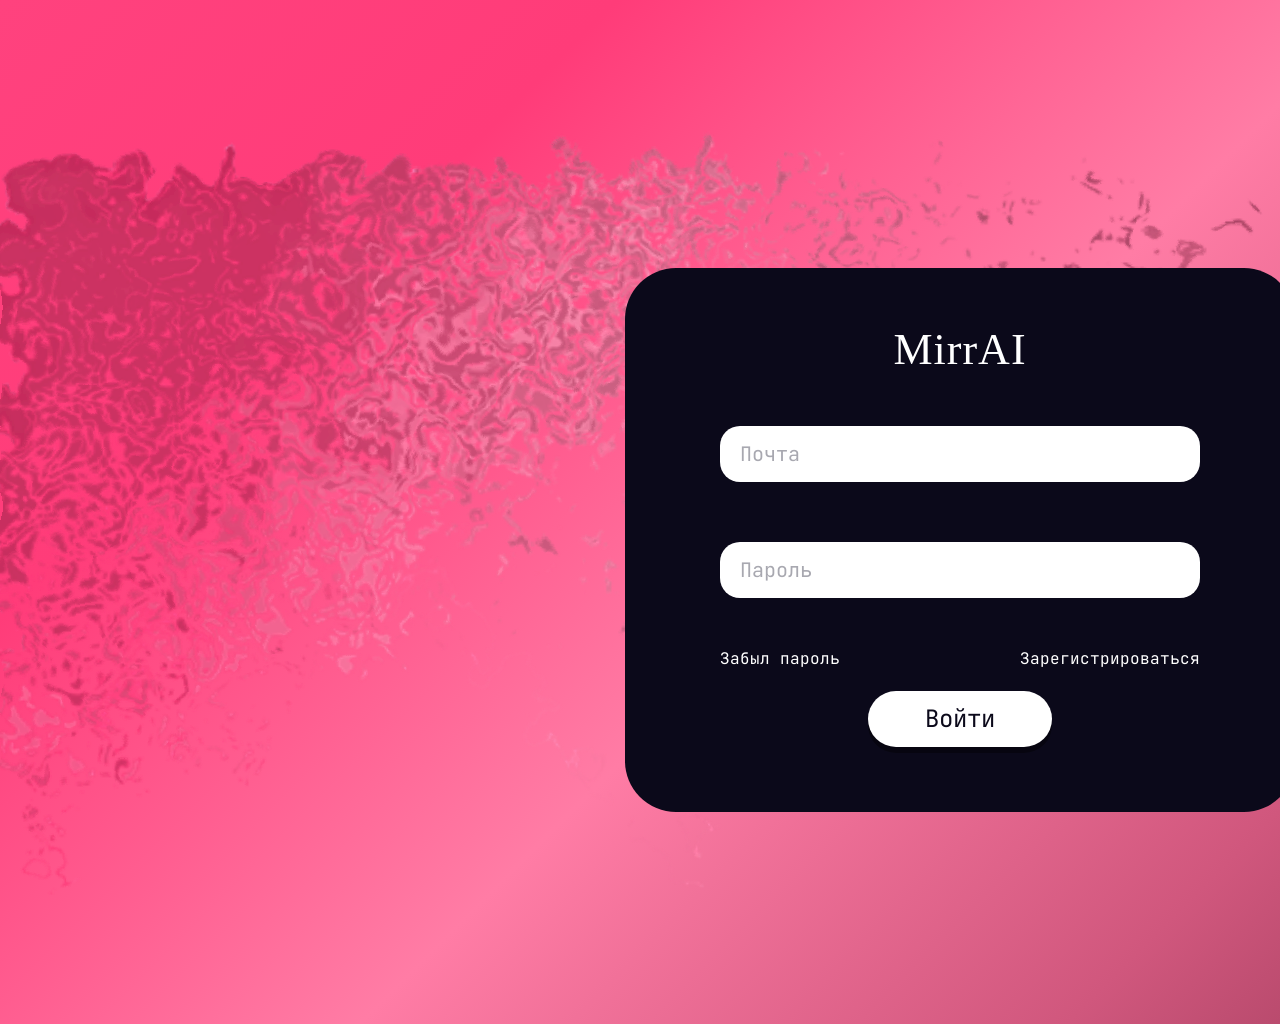
<file: MAI/admin/index.html>
<!DOCTYPE html>
<html lang="ru">
<head>
    <meta charset="UTF-8">
    <meta name="viewport" content="width=1920, initial-scale=1.0">
    <title>MAI — Админ панель</title>
    <link href="https://fonts.googleapis.com/css2?family=JetBrains+Mono:wght@300;400;500;700&display=swap" rel="stylesheet">
    <link rel="stylesheet" href="../Register/style.css">
    <style>
        /* ===== СТИЛИ ДЛЯ ФОРМЫ АДМИНКИ ===== */
        .admin-form {
            display: flex;
            flex-direction: column;
            gap: 20px; /* Отступ между всеми полями */
            width: 100%;
            max-width: 400px;
            margin: 0 auto;
        }

        .admin-field {
            display: flex;
            flex-direction: column;
            gap: 6px;
        }

        .admin-field input,
        .admin-field select {
            width: 100%;
            padding: 14px 16px;
            background: #0B091A;
            border: 1px solid #FF2A6D;
            border-radius: 6px;
            color: #fff;
            font-family: 'JetBrains Mono', monospace;
            font-size: 14px;
            outline: none;
            transition: border-color 0.2s;
        }

        .admin-field input:focus,
        .admin-field select:focus {
            border-color: #fff;
        }

        .admin-field input[type="file"] {
            padding: 10px;
            cursor: pointer;
        }

        .admin-field input::placeholder {
            color: rgba(255, 255, 255, 0.4);
        }

        .admin-field select option {
            background: #0B091A;
            color: #fff;
        }

        .admin-buttons {
            display: flex;
            flex-direction: column;
            gap: 12px;
            margin-top: 10px;
        }

        /* ===== СТИЛИ ДЛЯ СПИСКА ТОВАРОВ ===== */
        .admin-products-title {
            color: #fff;
            font-family: 'JetBrains Mono', monospace;
            font-size: 20px;
            font-weight: 500;
            text-align: center;
            margin: 30px 0 15px 0;
            letter-spacing: 1px;
        }

        .admin-products-list {
            width: 100%;
            max-width: 500px;
            max-height: 400px;
            overflow-y: auto;
            margin: 0 auto;
            padding: 15px;
            background: rgba(11, 9, 26, 0.6);
            border-radius: 15px;
            border: 1px solid rgba(255, 42, 109, 0.4);
            box-sizing: border-box;
        }

        .admin-products-list::-webkit-scrollbar {
            width: 6px;
        }
        .admin-products-list::-webkit-scrollbar-track {
            background: rgba(255, 255, 255, 0.05);
            border-radius: 3px;
        }
        .admin-products-list::-webkit-scrollbar-thumb {
            background: #FF2A6D;
            border-radius: 3px;
        }

        .admin-product-item {
            display: flex;
            align-items: center;
            gap: 15px;
            padding: 12px;
            margin-bottom: 10px;
            background: rgba(255, 255, 255, 0.05);
            border-radius: 10px;
            border: 1px solid rgba(255, 42, 109, 0.3);
            transition: all 0.2s;
        }

        .admin-product-item:last-child {
            margin-bottom: 0;
        }

        .admin-product-item:hover {
            background: rgba(255, 255, 255, 0.1);
            border-color: #FF2A6D;
        }

        .admin-product-item img {
            width: 60px;
            height: 60px;
            object-fit: cover;
            border-radius: 8px;
            flex-shrink: 0;
            background: #0B091A;
        }

        .admin-product-info {
            flex: 1;
            color: #fff;
            font-family: 'JetBrains Mono', monospace;
            font-size: 13px;
            min-width: 0;
        }

        .admin-product-info strong {
            color: #FF2A6D;
            display: block;
            margin-bottom: 4px;
            font-size: 14px;
            white-space: nowrap;
            overflow: hidden;
            text-overflow: ellipsis;
        }

        .admin-product-info span {
            opacity: 0.7;
            font-size: 12px;
        }

        .admin-delete-btn {
            padding: 8px 16px;
            background: #FF2A6D;
            color: #fff;
            border: none;
            border-radius: 8px;
            cursor: pointer;
            font-family: 'JetBrains Mono', monospace;
            font-size: 12px;
            font-weight: 500;
            transition: all 0.2s;
            flex-shrink: 0;
        }

        .admin-delete-btn:hover {
            background: #ff0040;
            transform: scale(1.05);
        }

        .admin-delete-btn:disabled {
            opacity: 0.5;
            cursor: not-allowed;
            transform: none;
        }

        .admin-empty {
            text-align: center;
            color: rgba(255, 255, 255, 0.5);
            padding: 20px;
            font-family: 'JetBrains Mono', monospace;
            font-size: 14px;
        }

        .image-preview-wrap {
            margin-top: 10px;
            text-align: center;
        }

        .image-preview-wrap img {
            max-width: 100%;
            max-height: 150px;
            border-radius: 10px;
            border: 2px solid #FF2A6D;
            display: none;
        }
    </style>
</head>
<body>
    <div class="page">
        <svg class="page__texture" xmlns="http://www.w3.org/2000/svg" width="1280" height="852" viewBox="0 0 1280 852" preserveAspectRatio="xMidYMid meet">
            <defs>
                <filter id="water-ripple" x="-10%" y="-10%" width="120%" height="120%">
                    <feTurbulence type="fractalNoise" baseFrequency="0.012 0.018" numOctaves="2" seed="7" result="noise">
                        <animate attributeName="baseFrequency" dur="12s" values="0.012 0.018; 0.018 0.012; 0.012 0.018" repeatCount="indefinite"/>
                    </feTurbulence>
                    <feDisplacementMap in="SourceGraphic" in2="noise" scale="22" xChannelSelector="R" yChannelSelector="G"/>
                </filter>
            </defs>
            <image xlink:href="../images/фон.png" x="0" y="0" width="1280" height="852" filter="url(#water-ripple)"/>
        </svg>

        <main class="main">
            <section class="auth-block">
                <h1 class="auth-logo">Админ панель</h1>
                <p style="color: #fff; text-align: center; margin-bottom: 25px; font-family: 'JetBrains Mono'; font-size: 14px; opacity: 0.8;">Управление каталогом</p>

                <!-- ===== ФОРМА ДОБАВЛЕНИЯ ===== -->
                <div class="admin-form">
                    <div class="admin-field">
                        <select id="prod-type">
    <option value="" selected disabled>Тип товара:</option>
    <option value="футболка">Футболка</option>
    <option value="куртка">Куртка</option>
    <option value="худи">Худи</option>
    <option value="свитер">Свитер / Кардиган</option>
    <option value="платье">Платье</option>
    <option value="костюм">Костюм</option>
    <option value="штаны">Штаны / Джинсы</option>
    <option value="головной убор">Головной убор</option>
    <option value="обувь">Обувь</option>
    <option value="аксессуар">Аксессуар (ремень, сумка и т.д.)</option>
</select>
                    </div>

                    <div class="admin-field">
                        <input type="text" id="prod-name" placeholder="Название товара" maxlength="64">
                    </div>

                    <div class="admin-field">
                        <input type="number" id="prod-price" placeholder="Цена (только цифры)" min="0">
                    </div>

                    <div class="admin-field">
                        <input type="file" id="prod-image" accept="image/png, image/jpeg, image/webp">
                        <div class="image-preview-wrap">
                            <img id="image-preview" alt="Предпросмотр">
                        </div>
                    </div>

                    <div class="admin-buttons">
                        <button class="auth-btn auth-btn--primary" type="button" id="add-prod-btn">Добавить товар</button>
                        <a href="../Index/index.html" class="auth-btn auth-btn--secondary">На главную</a>
                    </div>
                </div>

                <!-- ===== СПИСОК ТОВАРОВ ===== -->
                <h2 class="admin-products-title">Список товаров</h2>
                <div class="admin-products-list" id="products-list">
                    <p class="admin-empty">Загрузка...</p>
                </div>
            </section>
        </main>
    </div>

    <script src="index.js"></script>
</body>
</html>
</file>
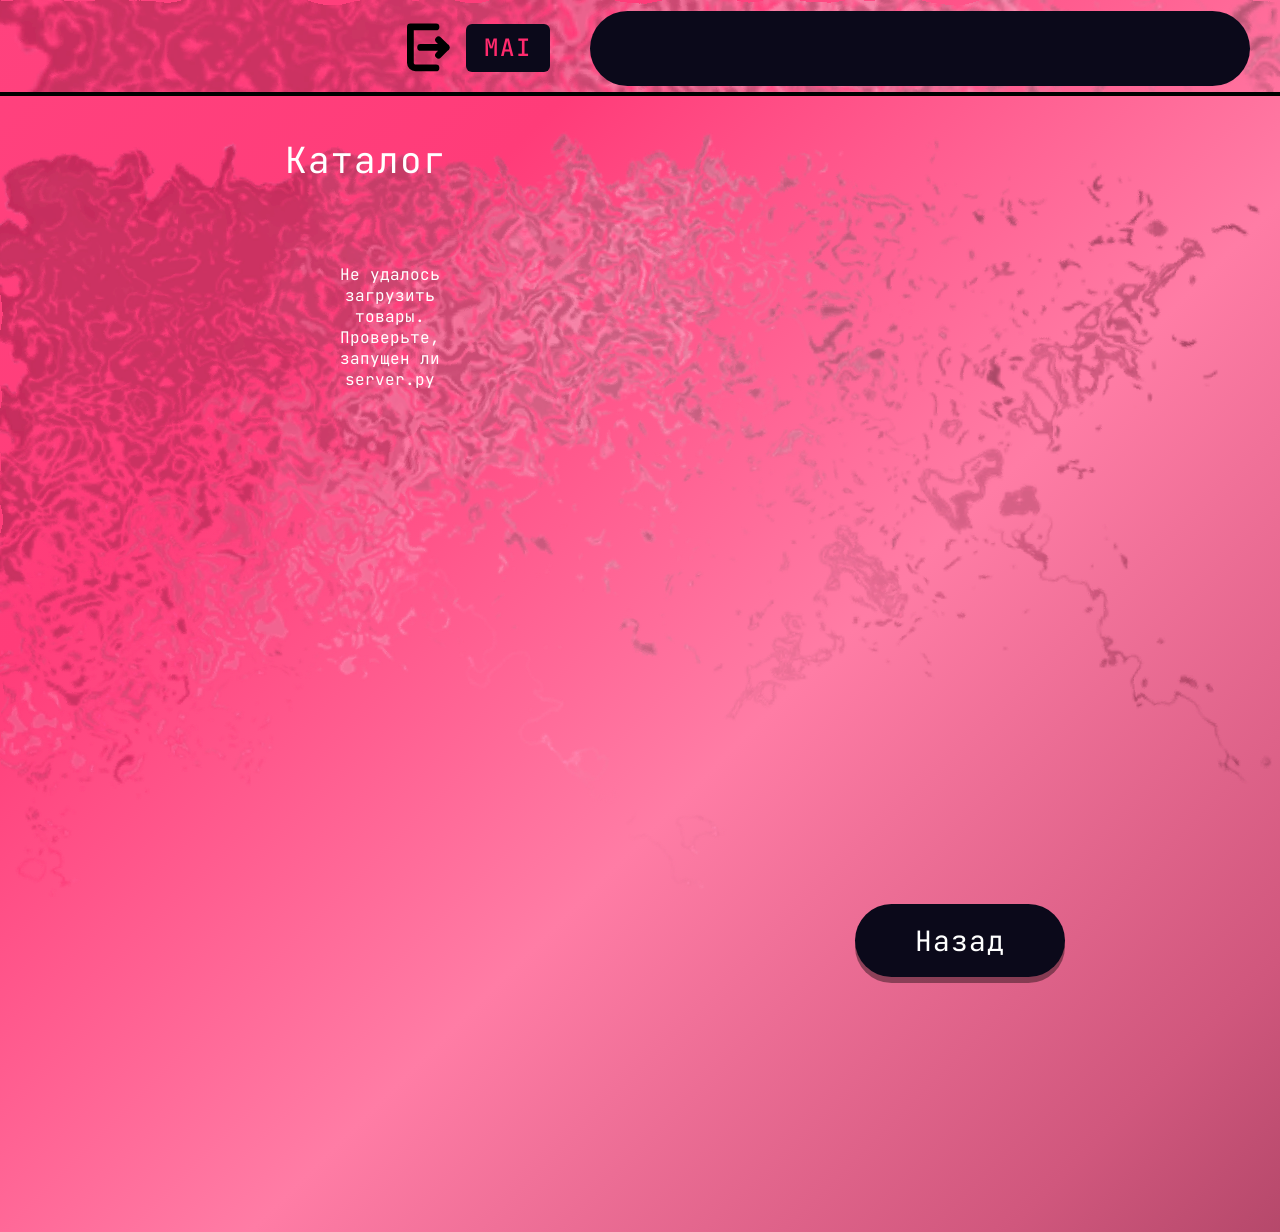
<file: MAI/Catalog/index.html>
<!DOCTYPE html>
<html lang="ru">
<head>
    <meta charset="UTF-8">
    <meta name="viewport" content="width=1920, initial-scale=1.0">
    <title>MAI — Каталог</title>

    <link rel="preconnect" href="https://fonts.googleapis.com">
    <link rel="preconnect" href="https://fonts.gstatic.com" crossorigin>
    <link href="https://fonts.googleapis.com/css2?family=JetBrains+Mono:wght@300;400;500;700&display=swap" rel="stylesheet">

    <link rel="stylesheet" href="style.css">
</head>
<body>
    <div class="page">
        <svg class="page__texture" xmlns="http://www.w3.org/2000/svg" xmlns:xlink="http://www.w3.org/1999/xlink" width="1280" height="852" viewBox="0 0 1280 852" preserveAspectRatio="xMidYMid meet">
            <defs>
                <filter id="water-ripple" x="-10%" y="-10%" width="120%" height="120%">
                    <feTurbulence type="fractalNoise" baseFrequency="0.012 0.018" numOctaves="2" seed="7" result="noise">
                        <animate attributeName="baseFrequency" dur="12s" values="0.012 0.018; 0.018 0.012; 0.012 0.018" repeatCount="indefinite"/>
                    </feTurbulence>
                    <feDisplacementMap in="SourceGraphic" in2="noise" scale="22" xChannelSelector="R" yChannelSelector="G"/>
                </filter>
            </defs>
            <image xlink:href="../images/фон.png" x="0" y="0" width="1280" height="852" filter="url(#water-ripple)"/>
        </svg>

        <header class="header">
            <svg class="header__water" xmlns="http://www.w3.org/2000/svg" xmlns:xlink="http://www.w3.org/1999/xlink" width="1920" height="96" viewBox="0 0 1920 96" preserveAspectRatio="xMidYMid slice">
                <defs>
                    <filter id="header-water-ripple" x="-10%" y="-10%" width="120%" height="120%">
                        <feTurbulence type="fractalNoise" baseFrequency="0.014 0.02" numOctaves="2" seed="21" result="noise">
                            <animate attributeName="baseFrequency" dur="10s" values="0.014 0.02; 0.02 0.014; 0.014 0.02" repeatCount="indefinite"/>
                        </feTurbulence>
                        <feDisplacementMap in="SourceGraphic" in2="noise" scale="18" xChannelSelector="R" yChannelSelector="G"/>
                    </filter>
                </defs>
                <image xlink:href="../images/фон.png" x="0" y="0" width="1920" height="600" preserveAspectRatio="xMidYMid slice" filter="url(#header-water-ripple)"/>
            </svg>

            <div class="header__left">
                <a href="../Login/index.html" class="header__exit" aria-label="Выход из аккаунта">
                    <svg width="52" height="58" viewBox="0 0 52 58" fill="none" xmlns="http://www.w3.org/2000/svg">
                        <path d="M34.9167 4.08337H4.08333V47.25C4.08333 48.8855 4.73303 50.4541 5.8895 51.6105C7.04598 52.767 8.61449 53.4167 10.25 53.4167H34.9167M38 19.5L47.25 28.75L38 38M47.25 28.75H16.4167"
                              stroke="#000" stroke-width="8.16667" stroke-linecap="round" stroke-linejoin="round"/>
                    </svg>
                </a>
                <a href="../Index/index.html" class="header__logo">MAI</a>
            </div>

            <div class="header__capsule"></div>

            <div class="header__right">
                <a href="../Fitting/index.html" class="header__btn" aria-label="Каталог">
                    <svg width="62" height="59" viewBox="0 0 62 59" fill="none" xmlns="http://www.w3.org/2000/svg">
                        <path d="M33.9292 26.455V24.2658C39.2326 22.8783 43.1792 18.0683 43.1792 12.3333C43.1792 5.51917 37.6601 0 30.8459 0C24.0317 0 18.5126 5.51917 18.5126 12.3333H24.6792C24.6792 8.94167 27.4542 6.16667 30.8459 6.16667C34.2376 6.16667 37.0126 8.94167 37.0126 12.3333C37.0126 15.725 34.2376 18.5 30.8459 18.5C29.1501 18.5 27.7626 19.8875 27.7626 21.5833V26.4858L0.906741 53.28C0.0125746 54.1742 -0.234092 55.5 0.228408 56.6408C0.690908 57.7817 1.83174 58.5525 3.06507 58.5525H58.5651C59.7984 58.5525 60.9392 57.8125 61.4017 56.6408C61.8642 55.5 61.6176 54.1742 60.7234 53.28L33.8676 26.4242L33.9292 26.455ZM10.5267 52.3858L30.8459 32.0667L51.1651 52.3858H10.5267Z" fill="black"/>
                    </svg>
                </a>
                <a href="../Prof/index.html" class="header__btn" aria-label="Профиль">
                    <svg width="50" height="50" viewBox="0 0 50 50" fill="none" xmlns="http://www.w3.org/2000/svg">
                        <path d="M24.6667 24.6667C31.4808 24.6667 37 19.1475 37 12.3333C37 5.51917 31.4808 0 24.6667 0C17.8525 0 12.3333 5.51917 12.3333 12.3333C12.3333 19.1475 17.8525 24.6667 24.6667 24.6667ZM24.6667 30.8333C16.4342 30.8333 0 34.965 0 43.1667V49.3333H49.3333V43.1667C49.3333 34.965 32.8992 30.8333 24.6667 30.8333Z" fill="black"/>
                    </svg>
                </a>
                <a href="../admin/index.html" class="header__btn" id="admin-link" aria-label="Админ панель" style="display: none;">
                    <svg width="50" height="50" viewBox="0 0 24 24" fill="none" xmlns="http://www.w3.org/2000/svg">
                        <path d="M12 15C13.6569 15 15 13.6569 15 12C15 10.3431 13.6569 9 12 9C10.3431 9 9 10.3431 9 12C9 13.6569 10.3431 15 12 15Z" fill="#FF2A6D"/>
                        <path fill-rule="evenodd" clip-rule="evenodd" d="M12 2C13.1046 2 14 2.89543 14 4V5.07233C14.9622 5.28261 15.8598 5.68421 16.6447 6.23934L17.3516 5.53242C18.1326 4.75137 19.399 4.75137 20.18 5.53242C20.9611 6.31347 20.9611 7.5798 20.18 8.36085L19.4731 9.06777C20.0282 9.85266 20.4298 10.7503 20.6401 11.7125H21.7125C22.8171 11.7125 23.7125 12.6079 23.7125 13.7125C23.7125 14.8171 22.8171 15.7125 21.7125 15.7125H20.6401C20.4298 16.6747 20.0282 17.5723 19.4731 18.3572L20.18 19.0641C20.9611 19.8452 20.9611 21.1115 20.18 21.8926C19.399 22.6736 18.1326 22.6736 17.3516 21.8926L16.6447 21.1857C15.8598 21.7408 14.9622 22.1424 14 22.3527V23.425C14 24.5296 13.1046 25.425 12 25.425C10.8954 25.425 10 24.5296 10 23.425V22.3527C9.03783 22.1424 8.14016 21.7408 7.35527 21.1857L6.64835 21.8926C5.8673 22.6736 4.60097 22.6736 3.81992 21.8926C3.03887 21.1115 3.03887 19.8452 3.81992 19.0641L4.52684 18.3572C3.97172 17.5723 3.57013 16.6747 3.35982 15.7125H2.2875C1.18293 15.7125 0.287506 14.8171 0.287506 13.7125C0.287506 12.6079 1.18293 11.7125 2.2875 11.7125H3.35982C3.57013 10.7503 3.97172 9.85266 4.52684 9.06777L3.81992 8.36085C3.03887 7.5798 3.03887 6.31347 3.81992 5.53242C4.60097 4.75137 5.8673 4.75137 6.64835 5.53242L7.35527 6.23934C8.14016 5.68421 9.03783 5.28261 10 5.07233V4C10 2.89543 10.8954 2 12 2Z" fill="#FF2A6D"/>
                    </svg>
                </a>
                <a href="../Wishlist/index.html" class="header__btn" aria-label="Избранное">
                    <svg width="63" height="56" viewBox="0 0 63 56" fill="none" xmlns="http://www.w3.org/2000/svg">
                        <path d="M60.9199 11.4614C59.9513 9.21849 58.5546 7.18602 56.808 5.47779C55.0601 3.76441 52.9993 2.40282 50.7377 1.46704C48.3925 0.49278 45.8772 -0.00586966 43.3377 5.21307e-05C39.775 5.21307e-05 36.299 0.975638 33.2783 2.81841C32.5557 3.25923 31.8691 3.74341 31.2188 4.27095C30.5684 3.74341 29.8818 3.25923 29.1592 2.81841C26.1385 0.975638 22.6625 5.21307e-05 19.0998 5.21307e-05C16.5344 5.21307e-05 14.0484 0.491459 11.6998 1.46704C9.43066 2.4065 7.38555 3.75786 5.62949 5.47779C3.88058 7.18409 2.48354 9.21704 1.51758 11.4614C0.513086 13.7956 0 16.2743 0 18.8252C0 21.2317 0.491406 23.7393 1.46699 26.2903C2.28359 28.4221 3.4543 30.6334 4.9502 32.8665C7.32051 36.4002 10.5797 40.0858 14.6266 43.8219C21.3328 50.0151 27.974 54.2932 28.2559 54.4666L29.9686 55.5651C30.7273 56.0493 31.7029 56.0493 32.4617 55.5651L34.1744 54.4666C34.4563 54.286 41.0902 50.0151 47.8037 43.8219C51.8506 40.0858 55.1098 36.4002 57.4801 32.8665C58.976 30.6334 60.1539 28.4221 60.9633 26.2903C61.9389 23.7393 62.4303 21.2317 62.4303 18.8252C62.4375 16.2743 61.9244 13.7956 60.9199 11.4614ZM31.2188 49.8489C31.2188 49.8489 5.49219 33.3651 5.49219 18.8252C5.49219 11.4614 11.5842 5.49224 19.0998 5.49224C24.3824 5.49224 28.9641 8.44068 31.2188 12.7477C33.4734 8.44068 38.0551 5.49224 43.3377 5.49224C50.8533 5.49224 56.9453 11.4614 56.9453 18.8252C56.9453 33.3651 31.2188 49.8489 31.2188 49.8489Z" fill="black"/>
                    </svg>
                </a>
            </div>
        </header>

        <main class="main">
            <div class="catalog__container">
                <h1 class="catalog__title">Каталог</h1>
            </div>

            <section class="catalog__scroll" id="catalog-scroll">
                <div class="catalog" id="catalog-container">
                    <!-- Сюда JavaScript добавит товары из базы данных -->
                    <p style="text-align: center; padding: 40px; color: #fff; font-family: 'JetBrains Mono';">Загрузка каталога...</p>
                </div>
            </section>

            <div class="catalog__slider">
                <div class="catalog__slider-track" id="catalog-track">
                    <div class="catalog__slider-thumb" id="catalog-thumb"></div>
                </div>
            </div>

            <a href="../Index/index.html" class="catalog__back">Назад</a>
        </main>
    </div>

    <script src="script.js"></script>
</body>
</html>
</file>
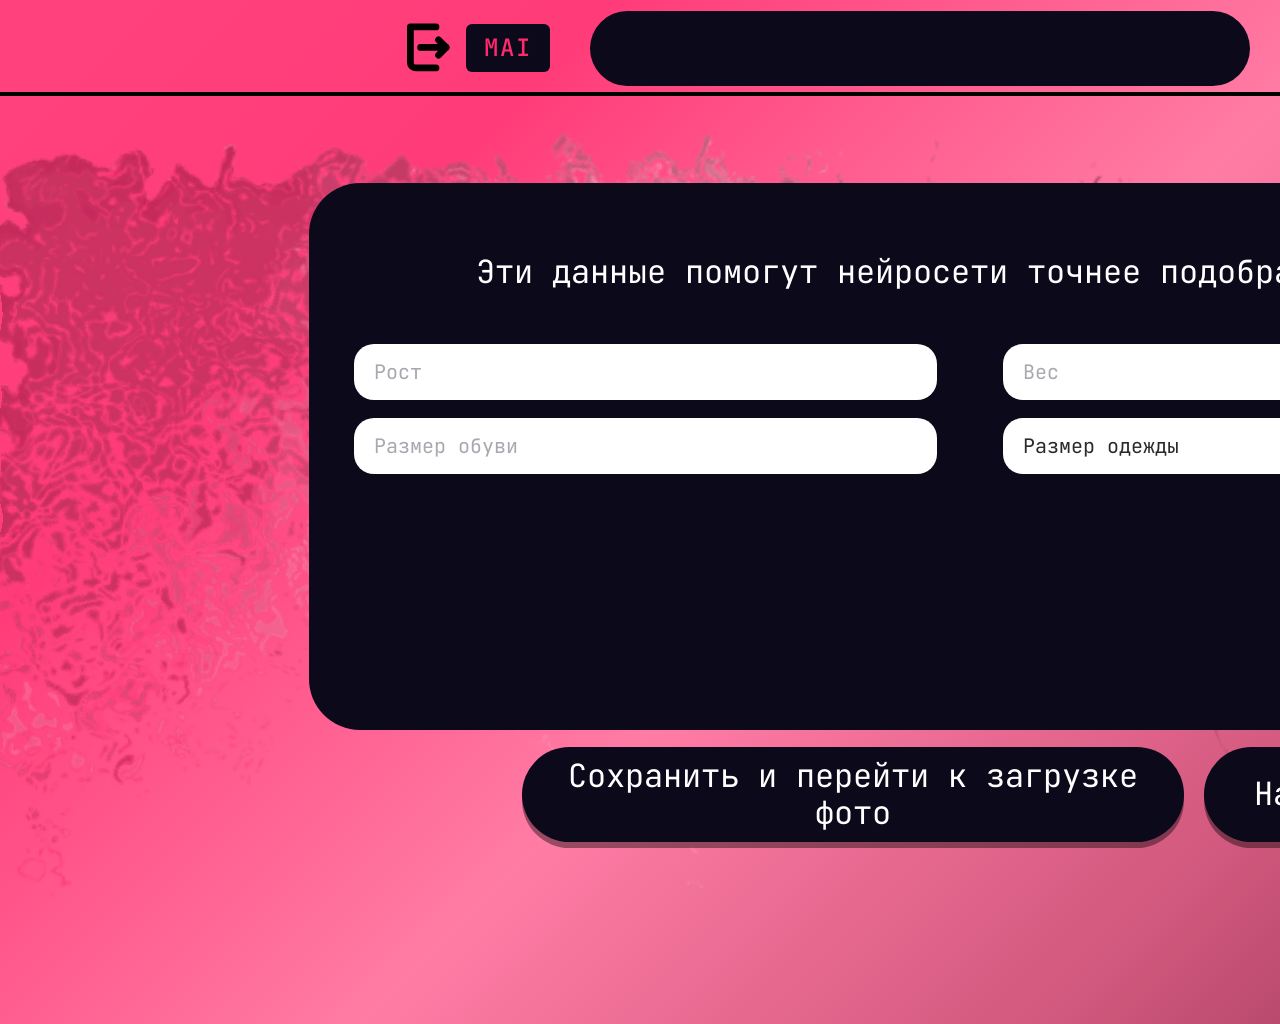
<file: MAI/Data/index.html>
<!DOCTYPE html>
<html lang="ru">
<head>
    <meta charset="UTF-8">
    <meta name="viewport" content="width=1920, initial-scale=1.0">
    <title>MAI — Параметры тела</title>
    <link rel="preconnect" href="https://fonts.googleapis.com">
    <link rel="preconnect" href="https://fonts.gstatic.com" crossorigin>
    <link href="https://fonts.googleapis.com/css2?family=JetBrains+Mono:wght@300;400;500;700&display=swap" rel="stylesheet">
    <link rel="stylesheet" href="style.css">
</head>
<body>
    <div class="page">
        <svg class="page__texture" xmlns="http://www.w3.org/2000/svg" width="1280" height="852" viewBox="0 0 1280 852" preserveAspectRatio="xMidYMid meet">
            <defs>
                <filter id="water-ripple" x="-10%" y="-10%" width="120%" height="120%">
                    <feTurbulence type="fractalNoise" baseFrequency="0.012 0.018" numOctaves="2" seed="7" result="noise">
                        <animate attributeName="baseFrequency" dur="12s" values="0.012 0.018; 0.018 0.012; 0.012 0.018" repeatCount="indefinite"/>
                    </feTurbulence>
                    <feDisplacementMap in="SourceGraphic" in2="noise" scale="22" xChannelSelector="R" yChannelSelector="G"/>
                </filter>
            </defs>
            <image xlink:href="../images/фон.png" x="0" y="0" width="1280" height="852" filter="url(#water-ripple)"/>
        </svg>

        <header class="header">
            <!-- (Ваш существующий header без изменений) -->
            <div class="header__left">
                <a href="../Login/index.html" class="header__exit" aria-label="Выход из аккаунта">
                    <svg width="52" height="58" viewBox="0 0 52 58" fill="none"><path d="M34.9167 4.08337H4.08333V47.25C4.08333 48.8855 4.73303 50.4541 5.8895 51.6105C7.04598 52.767 8.61449 53.4167 10.25 53.4167H34.9167M38 19.5L47.25 28.75L38 38M47.25 28.75H16.4167" stroke="#000" stroke-width="8.16667" stroke-linecap="round" stroke-linejoin="round"/></svg>
                </a>
                <a href="../Index/index.html" class="header__logo">MAI</a>
            </div>
            <div class="header__capsule"></div>
            <div class="header__right">
                <a href="../Fitting/index.html" class="header__btn" aria-label="Каталог">
                    <svg width="62" height="59" viewBox="0 0 62 59" fill="none"><path d="M33.9292 26.455V24.2658C39.2326 22.8783 43.1792 18.0683 43.1792 12.3333C43.1792 5.51917 37.6601 0 30.8459 0C24.0317 0 18.5126 5.51917 18.5126 12.3333H24.6792C24.6792 8.94167 27.4542 6.16667 30.8459 6.16667C34.2376 6.16667 37.0126 8.94167 37.0126 12.3333C37.0126 15.725 34.2376 18.5 30.8459 18.5C29.1501 18.5 27.7626 19.8875 27.7626 21.5833V26.4858L0.906741 53.28C0.0125746 54.1742 -0.234092 55.5 0.228408 56.6408C0.690908 57.7817 1.83174 58.5525 3.06507 58.5525H58.5651C59.7984 58.5525 60.9392 57.8125 61.4017 56.6408C61.8642 55.5 61.6176 54.1742 60.7234 53.28L33.8676 26.4242L33.9292 26.455ZM10.5267 52.3858L30.8459 32.0667L51.1651 52.3858H10.5267Z" fill="black"/></svg>
                </a>
                <a href="../Prof/index.html" class="header__btn" aria-label="Профиль">
                    <svg width="50" height="50" viewBox="0 0 50 50" fill="none"><path d="M24.6667 24.6667C31.4808 24.6667 37 19.1475 37 12.3333C37 5.51917 31.4808 0 24.6667 0C17.8525 0 12.3333 5.51917 12.3333 12.3333C12.3333 19.1475 17.8525 24.6667 24.6667 24.6667ZM24.6667 30.8333C16.4342 30.8333 0 34.965 0 43.1667V49.3333H49.3333V43.1667C49.3333 34.965 32.8992 30.8333 24.6667 30.8333Z" fill="black"/></svg>
                </a>
                <a href="../Wishlist/index.html" class="header__btn" aria-label="Избранное">
                    <svg width="63" height="56" viewBox="0 0 63 56" fill="none"><path d="M60.9199 11.4614C59.9513 9.21849 58.5546 7.18602 56.808 5.47779C55.0601 3.76441 52.9993 2.40282 50.7377 1.46704C48.3925 0.49278 45.8772 -0.00586966 43.3377 5.21307e-05C39.775 5.21307e-05 36.299 0.975638 33.2783 2.81841C32.5557 3.25923 31.8691 3.74341 31.2188 4.27095C30.5684 3.74341 29.8818 3.25923 29.1592 2.81841C26.1385 0.975638 22.6625 5.21307e-05 19.0998 5.21307e-05C16.5344 5.21307e-05 14.0484 0.491459 11.6998 1.46704C9.43066 2.4065 7.38555 3.75786 5.62949 5.47779C3.88058 7.18409 2.48354 9.21704 1.51758 11.4614C0.513086 13.7956 0 16.2743 0 18.8252C0 21.2317 0.491406 23.7393 1.46699 26.2903C2.28359 28.4221 3.4543 30.6334 4.9502 32.8665C7.32051 36.4002 10.5797 40.0858 14.6266 43.8219C21.3328 50.0151 27.974 54.2932 28.2559 54.4666L29.9686 55.5651C30.7273 56.0493 31.7029 56.0493 32.4617 55.5651L34.1744 54.4666C34.4563 54.286 41.0902 50.0151 47.8037 43.8219C51.8506 40.0858 55.1098 36.4002 57.4801 32.8665C58.976 30.6334 60.1539 28.4221 60.9633 26.2903C61.9389 23.7393 62.4303 21.2317 62.4303 18.8252C62.4375 16.2743 61.9244 13.7956 60.9199 11.4614ZM31.2188 49.8489C31.2188 49.8489 5.49219 33.3651 5.49219 18.8252C5.49219 11.4614 11.5842 5.49224 19.0998 5.49224C24.3824 5.49224 28.9641 8.44068 31.2188 12.7477C33.4734 8.44068 38.0551 5.49224 43.3377 5.49224C50.8533 5.49224 56.9453 11.4614 56.9453 18.8252C56.9453 33.3651 31.2188 49.8489 31.2188 49.8489Z" fill="black"/></svg>
                </a>
            </div>
        </header>

        <main class="main">
            <section class="data-block">
                <!-- <h2 class="data-title">Параметры для примерки</h2> -->
                <p class="data-subtitle">Эти данные помогут нейросети точнее подобрать размер</p>
                
                <div class="data-row">
                    <div class="data-field-wrap">
                        <input class="data-field" type="text" id="data-height" placeholder="Рост" inputmode="numeric" autocomplete="off">
                        <span class="data-error" id="err-height"></span>
                    </div>
                    <div class="data-field-wrap">
                        <input class="data-field" type="text" id="data-weight" placeholder="Вес" inputmode="numeric" autocomplete="off">
                        <span class="data-error" id="err-weight"></span>
                    </div>
                </div>
                
                <div class="data-row">
                    <div class="data-field-wrap">
                        <input class="data-field" type="text" id="data-shoe" placeholder="Размер обуви" inputmode="numeric" autocomplete="off">
                        <span class="data-error" id="err-shoe"></span>
                    </div>
                    <div class="data-field-wrap">
                        <select class="data-field data-field--select" id="data-clothes">
                            <option value="" selected disabled>Размер одежды</option>
                            <option value="XXS">XXS</option>
                            <option value="XS">XS</option>
                            <option value="S">S</option>
                            <option value="M">M</option>
                            <option value="L">L</option>
                            <option value="XL">XL</option>
                            <option value="XXL">XXL</option>
                            <option value="XXXL">XXXL</option>
                        </select>
                        <span class="data-error" id="err-clothes"></span>
                    </div>
                </div>
            </section>

            <a href="../Upload/index.html" class="data-btn data-btn--primary" id="data-next">Сохранить и перейти к загрузке фото</a>
            <a href="../Prof/index.html" class="data-btn data-btn--secondary">Назад</a>
        </main>
    </div>

    <script src="script.js"></script>
</body>
</html>
</file>
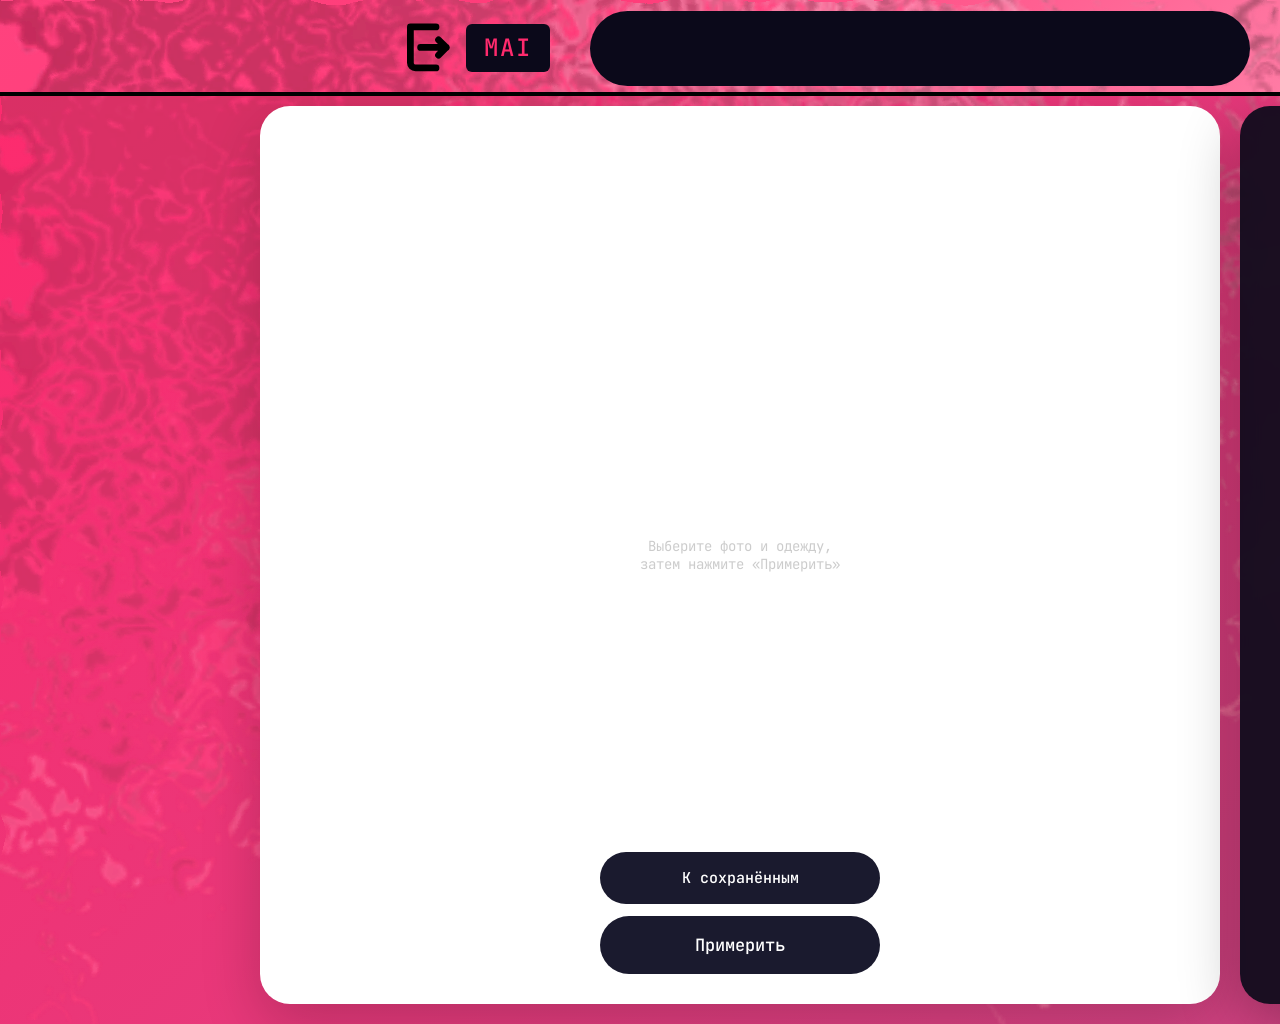
<file: MAI/Fitting/index.html>
<!DOCTYPE html>
<html lang="ru">
<head>
    <meta charset="UTF-8">
    <meta name="viewport" content="width=1920, initial-scale=1.0">
    <title>MAI — Примерка</title>
    <link rel="preconnect" href="https://fonts.googleapis.com">
    <link rel="preconnect" href="https://fonts.gstatic.com" crossorigin>
    <link href="https://fonts.googleapis.com/css2?family=JetBrains+Mono:wght@300;400;500;700&display=swap" rel="stylesheet">
    <style>
        * { box-sizing: border-box; margin: 0; padding: 0; }

        html, body {
            width: 1920px;
            height: 1024px;
            overflow-x: hidden;
        }

        body {
            font-family: 'JetBrains Mono', monospace;
            background: linear-gradient(135deg, #ff2a6d 0%, #c94b8b 100%);
            color: #222;
        }

        .page__texture {
            position: fixed;
            top: 0; left: 0;
            width: 1920px; height: 1024px;
            z-index: 0;
            pointer-events: none;
            display: block;
            opacity: 0.7;
        }

        /* ============ ШАПКА ============ */
        .header {
            position: fixed;
            top: 0; left: 0;
            z-index: 100;
            width: 1920px;
            height: 96px;
            display: flex;
            align-items: center;
            justify-content: center;
            gap: 40px;
            padding: 0 60px;
            color: #fff;
            overflow: hidden;
            background: linear-gradient(135deg, #FF427E 0%, #FF3C79 21%, #FF7CA5 47%, #D0577D 71%, #772640 100%);
            background-size: 1920px 1024px;
            background-position: top left;
            background-repeat: no-repeat;
        }

        .header__water {
            position: absolute;
            top: 0; left: 0;
            width: 1920px; height: 96px;
            z-index: 0;
            pointer-events: none;
            display: block;
        }

        .header::after {
            content: '';
            position: absolute;
            left: 0; bottom: 0;
            width: 100%; height: 4px;
            background: #000;
            z-index: 2;
        }

        .header__left {
            display: flex;
            align-items: center;
            gap: 16px;
            flex-shrink: 0;
            position: relative;
            z-index: 1;
        }

        .header__exit {
            display: flex;
            align-items: center;
            justify-content: center;
            width: 43.17px; height: 49.33px;
            flex-shrink: 0;
            pointer-events: none;
        }

        .header__exit svg {
            display: block;
            width: 43.17px; height: 49.33px;
        }

        .header__logo {
            font-family: 'JetBrains Mono', 'Courier New', monospace;
            font-size: 24px;
            font-weight: 500;
            color: #FF2A6D;
            background: #0B091A;
            letter-spacing: 2px;
            line-height: 24px;
            padding: 12px 18px;
            border-radius: 6px;
            display: inline-block;
            text-decoration: none;
            pointer-events: auto;
            transition: opacity 0.2s;
        }

        .header__logo:hover { opacity: 0.85; }

        .header__capsule {
            width: 660px; height: 75px;
            background: #0B091A;
            border-radius: 69px;
            flex-shrink: 0;
            position: relative;
            z-index: 1;
        }

        .header__right {
            display: flex;
            align-items: center;
            gap: 24px;
            flex-shrink: 0;
            position: relative;
            z-index: 1;
        }

        .header__btn {
            padding: 0;
            border: none;
            background: transparent;
            color: #000;
            cursor: pointer;
            display: flex;
            align-items: center;
            justify-content: center;
            transition: opacity 0.2s;
            pointer-events: auto;
            text-decoration: none;
        }

        .header__btn:hover { opacity: 0.7; }

        .header__btn svg {
            display: block;
            pointer-events: none;
        }

        /* ============ ОСНОВНОЙ КОНТЕНТ ============ */
        .main-content {
            position: relative;
            z-index: 2;
            padding-top: 106px;
            padding-left: 20px;
            padding-right: 20px;
            padding-bottom: 20px;
            display: flex;
            align-items: center;
            justify-content: center;
            min-height: 1024px;
        }

        .fitting-container {
            display: grid;
            grid-template-columns: 1fr 420px;
            gap: 20px;
            width: 100%;
            max-width: 1400px;
            height: calc(1024px - 126px);
        }

        /* === ЛЕВАЯ ЧАСТЬ === */
        .fitting-preview {
            background: #fff;
            border-radius: 30px;
            position: relative;
            overflow: hidden;
            display: flex;
            align-items: center;
            justify-content: center;
            padding: 30px;
            box-shadow: 0 20px 60px rgba(0, 0, 0, 0.2);
        }

        .fitting-preview__placeholder {
            color: #ccc;
            font-size: 14px;
            text-align: center;
        }

        .fitting-preview__result {
            max-width: 100%;
            max-height: 100%;
            object-fit: contain;
            border-radius: 20px;
        }

        .fitting-preview__buttons {
            position: absolute;
            bottom: 30px;
            left: 50%;
            transform: translateX(-50%);
            display: flex;
            flex-direction: column;
            gap: 12px;
            width: 280px;
            z-index: 5;
        }

        .fitting-btn {
            padding: 16px 32px;
            border: none;
            border-radius: 50px;
            font-family: 'JetBrains Mono', monospace;
            font-size: 15px;
            font-weight: 500;
            cursor: pointer;
            transition: all 0.2s ease;
            text-align: center;
            text-decoration: none;
        }

        .fitting-btn--saved {
            background: #1a1a2e;
            color: #fff;
        }

        .fitting-btn--saved:hover {
            background: #2a2a3e;
            transform: translateY(-2px);
        }

        .fitting-btn--primary {
            background: #1a1a2e;
            color: #fff;
            font-size: 17px;
            padding: 18px 32px;
        }

        .fitting-btn--primary:hover {
            background: #ff2a6d;
            transform: translateY(-2px);
        }

        .fitting-btn:disabled {
            opacity: 0.5;
            cursor: not-allowed;
        }

        /* === ПРАВАЯ ЧАСТЬ === */
        .fitting-panel {
            background: rgba(10, 10, 26, 0.92);
            backdrop-filter: blur(10px);
            -webkit-backdrop-filter: blur(10px);
            border-radius: 30px;
            padding: 20px;
            display: flex;
            flex-direction: column;
            overflow: hidden;
            box-shadow: 0 20px 60px rgba(0, 0, 0, 0.3);
        }

        .fitting-scroll {
            flex: 1;
            overflow-y: auto;
            padding-right: 8px;
        }

        .fitting-scroll::-webkit-scrollbar { width: 4px; }
        .fitting-scroll::-webkit-scrollbar-track { background: transparent; }
        .fitting-scroll::-webkit-scrollbar-thumb { background: #ff2a6d; border-radius: 2px; }

        .fitting-category-title {
            color: #fff;
            font-size: 13px;
            font-weight: 700;
            text-transform: uppercase;
            letter-spacing: 2px;
            margin: 20px 0 12px 0;
            padding: 10px 14px;
            background: linear-gradient(90deg, rgba(255, 42, 109, 0.3) 0%, transparent 100%);
            border-left: 3px solid #ff2a6d;
            border-radius: 0 6px 6px 0;
            display: flex;
            align-items: center;
            gap: 8px;
        }

        .fitting-category-title::before {
            content: '';
            width: 8px; height: 8px;
            background: #ff2a6d;
            border-radius: 50%;
            box-shadow: 0 0 8px rgba(255, 42, 109, 0.8);
        }

        .fitting-category-title:first-child { margin-top: 0; }

        .fitting-photo-grid {
            display: grid;
            grid-template-columns: repeat(2, 1fr);
            gap: 10px;
            margin-bottom: 10px;
        }

        .fitting-photo-card {
            position: relative;
            border-radius: 12px;
            overflow: hidden;
            background: rgba(255, 255, 255, 0.05);
            border: 2px solid transparent;
            cursor: pointer;
            transition: all 0.25s ease;
            aspect-ratio: 3/4;
        }

        .fitting-photo-card:hover { border-color: rgba(255, 42, 109, 0.5); }
        .fitting-photo-card.is-selected {
            border-color: #ff2a6d;
            box-shadow: 0 0 15px rgba(255, 42, 109, 0.5);
        }

        .fitting-photo-card img {
            width: 100%; height: 100%;
            object-fit: cover;
        }

        .fitting-photo__badge {
            position: absolute;
            bottom: 6px; left: 6px;
            background: rgba(0, 0, 0, 0.7);
            color: #fff;
            font-size: 10px;
            padding: 3px 8px;
            border-radius: 10px;
        }

        .fitting-clothes-grid {
            display: grid;
            grid-template-columns: repeat(2, 1fr);
            gap: 10px;
            margin-bottom: 10px;
        }

        .fitting-card {
            position: relative;
            border-radius: 12px;
            overflow: hidden;
            background: rgba(255, 255, 255, 0.05);
            border: 2px solid transparent;
            transition: all 0.25s ease;
            aspect-ratio: 3/4;
        }

        .fitting-card:hover { border-color: rgba(255, 42, 109, 0.5); }
        .fitting-card.is-selected {
            border-color: #ff2a6d;
            box-shadow: 0 0 15px rgba(255, 42, 109, 0.5);
        }

        .fitting-card img {
            width: 100%; height: 100%;
            object-fit: contain;
            padding: 8px;
        }

        .fitting-card__radio-label {
            position: absolute;
            top: 8px; left: 8px;
            z-index: 2;
            cursor: pointer;
            display: flex;
            align-items: center;
            gap: 5px;
            background: rgba(0, 0, 0, 0.8);
            padding: 5px 10px 5px 7px;
            border-radius: 20px;
            transition: all 0.2s ease;
        }

        .fitting-card__radio-label:hover { background: rgba(255, 42, 109, 0.9); }

        .fitting-radio {
            position: absolute;
            opacity: 0; width: 0; height: 0;
            pointer-events: none;
        }

        .fitting-card__radio-visual {
            width: 14px; height: 14px;
            border-radius: 50%;
            border: 2px solid rgba(255, 255, 255, 0.7);
            display: flex;
            align-items: center;
            justify-content: center;
            flex-shrink: 0;
            transition: all 0.2s ease;
        }

        .fitting-card__radio-visual::after {
            content: '';
            width: 6px; height: 6px;
            border-radius: 50%;
            background: transparent;
            transition: all 0.2s ease;
        }

        .fitting-radio:checked + .fitting-card__radio-visual {
            border-color: #ff2a6d;
            box-shadow: 0 0 6px rgba(255, 42, 109, 0.8);
        }

        .fitting-radio:checked + .fitting-card__radio-visual::after {
            background: #ff2a6d;
        }

        .fitting-card__radio-text {
            font-size: 9px;
            color: rgba(255, 255, 255, 0.8);
            text-transform: uppercase;
            letter-spacing: 0.5px;
            font-weight: 500;
        }

        .fitting-card__trash {
            position: absolute;
            top: 8px; right: 8px;
            z-index: 2;
            width: 28px; height: 28px;
            border: none;
            background: rgba(0, 0, 0, 0.8);
            color: rgba(255, 255, 255, 0.7);
            border-radius: 50%;
            cursor: pointer;
            display: flex;
            align-items: center;
            justify-content: center;
            transition: all 0.2s ease;
        }

        .fitting-card__trash:hover {
            background: #ff2a6d;
            color: #fff;
            transform: scale(1.1);
        }

        .fitting-card__trash svg {
            width: 14px; height: 14px;
        }

        .fitting-empty-message {
            color: rgba(255, 255, 255, 0.5);
            font-size: 12px;
            padding: 15px;
            text-align: center;
            line-height: 1.5;
        }

        .fitting-empty-message a {
            color: #ff2a6d;
            text-decoration: underline;
        }

        .fitting-status {
            position: absolute;
            inset: 0;
            background: rgba(255, 255, 255, 0.96);
            display: none;
            flex-direction: column;
            align-items: center;
            justify-content: center;
            z-index: 10;
            border-radius: 30px;
            gap: 16px;
        }

        .fitting-status.is-visible { display: flex; }

        .fitting-loader__text {
            font-size: 18px;
            color: #1a1a2e;
            font-weight: 500;
        }

        .fitting-loader__sub {
            font-size: 13px;
            color: #666;
            text-align: center;
            max-width: 400px;
        }

        .fitting-loader__spinner {
            width: 48px; height: 48px;
            border: 4px solid #eee;
            border-top-color: #ff2a6d;
            border-radius: 50%;
            animation: spin 1s linear infinite;
        }

        @keyframes spin {
            to { transform: rotate(360deg); }
        }
    </style>
</head>
<body>
    <svg class="page__texture" xmlns="http://www.w3.org/2000/svg" xmlns:xlink="http://www.w3.org/1999/xlink" width="1920" height="1024" viewBox="0 0 1920 1024" preserveAspectRatio="xMidYMid slice">
        <defs>
            <filter id="page-water-ripple" x="-10%" y="-10%" width="120%" height="120%">
                <feTurbulence type="fractalNoise" baseFrequency="0.012 0.018" numOctaves="2" seed="7" result="noise">
                    <animate attributeName="baseFrequency" dur="12s" values="0.012 0.018; 0.018 0.012; 0.012 0.018" repeatCount="indefinite"/>
                </feTurbulence>
                <feDisplacementMap in="SourceGraphic" in2="noise" scale="22" xChannelSelector="R" yChannelSelector="G"/>
            </filter>
        </defs>
        <image xlink:href="../images/фон.png" x="0" y="0" width="1920" height="1024" preserveAspectRatio="xMidYMid slice" filter="url(#page-water-ripple)"/>
    </svg>

    <header class="header">
        <svg class="header__water" xmlns="http://www.w3.org/2000/svg" xmlns:xlink="http://www.w3.org/1999/xlink" width="1920" height="96" viewBox="0 0 1920 96" preserveAspectRatio="xMidYMid slice">
            <defs>
                <filter id="header-water-ripple" x="-10%" y="-10%" width="120%" height="120%">
                    <feTurbulence type="fractalNoise" baseFrequency="0.014 0.02" numOctaves="2" seed="21" result="noise">
                        <animate attributeName="baseFrequency" dur="10s" values="0.014 0.02; 0.02 0.014; 0.014 0.02" repeatCount="indefinite"/>
                    </feTurbulence>
                    <feDisplacementMap in="SourceGraphic" in2="noise" scale="18" xChannelSelector="R" yChannelSelector="G"/>
                </filter>
            </defs>
            <image xlink:href="../images/фон.png" x="0" y="0" width="1920" height="600" preserveAspectRatio="xMidYMid slice" filter="url(#header-water-ripple)"/>
        </svg>

        <div class="header__left">
            <a href="../Login/index.html" class="header__exit" aria-label="Выход из аккаунта">
                <svg width="52" height="58" viewBox="0 0 52 58" fill="none" xmlns="http://www.w3.org/2000/svg">
                    <path d="M34.9167 4.08337H4.08333V47.25C4.08333 48.8855 4.73303 50.4541 5.8895 51.6105C7.04598 52.767 8.61449 53.4167 10.25 53.4167H34.9167M38 19.5L47.25 28.75L38 38M47.25 28.75H16.4167"
                          stroke="#000" stroke-width="8.16667" stroke-linecap="round" stroke-linejoin="round"/>
                </svg>
            </a>
            <a href="../Index/index.html" class="header__logo">MAI</a>
        </div>

        <div class="header__capsule"></div>

        <div class="header__right">
            <a href="../Fitting/index.html" class="header__btn" aria-label="Каталог">
                <svg width="62" height="59" viewBox="0 0 62 59" fill="none" xmlns="http://www.w3.org/2000/svg">
                    <path d="M33.9292 26.455V24.2658C39.2326 22.8783 43.1792 18.0683 43.1792 12.3333C43.1792 5.51917 37.6601 0 30.8459 0C24.0317 0 18.5126 5.51917 18.5126 12.3333H24.6792C24.6792 8.94167 27.4542 6.16667 30.8459 6.16667C34.2376 6.16667 37.0126 8.94167 37.0126 12.3333C37.0126 15.725 34.2376 18.5 30.8459 18.5C29.1501 18.5 27.7626 19.8875 27.7626 21.5833V26.4858L0.906741 53.28C0.0125746 54.1742 -0.234092 55.5 0.228408 56.6408C0.690908 57.7817 1.83174 58.5525 3.06507 58.5525H58.5651C59.7984 58.5525 60.9392 57.8125 61.4017 56.6408C61.8642 55.5 61.6176 54.1742 60.7234 53.28L33.8676 26.4242L33.9292 26.455ZM10.5267 52.3858L30.8459 32.0667L51.1651 52.3858H10.5267Z" fill="black"/>
                </svg>
            </a>
            <a href="../Prof/index.html" class="header__btn" aria-label="Профиль">
                <svg width="50" height="50" viewBox="0 0 50 50" fill="none" xmlns="http://www.w3.org/2000/svg">
                    <path d="M24.6667 24.6667C31.4808 24.6667 37 19.1475 37 12.3333C37 5.51917 31.4808 0 24.6667 0C17.8525 0 12.3333 5.51917 12.3333 12.3333C12.3333 19.1475 17.8525 24.6667 24.6667 24.6667ZM24.6667 30.8333C16.4342 30.8333 0 34.965 0 43.1667V49.3333H49.3333V43.1667C49.3333 34.965 32.8992 30.8333 24.6667 30.8333Z" fill="black"/>
                </svg>
            </a>
            <a href="../Wishlist/index.html" class="header__btn" aria-label="Избранное">
                <svg width="63" height="56" viewBox="0 0 63 56" fill="none" xmlns="http://www.w3.org/2000/svg">
                    <path d="M60.9199 11.4614C59.9513 9.21849 58.5546 7.18602 56.808 5.47779C55.0601 3.76441 52.9993 2.40282 50.7377 1.46704C48.3925 0.49278 45.8772 -0.00586966 43.3377 5.21307e-05C39.775 5.21307e-05 36.299 0.975638 33.2783 2.81841C32.5557 3.25923 31.8691 3.74341 31.2188 4.27095C30.5684 3.74341 29.8818 3.25923 29.1592 2.81841C26.1385 0.975638 22.6625 5.21307e-05 19.0998 5.21307e-05C16.5344 5.21307e-05 14.0484 0.491459 11.6998 1.46704C9.43066 2.4065 7.38555 3.75786 5.62949 5.47779C3.88058 7.18409 2.48354 9.21704 1.51758 11.4614C0.513086 13.7956 0 16.2743 0 18.8252C0 21.2317 0.491406 23.7393 1.46699 26.2903C2.28359 28.4221 3.4543 30.6334 4.9502 32.8665C7.32051 36.4002 10.5797 40.0858 14.6266 43.8219C21.3328 50.0151 27.974 54.2932 28.2559 54.4666L29.9686 55.5651C30.7273 56.0493 31.7029 56.0493 32.4617 55.5651L34.1744 54.4666C34.4563 54.286 41.0902 50.0151 47.8037 43.8219C51.8506 40.0858 55.1098 36.4002 57.4801 32.8665C58.976 30.6334 60.1539 28.4221 60.9633 26.2903C61.9389 23.7393 62.4303 21.2317 62.4303 18.8252C62.4375 16.2743 61.9244 13.7956 60.9199 11.4614ZM31.2188 49.8489C31.2188 49.8489 5.49219 33.3651 5.49219 18.8252C5.49219 11.4614 11.5842 5.49224 19.0998 5.49224C24.3824 5.49224 28.9641 8.44068 31.2188 12.7477C33.4734 8.44068 38.0551 5.49224 43.3377 5.49224C50.8533 5.49224 56.9453 11.4614 56.9453 18.8252C56.9453 33.3651 31.2188 49.8489 31.2188 49.8489Z" fill="black"/>
                </svg>
            </a>
        </div>
    </header>

    <div class="main-content">
        <div class="fitting-container">
            <div class="fitting-preview" id="fitting-preview">
                <div class="fitting-preview__placeholder" id="preview-placeholder">
                    Выберите фото и одежду,<br>затем нажмите «Примерить»
                </div>

                <div class="fitting-status" id="fitting-status">
                    <div class="fitting-loader__spinner"></div>
                    <div class="fitting-loader__text" id="status-text">Идёт генерация...</div>
                    <div class="fitting-loader__sub" id="status-sub">Это может занять до 5 минут. Не закрывайте страницу.</div>
                </div>

                <div class="fitting-preview__buttons">
                    <a href="../Saved/index.html" class="fitting-btn fitting-btn--saved">К сохранённым</a>
                    <button class="fitting-btn fitting-btn--primary" id="fitting-btn" type="button">Примерить</button>
                </div>
            </div>

            <div class="fitting-panel">
                <div class="fitting-scroll" id="fitting-scroll">
                    <div class="fitting-grid" id="fitting-grid">
                        <p class="fitting-empty-message">Загрузка...</p>
                    </div>
                </div>
            </div>
        </div>
    </div>

    <script>
        document.addEventListener('DOMContentLoaded', () => {
            // =========================================
            // НАСТРОЙКА: адрес Flask-сервера
            // =========================================
            const API_BASE = 'http://192.168.31.158:5000';

            const grid = document.getElementById('fitting-grid');
            const btn = document.getElementById('fitting-btn');
            const status = document.getElementById('fitting-status');
            const statusText = document.getElementById('status-text');
            const statusSub = document.getElementById('status-sub');
            const placeholder = document.getElementById('preview-placeholder');
            const previewContainer = document.getElementById('fitting-preview');

            const userId = localStorage.getItem('user_id');
            let wishlistItems = [];
            let userPhotos = [];
            let state = 'idle';

            const typeNames = {
                'футболка': 'Футболки', 'куртка': 'Куртки', 'худи': 'Худи',
                'свитер': 'Свитера', 'платье': 'Платья', 'костюм': 'Костюмы',
                'штаны': 'Штаны', 'головной убор': 'Головные уборы',
                'обувь': 'Обувь', 'аксессуар': 'Аксессуары'
            };

            // =========================================
            // 1. ЗАГРУЗКА ДАННЫХ
            // =========================================
            async function loadData() {
                if (!userId || userId === '0') {
                    grid.innerHTML = '<p class="fitting-empty-message">Пожалуйста, <a href="../Login/index.html" style="color: #ff2a6d;">войдите в аккаунт</a>.</p>';
                    return;
                }

                try {
                    const [wishlistRes, photosRes] = await Promise.all([
                        fetch(`${API_BASE}/api/wishlist?user_id=${userId}`),
                        fetch(`${API_BASE}/api/user/photos?user_id=${userId}`)
                    ]);

                    if (!wishlistRes.ok || !photosRes.ok) throw new Error('Ошибка сети');

                    wishlistItems = await wishlistRes.json();
                    userPhotos = await photosRes.json();

                    renderGrid();
                } catch (err) {
                    console.error('Ошибка загрузки:', err);
                    grid.innerHTML = '<p class="fitting-empty-message">Не удалось загрузить данные. Проверьте, запущен ли сервер.</p>';
                }
            }

            // =========================================
            // 2. ОТРИСОВКА
            // =========================================
            function renderGrid() {
                grid.innerHTML = '';

                // --- ФОТО ПОЛЬЗОВАТЕЛЯ ---
                if (userPhotos.length === 0) {
                    const section = document.createElement('div');
                    section.innerHTML = `
                        <h3 class="fitting-category-title">Фото</h3>
                        <p class="fitting-empty-message">Нет фото. <a href="../Upload/index.html" style="color:#ff2a6d;">Загрузить</a></p>
                    `;
                    grid.appendChild(section);
                } else {
                    const section = document.createElement('div');
                    section.innerHTML = '<h3 class="fitting-category-title">Фото</h3>';

                    const photoGrid = document.createElement('div');
                    photoGrid.className = 'fitting-photo-grid';

                    userPhotos.forEach((photoPath, index) => {
                        const card = document.createElement('div');
                        card.className = 'fitting-photo-card';
                        card.dataset.photo = photoPath;
                        card.innerHTML = `
                            <img src="${API_BASE}/${photoPath}" alt="Фото ${index + 1}">
                            <div class="fitting-photo__badge">Фото ${index + 1}</div>
                        `;
                        photoGrid.appendChild(card);
                    });

                    section.appendChild(photoGrid);
                    grid.appendChild(section);
                }

                // --- ОДЕЖДА ---
                if (wishlistItems.length === 0) {
                    const section = document.createElement('div');
                    section.innerHTML = `
                        <h3 class="fitting-category-title">Одежда</h3>
                        <p class="fitting-empty-message">Вишлист пуст. <a href="../Catalog/index.html" style="color:#ff2a6d;">В каталог</a></p>
                    `;
                    grid.appendChild(section);
                } else {
                    const grouped = {};
                    wishlistItems.forEach(item => {
                        const type = item.type || 'Другое';
                        if (!grouped[type]) grouped[type] = [];
                        grouped[type].push(item);
                    });

                    for (const [type, products] of Object.entries(grouped)) {
                        const section = document.createElement('div');
                        section.innerHTML = `<h3 class="fitting-category-title">${typeNames[type] || type}</h3>`;

                        const clothesGrid = document.createElement('div');
                        clothesGrid.className = 'fitting-clothes-grid';

                        const radioGroupName = `fitting_${type.toLowerCase().replace(/\s+/g, '_')}`;

                        products.forEach(item => {
                            const card = document.createElement('div');
                            card.className = 'fitting-card';
                            card.dataset.id = item.id;
                            const radioId = `radio-${item.id}`;

                            card.innerHTML = `
                                <label class="fitting-card__radio-label" for="${radioId}">
                                    <input type="radio" id="${radioId}" name="${radioGroupName}" value="${item.id}" class="fitting-radio">
                                    <span class="fitting-card__radio-visual"></span>
                                    <span class="fitting-card__radio-text">Выбрать</span>
                                </label>
                                <button class="fitting-card__trash" type="button" aria-label="Удалить">
                                    <svg viewBox="0 0 30 30" fill="currentColor"><path d="M9 25a2 2 0 0 0 2 2h8a2 2 0 0 0 2-2V9H9v16zM22 4h-4l-1-1h-4l-1 1H8v3h14V4z"/></svg>
                                </button>
                                <img src="${item.image.replace('../', API_BASE + '/')}" alt="${item.name}">
                            `;

                            clothesGrid.appendChild(card);
                        });

                        section.appendChild(clothesGrid);
                        grid.appendChild(section);
                    }
                }
            }

            // =========================================
            // 3. ОБРАБОТКА КЛИКОВ
            // =========================================
            grid.addEventListener('click', async (e) => {
                const photoCard = e.target.closest('.fitting-photo-card');
                if (photoCard) {
                    document.querySelectorAll('.fitting-photo-card').forEach(c => c.classList.remove('is-selected'));
                    photoCard.classList.add('is-selected');
                    return;
                }

                const clothesCard = e.target.closest('.fitting-card');
                if (clothesCard && !e.target.closest('.fitting-card__trash')) {
                    const radio = clothesCard.querySelector('.fitting-radio');
                    if (radio) {
                        const groupName = radio.name;
                        document.querySelectorAll(`input[name="${groupName}"]`).forEach(r => {
                            const c = r.closest('.fitting-card');
                            if (c) c.classList.remove('is-selected');
                            r.checked = false;
                        });
                        radio.checked = true;
                        clothesCard.classList.add('is-selected');
                    }
                    return;
                }

                const trashBtn = e.target.closest('.fitting-card__trash');
                if (trashBtn) {
                    const card = trashBtn.closest('.fitting-card');
                    const productId = card.dataset.id;

                    try {
                        const res = await fetch(`${API_BASE}/api/wishlist/toggle`, {
                            method: 'POST',
                            headers: { 'Content-Type': 'application/json' },
                            body: JSON.stringify({ user_id: userId, product_id: productId })
                        });

                        if (res.ok) {
                            card.style.opacity = '0';
                            card.style.transform = 'scale(0.8)';
                            card.style.transition = 'all 0.3s ease';
                            setTimeout(() => {
                                wishlistItems = wishlistItems.filter(i => String(i.id) !== productId);
                                renderGrid();
                            }, 300);
                        }
                    } catch (err) {
                        console.error('Ошибка удаления:', err);
                    }
                }
            });

            // =========================================
            // 4. КНОПКА "ПРИМЕРИТЬ" — РЕАЛЬНЫЙ ЗАПРОС
            // =========================================
            btn.addEventListener('click', async () => {
                // Кнопка "Сбросить" — очищаем результат
                if (state === 'done') {
                    state = 'idle';
                    btn.textContent = 'Примерить';
                    placeholder.style.display = 'block';
                    placeholder.innerHTML = 'Выберите фото и одежду,<br>затем нажмите «Примерить»';
                    const oldImg = previewContainer.querySelector('.fitting-preview__result');
                    if (oldImg) oldImg.remove();
                    return;
                }

                if (state === 'loading') return;

                // --- Проверяем выбор ---
                const selectedPhotoCard = document.querySelector('.fitting-photo-card.is-selected');
                if (!selectedPhotoCard) {
                    alert('Выберите одно фото (кликните по карточке)');
                    return;
                }

                const selectedCards = document.querySelectorAll('.fitting-card.is-selected');
                if (selectedCards.length === 0) {
                    alert('Выберите хотя бы один предмет одежды');
                    return;
                }

                // --- Собираем данные ---
                const sourcePhoto = selectedPhotoCard.dataset.photo;
                const productIds = Array.from(selectedCards).map(c => parseInt(c.dataset.id));

                console.log('📦 Отправка:', { user_id: userId, source_photo: sourcePhoto, product_ids: productIds });

                // --- UI: загрузка ---
                state = 'loading';
                btn.disabled = true;
                btn.textContent = 'Генерация...';
                status.classList.add('is-visible');
                statusText.textContent = 'Идёт генерация...';
                statusSub.textContent = 'Первая генерация может занять до 5 минут. Не закрывайте страницу.';

                // Убираем старое изображение
                const oldImg = previewContainer.querySelector('.fitting-preview__result');
                if (oldImg) oldImg.remove();

                try {
                    const res = await fetch(`${API_BASE}/api/generate/tryon`, {
                        method: 'POST',
                        headers: { 'Content-Type': 'application/json' },
                        body: JSON.stringify({
                            user_id: userId,
                            source_photo: sourcePhoto,
                            product_ids: productIds
                        })
                    });

                    const data = await res.json();

                    if (data.status === 'ok') {
                        const resultUrl = `${API_BASE}/${data.result}?t=${Date.now()}`;

                        const img = document.createElement('img');
                        img.className = 'fitting-preview__result';
                        img.src = resultUrl;
                        img.alt = 'Результат примерки';
                        previewContainer.appendChild(img);
                        placeholder.style.display = 'none';

                        state = 'done';
                        btn.textContent = 'Сбросить';
                        status.classList.remove('is-visible');
                        btn.disabled = false;

                        console.log('✅ Готово! generation_id =', data.generation_id);
                    } else {
                        alert('Не удалось сгенерировать: ' + (data.message || 'Неизвестная ошибка') +
                              (data.details ? '\n\nДетали: ' + data.details : ''));
                        state = 'idle';
                        btn.textContent = 'Примерить';
                        status.classList.remove('is-visible');
                        btn.disabled = false;
                    }
                } catch (err) {
                    console.error('Ошибка сети:', err);
                    alert('Не удалось соединиться с сервером. Проверьте, запущен ли он.');
                    state = 'idle';
                    btn.textContent = 'Примерить';
                    status.classList.remove('is-visible');
                    btn.disabled = false;
                }
            });

            // === СТАРТ ===
            loadData();
        });
    </script>
</body>
</html>
</file>
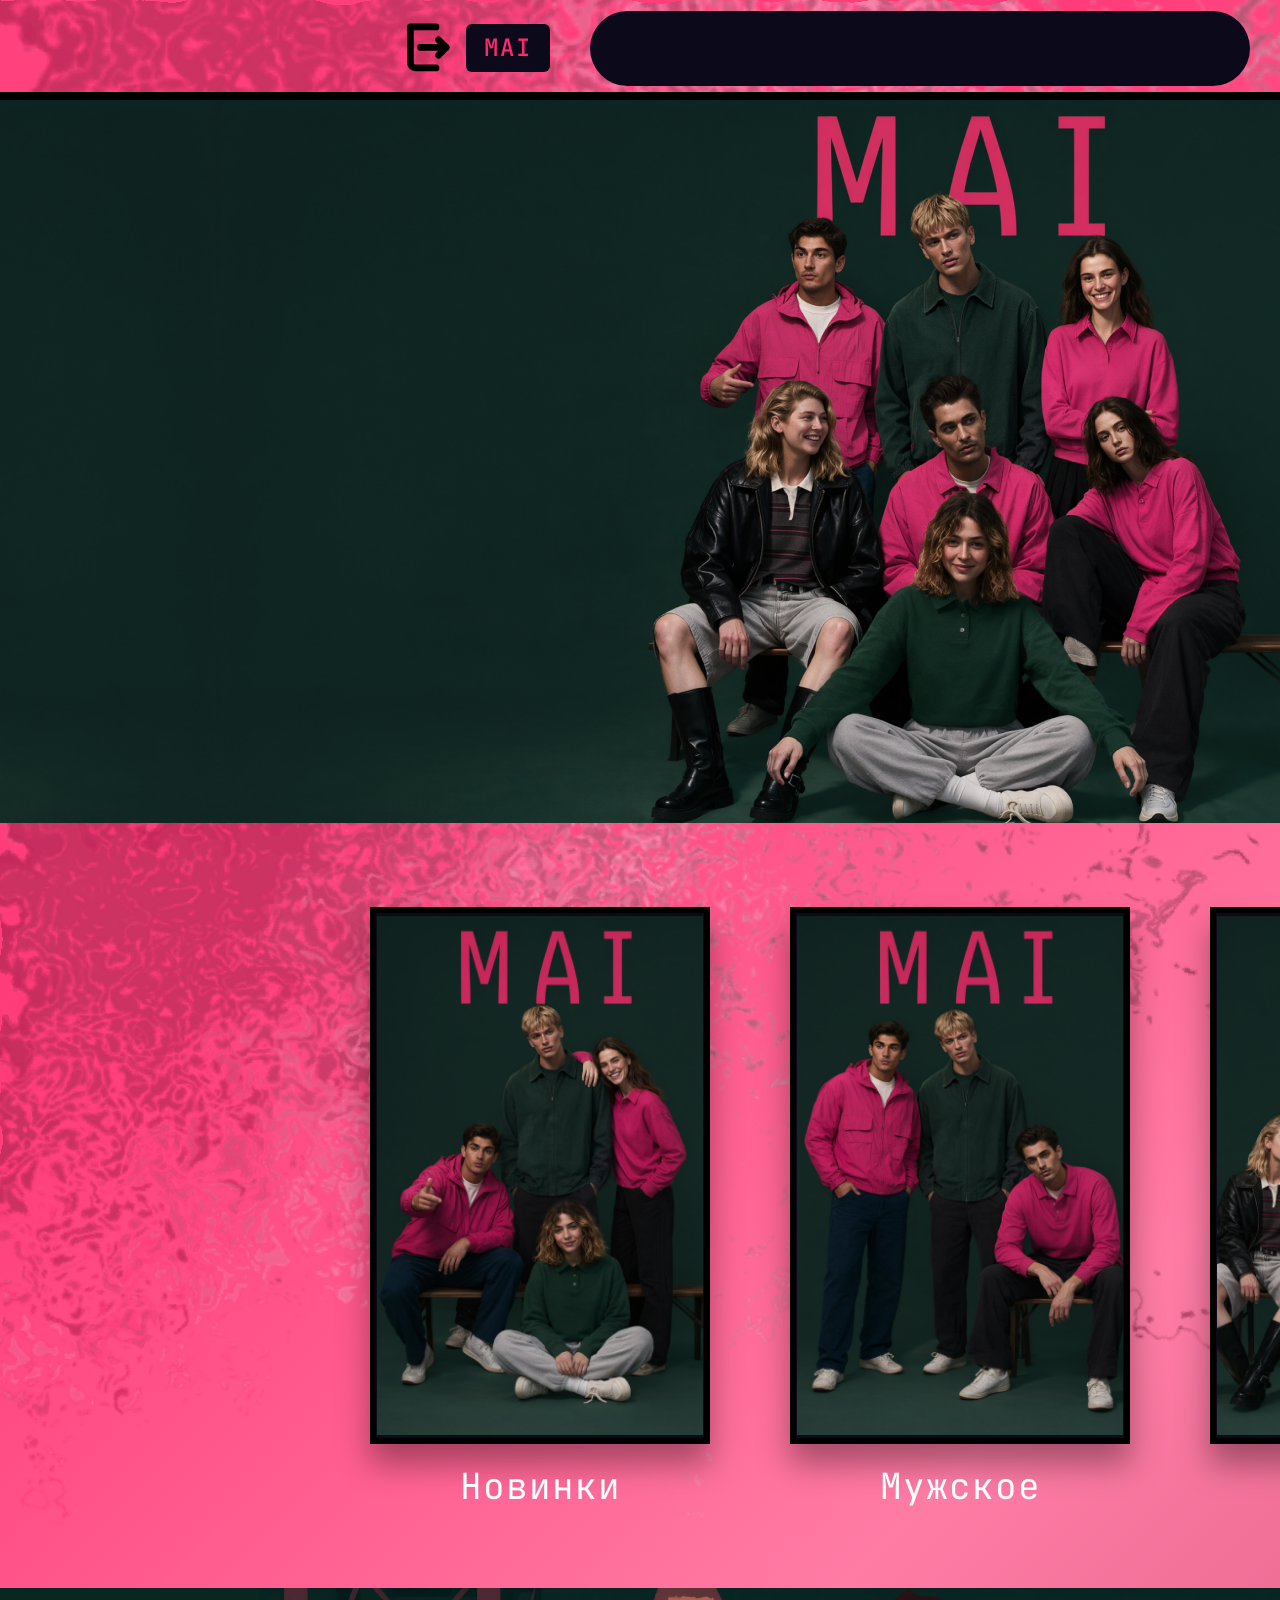
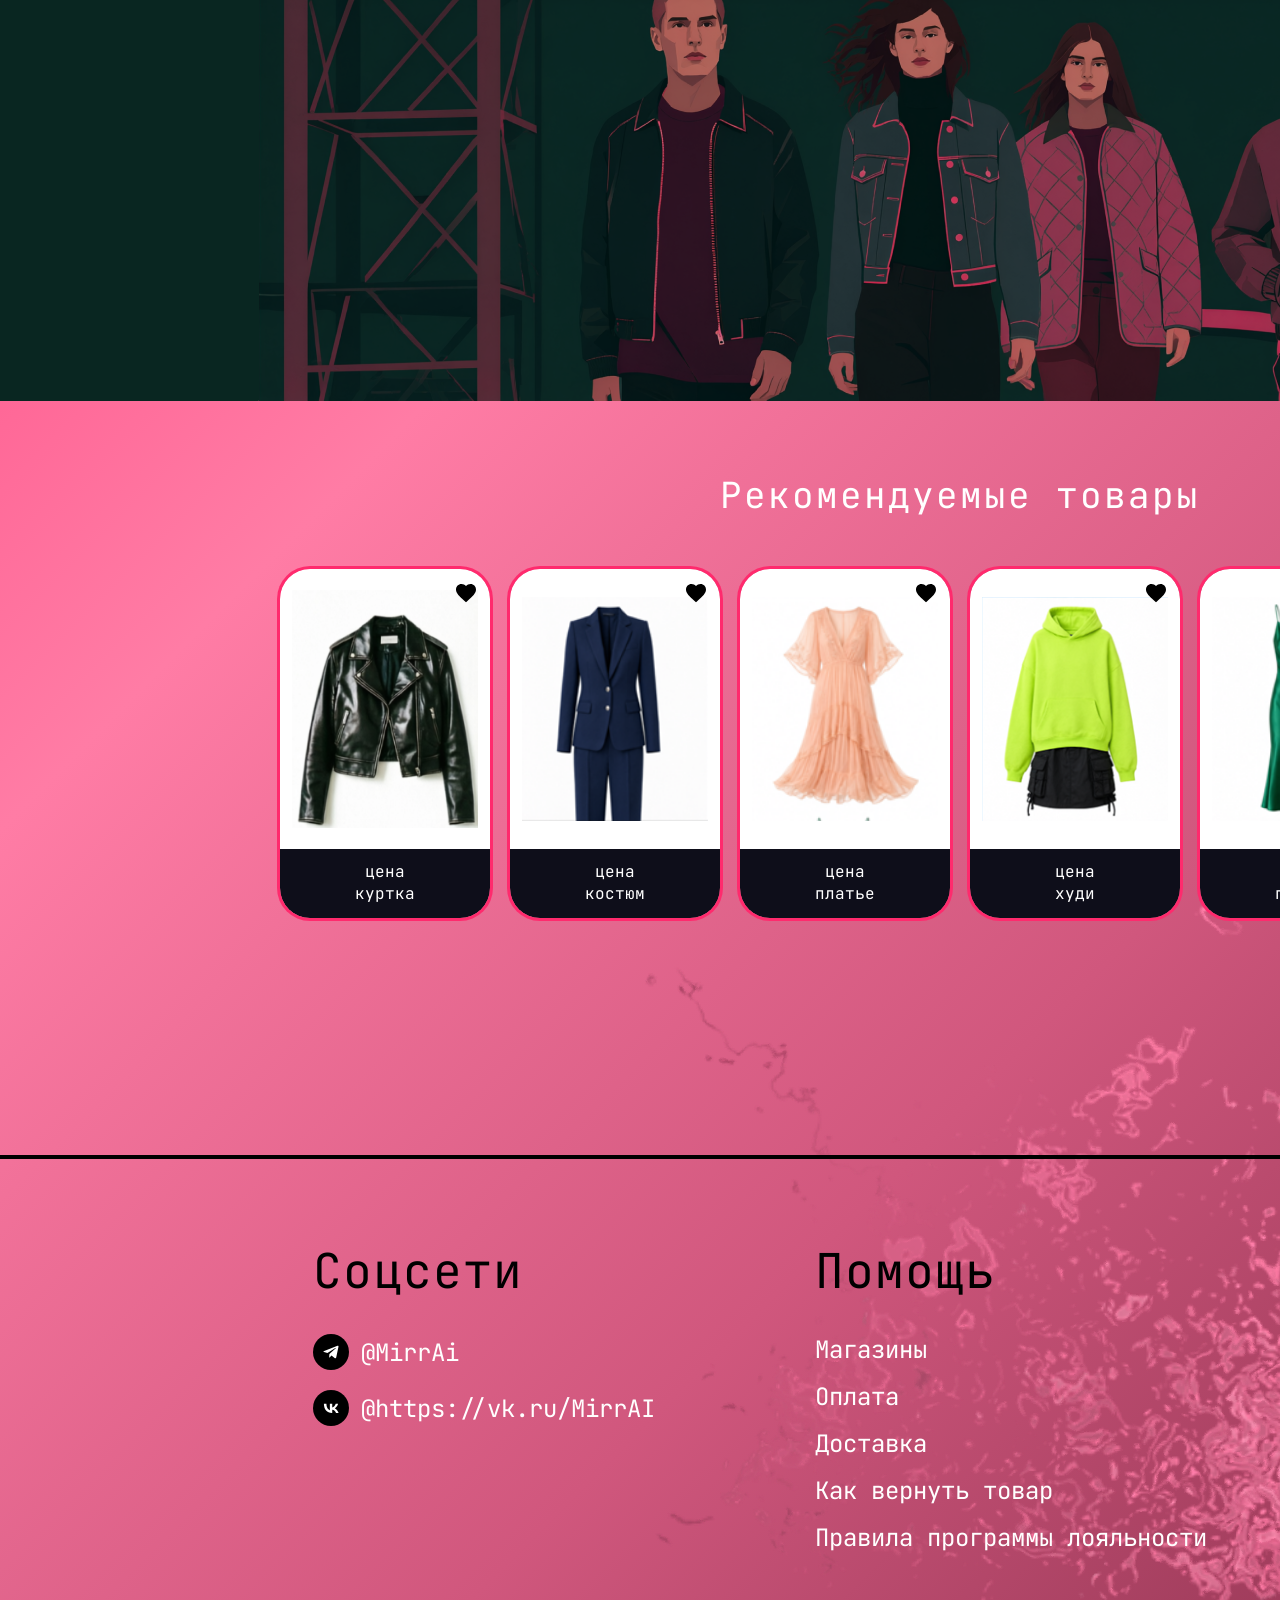
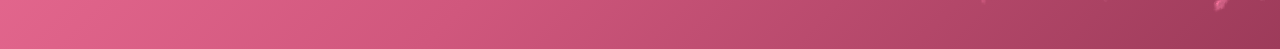
<file: MAI/index/index.html>
<!DOCTYPE html>
<html lang="ru">
<head>
    <meta charset="UTF-8">
    <meta name="viewport" content="width=1920, initial-scale=1.0">
    <title>MAI — Главная</title>

    <link rel="preconnect" href="https://fonts.googleapis.com">
    <link rel="preconnect" href="https://fonts.gstatic.com" crossorigin>
    <link href="https://fonts.googleapis.com/css2?family=JetBrains+Mono:wght@300;400;500;700&display=swap" rel="stylesheet">

    <link rel="stylesheet" href="style.css">
</head>
<body>
    <div class="page">
        <!-- Верхняя текстура воды -->
        <svg class="page__texture" xmlns="http://www.w3.org/2000/svg" xmlns:xlink="http://www.w3.org/1999/xlink" width="1280" height="852" viewBox="0 0 1280 852" preserveAspectRatio="xMidYMid meet">
            <defs>
                <filter id="water-ripple" x="-10%" y="-10%" width="120%" height="120%">
                    <feTurbulence type="fractalNoise" baseFrequency="0.012 0.018" numOctaves="2" seed="7" result="noise">
                        <animate attributeName="baseFrequency" dur="12s" values="0.012 0.018; 0.018 0.012; 0.012 0.018" repeatCount="indefinite"/>
                    </feTurbulence>
                    <feDisplacementMap in="SourceGraphic" in2="noise" scale="22" xChannelSelector="R" yChannelSelector="G"/>
                </filter>
            </defs>
            <image xlink:href="../images/фон.png" x="0" y="0" width="1280" height="852" filter="url(#water-ripple)"/>
        </svg>

        <header class="header">
            <svg class="header__water" xmlns="http://www.w3.org/2000/svg" xmlns:xlink="http://www.w3.org/1999/xlink" width="1920" height="96" viewBox="0 0 1920 96" preserveAspectRatio="xMidYMid slice">
                <defs>
                    <filter id="header-water-ripple" x="-10%" y="-10%" width="120%" height="120%">
                        <feTurbulence type="fractalNoise" baseFrequency="0.014 0.02" numOctaves="2" seed="21" result="noise">
                            <animate attributeName="baseFrequency" dur="10s" values="0.014 0.02; 0.02 0.014; 0.014 0.02" repeatCount="indefinite"/>
                        </feTurbulence>
                        <feDisplacementMap in="SourceGraphic" in2="noise" scale="18" xChannelSelector="R" yChannelSelector="G"/>
                    </filter>
                </defs>
                <image xlink:href="../images/фон.png" x="0" y="0" width="1920" height="600" preserveAspectRatio="xMidYMid slice" filter="url(#header-water-ripple)"/>
            </svg>

            <div class="header__left">
                <a href="../Login/index.html" class="header__exit" aria-label="Выход из аккаунта">
                    <svg width="52" height="58" viewBox="0 0 52 58" fill="none" xmlns="http://www.w3.org/2000/svg">
                        <path d="M34.9167 4.08337H4.08333V47.25C4.08333 48.8855 4.73303 50.4541 5.8895 51.6105C7.04598 52.767 8.61449 53.4167 10.25 53.4167H34.9167M38 19.5L47.25 28.75L38 38M47.25 28.75H16.4167"
                              stroke="#000" stroke-width="8.16667" stroke-linecap="round" stroke-linejoin="round"/>
                    </svg>
                </a>
                <a href="../Index/index.html" class="header__logo">MAI</a>
            </div>

            <div class="header__capsule"></div>

                        <div class="header__right">
                <a href="../Fitting/index.html" class="header__btn" aria-label="Каталог">
                    <svg width="62" height="59" viewBox="0 0 62 59" fill="none" xmlns="http://www.w3.org/2000/svg">
                        <path d="M33.9292 26.455V24.2658C39.2326 22.8783 43.1792 18.0683 43.1792 12.3333C43.1792 5.51917 37.6601 0 30.8459 0C24.0317 0 18.5126 5.51917 18.5126 12.3333H24.6792C24.6792 8.94167 27.4542 6.16667 30.8459 6.16667C34.2376 6.16667 37.0126 8.94167 37.0126 12.3333C37.0126 15.725 34.2376 18.5 30.8459 18.5C29.1501 18.5 27.7626 19.8875 27.7626 21.5833V26.4858L0.906741 53.28C0.0125746 54.1742 -0.234092 55.5 0.228408 56.6408C0.690908 57.7817 1.83174 58.5525 3.06507 58.5525H58.5651C59.7984 58.5525 60.9392 57.8125 61.4017 56.6408C61.8642 55.5 61.6176 54.1742 60.7234 53.28L33.8676 26.4242L33.9292 26.455ZM10.5267 52.3858L30.8459 32.0667L51.1651 52.3858H10.5267Z" fill="black"/>
                    </svg>
                </a>
                
                <a href="../Prof/index.html" class="header__btn" aria-label="Профиль">
                    <svg width="50" height="50" viewBox="0 0 50 50" fill="none" xmlns="http://www.w3.org/2000/svg">
                        <path d="M24.6667 24.6667C31.4808 24.6667 37 19.1475 37 12.3333C37 5.51917 31.4808 0 24.6667 0C17.8525 0 12.3333 5.51917 12.3333 12.3333C12.3333 19.1475 17.8525 24.6667 24.6667 24.6667ZM24.6667 30.8333C16.4342 30.8333 0 34.965 0 43.1667V49.3333H49.3333V43.1667C49.3333 34.965 32.8992 30.8333 24.6667 30.8333Z" fill="black"/>
                    </svg>
                </a>

                <!-- 👇 НОВАЯ КНОПКА АДМИНА (скрыта по умолчанию) 👇 -->
                <a href="../admin/index.html" class="header__btn" id="admin-link" aria-label="Админ панель" style="display: none;">
                    <svg width="50" height="50" viewBox="0 0 24 24" fill="none" xmlns="http://www.w3.org/2000/svg">
                        <path d="M12 15C13.6569 15 15 13.6569 15 12C15 10.3431 13.6569 9 12 9C10.3431 9 9 10.3431 9 12C9 13.6569 10.3431 15 12 15Z" fill="#FF2A6D"/>
                        <path fill-rule="evenodd" clip-rule="evenodd" d="M12 2C13.1046 2 14 2.89543 14 4V5.07233C14.9622 5.28261 15.8598 5.68421 16.6447 6.23934L17.3516 5.53242C18.1326 4.75137 19.399 4.75137 20.18 5.53242C20.9611 6.31347 20.9611 7.5798 20.18 8.36085L19.4731 9.06777C20.0282 9.85266 20.4298 10.7503 20.6401 11.7125H21.7125C22.8171 11.7125 23.7125 12.6079 23.7125 13.7125C23.7125 14.8171 22.8171 15.7125 21.7125 15.7125H20.6401C20.4298 16.6747 20.0282 17.5723 19.4731 18.3572L20.18 19.0641C20.9611 19.8452 20.9611 21.1115 20.18 21.8926C19.399 22.6736 18.1326 22.6736 17.3516 21.8926L16.6447 21.1857C15.8598 21.7408 14.9622 22.1424 14 22.3527V23.425C14 24.5296 13.1046 25.425 12 25.425C10.8954 25.425 10 24.5296 10 23.425V22.3527C9.03783 22.1424 8.14016 21.7408 7.35527 21.1857L6.64835 21.8926C5.8673 22.6736 4.60097 22.6736 3.81992 21.8926C3.03887 21.1115 3.03887 19.8452 3.81992 19.0641L4.52684 18.3572C3.97172 17.5723 3.57013 16.6747 3.35982 15.7125H2.2875C1.18293 15.7125 0.287506 14.8171 0.287506 13.7125C0.287506 12.6079 1.18293 11.7125 2.2875 11.7125H3.35982C3.57013 10.7503 3.97172 9.85266 4.52684 9.06777L3.81992 8.36085C3.03887 7.5798 3.03887 6.31347 3.81992 5.53242C4.60097 4.75137 5.8673 4.75137 6.64835 5.53242L7.35527 6.23934C8.14016 5.68421 9.03783 5.28261 10 5.07233V4C10 2.89543 10.8954 2 12 2Z" fill="#FF2A6D"/>
                    </svg>
                </a>
                <!-- 👆 КОНЕЦ КНОПКИ АДМИНА 👆 -->

                <a href="../Wishlist/index.html" class="header__btn" aria-label="Избранное">
                    <svg width="63" height="56" viewBox="0 0 63 56" fill="none" xmlns="http://www.w3.org/2000/svg">
                        <path d="M60.9199 11.4614C59.9513 9.21849 58.5546 7.18602 56.808 5.47779C55.0601 3.76441 52.9993 2.40282 50.7377 1.46704C48.3925 0.49278 45.8772 -0.00586966 43.3377 5.21307e-05C39.775 5.21307e-05 36.299 0.975638 33.2783 2.81841C32.5557 3.25923 31.8691 3.74341 31.2188 4.27095C30.5684 3.74341 29.8818 3.25923 29.1592 2.81841C26.1385 0.975638 22.6625 5.21307e-05 19.0998 5.21307e-05C16.5344 5.21307e-05 14.0484 0.491459 11.6998 1.46704C9.43066 2.4065 7.38555 3.75786 5.62949 5.47779C3.88058 7.18409 2.48354 9.21704 1.51758 11.4614C0.513086 13.7956 0 16.2743 0 18.8252C0 21.2317 0.491406 23.7393 1.46699 26.2903C2.28359 28.4221 3.4543 30.6334 4.9502 32.8665C7.32051 36.4002 10.5797 40.0858 14.6266 43.8219C21.3328 50.0151 27.974 54.2932 28.2559 54.4666L29.9686 55.5651C30.7273 56.0493 31.7029 56.0493 32.4617 55.5651L34.1744 54.4666C34.4563 54.286 41.0902 50.0151 47.8037 43.8219C51.8506 40.0858 55.1098 36.4002 57.4801 32.8665C58.976 30.6334 60.1539 28.4221 60.9633 26.2903C61.9389 23.7393 62.4303 21.2317 62.4303 18.8252C62.4375 16.2743 61.9244 13.7956 60.9199 11.4614ZM31.2188 49.8489C31.2188 49.8489 5.49219 33.3651 5.49219 18.8252C5.49219 11.4614 11.5842 5.49224 19.0998 5.49224C24.3824 5.49224 28.9641 8.44068 31.2188 12.7477C33.4734 8.44068 38.0551 5.49224 43.3377 5.49224C50.8533 5.49224 56.9453 11.4614 56.9453 18.8252C56.9453 33.3651 31.2188 49.8489 31.2188 49.8489Z" fill="black"/>
                    </svg>
                </a>
            </div>
        </header>

        <main class="main">
            <!-- Картинка-обложка с эффектом распада -->
            <section class="hero-image" id="hero-canvas-wrap">
                <canvas class="hero-image__canvas" id="hero-canvas"></canvas>
            </section>

            <section class="gallery">
                <a href="../Catalog/index.html" class="gallery__card">
                    <div class="gallery__item"><img src="../images/1.png" alt="Новинки"></div>
                    <p class="gallery__caption">Новинки</p>
                </a>
                <a href="../Catalog/index.html" class="gallery__card">
                    <div class="gallery__item"><img src="../images/2.png" alt="Мужское"></div>
                    <p class="gallery__caption">Мужское</p>
                </a>
                <a href="../Catalog/index.html" class="gallery__card">
                    <div class="gallery__item"><img src="../images/3.png" alt="Женское"></div>
                    <p class="gallery__caption">Женское</p>
                </a>
            </section>

            <section class="full-image">
                <img src="../images/hero2.png" alt="MAI — иллюстрация">
            </section>

            <section class="bottom-block">
                <h2 class="products__title">Рекомендуемые товары</h2>
                <div class="products" id="recommended"></div>
            </section>
        </main>

        <footer class="footer">
            <div class="footer__col">
                <h3 class="footer__title">Соцсети</h3>
                <ul class="footer__list footer__list--socials">
                    <li>
                        <a href="https://afisha.yandex.ru/istanbul/concert/kanye-west?ysclid=munwzb6t8b889189561" class="footer__link">
                            <span class="footer__icon">
                                <svg viewBox="0 0 24 24" width="28" height="28" fill="currentColor"><path d="M9.78 18.65l.28-4.23 7.68-6.92c.34-.31-.07-.46-.52-.19L7.74 13.3 3.64 12c-.88-.25-.89-.86.2-1.3l15.97-6.16c.73-.33 1.43.18 1.15 1.3l-2.72 12.81c-.19.91-.74 1.13-1.5.71L12.6 16.3l-1.99 1.93c-.23.23-.42.42-.83.42z"/></svg>
                            </span>
                            <span>@MirrAi</span>
                        </a>
                    </li>
                    <li>
                        <a href="https://contract.gosuslugi.ru/?ysclid=munwxwl06g423587837" class="footer__link">
                            <span class="footer__icon">
                                <svg viewBox="0 0 24 24" width="28" height="28" fill="currentColor"><path d="M13.16 18.11c-6.02 0-9.55-4.18-9.69-11.11h3.02c.09 5.1 2.42 7.25 4.16 7.7V7h2.84v4.32c1.74-.19 3.56-2.16 4.17-4.32h2.83c-.47 2.68-2.44 4.65-3.84 5.45 1.4.65 3.64 2.36 4.5 5.66h-3.11c-.67-2.07-2.37-3.68-4.55-3.9v3.9h-.33z"/></svg>
                            </span>
                            <span>@https://vk.ru/MirrAI</span>
                        </a>
                    </li>
                </ul>
            </div>

            <div class="footer__col">
                <h3 class="footer__title">Помощь</h3>
                <ul class="footer__list">
                    <li><a href="#" class="footer__link">Магазины</a></li>
                    <li><a href="#" class="footer__link">Оплата</a></li>
                    <li><a href="#" class="footer__link">Доставка</a></li>
                    <li><a href="#" class="footer__link">Как вернуть товар</a></li>
                    <li><a href="#" class="footer__link">Правила программы лояльности</a></li>
                </ul>
            </div>

            <div class="footer__col">
                <h3 class="footer__title">Компания</h3>
                <ul class="footer__list">
                    <li><a href="#" class="footer__link">О бренде</a></li>
                    <li><a href="#" class="footer__link">Работа</a></li>
                    <li><a href="#" class="footer__link">Аренда помещений</a></li>
                    <li><a href="#" class="footer__link">МАI клуб</a></li>
                    <li><a href="#" class="footer__link">Оптовая торговля</a></li>
                </ul>
            </div>
        </footer>

        <!-- Нижняя текстура -->
        <svg class="page__texture page__texture--bottom" xmlns="http://www.w3.org/2000/svg" xmlns:xlink="http://www.w3.org/1999/xlink" width="1280" height="852" viewBox="0 0 1280 852" preserveAspectRatio="xMidYMid meet">
            <defs>
                <filter id="water-ripple-bottom" x="-10%" y="-10%" width="120%" height="120%">
                    <feTurbulence type="fractalNoise" baseFrequency="0.012 0.018" numOctaves="2" seed="13" result="noise">
                        <animate attributeName="baseFrequency" dur="14s" values="0.012 0.018; 0.018 0.012; 0.012 0.018" repeatCount="indefinite"/>
                    </feTurbulence>
                    <feDisplacementMap in="SourceGraphic" in2="noise" scale="22" xChannelSelector="R" yChannelSelector="G"/>
                </filter>
            </defs>
            <g transform="translate(1280, 852) scale(-1, -1)">
                <image xlink:href="../images/фон.png" x="0" y="0" width="1280" height="852" filter="url(#water-ripple-bottom)"/>
            </g>
        </svg>
    </div>

    <script src="script.js"></script>
</body>
</html>
</file>
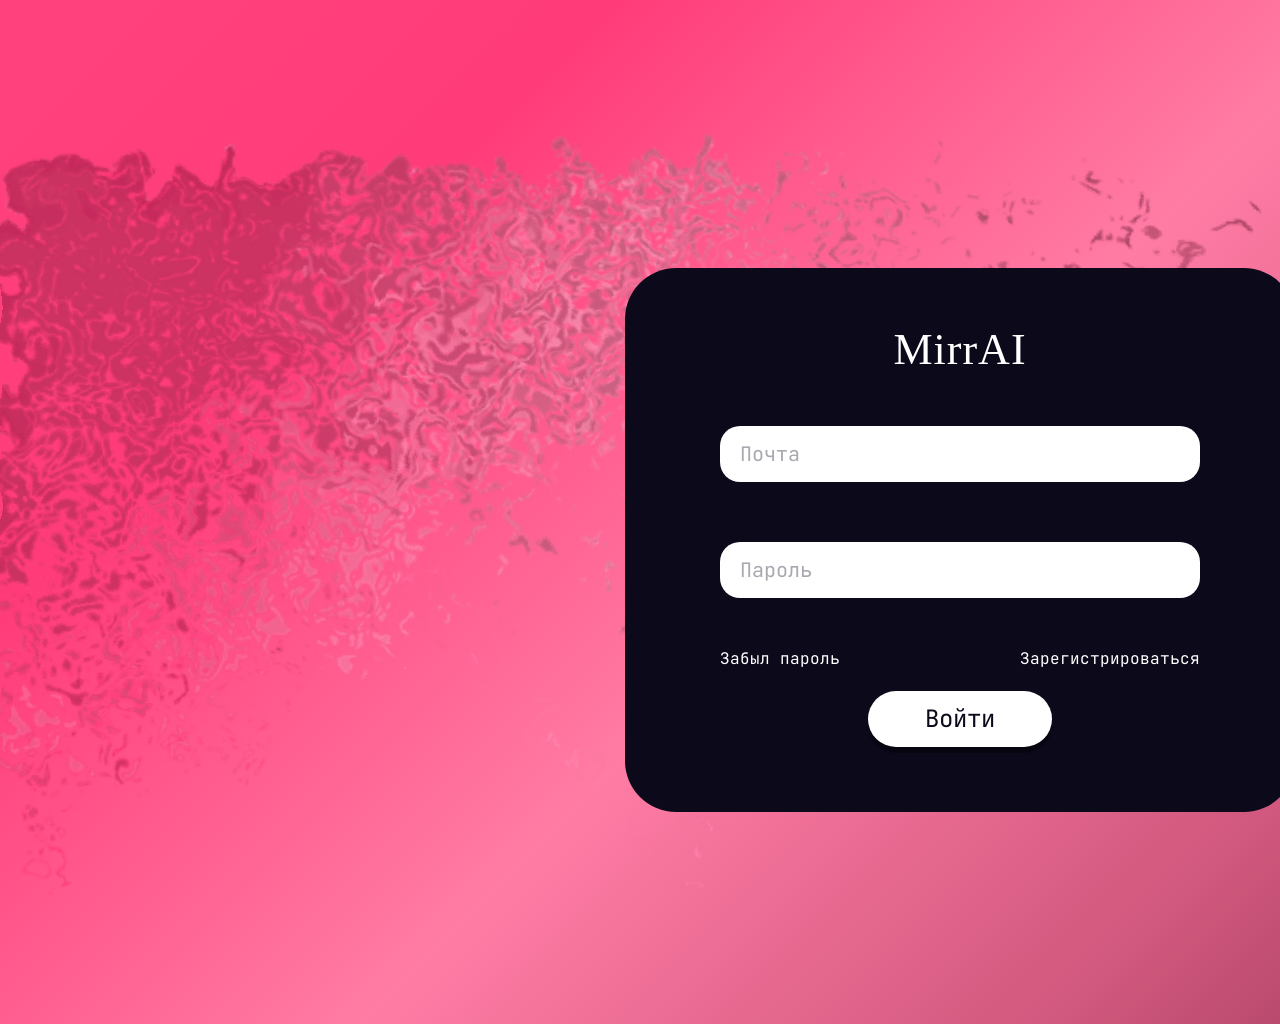
<file: MAI/Login/index.html>
<!DOCTYPE html>
<html lang="ru">
<head>
    <meta charset="UTF-8">
    <meta name="viewport" content="width=1920, initial-scale=1.0">
    <title>MAI — Вход</title>

    <link rel="preconnect" href="https://fonts.googleapis.com">
    <link rel="preconnect" href="https://fonts.gstatic.com" crossorigin>
    <link href="https://fonts.googleapis.com/css2?family=JetBrains+Mono:wght@300;400;500;700&display=swap" rel="stylesheet">

    <link rel="stylesheet" href="style.css">
</head>
<body>
    <div class="page">
        <svg class="page__texture" xmlns="http://www.w3.org/2000/svg" xmlns:xlink="http://www.w3.org/1999/xlink" width="1280" height="852" viewBox="0 0 1280 852" preserveAspectRatio="xMidYMid meet">
            <defs>
                <filter id="water-ripple" x="-10%" y="-10%" width="120%" height="120%">
                    <feTurbulence type="fractalNoise" baseFrequency="0.012 0.018" numOctaves="2" seed="7" result="noise">
                        <animate attributeName="baseFrequency" dur="12s" values="0.012 0.018; 0.018 0.012; 0.012 0.018" repeatCount="indefinite"/>
                    </feTurbulence>
                    <feDisplacementMap in="SourceGraphic" in2="noise" scale="22" xChannelSelector="R" yChannelSelector="G"/>
                </filter>
            </defs>
            <image xlink:href="../images/фон.png" x="0" y="0" width="1280" height="852" filter="url(#water-ripple)"/>
        </svg>

        <main class="main">
            <section class="auth-block">
                <h1 class="auth-logo">MirrAI</h1>
                <input id="email" class="auth-field" type="text" placeholder="Почта">
                <input id="password" class="auth-field" type="password" placeholder="Пароль">
                <div class="auth-links">
                    <a href="#" class="auth-link">Забыл пароль</a>
                    <a href="../Register/index.html" class="auth-link">Зарегистрироваться</a>
                </div>
                <button id="btn" class="auth-btn">Войти</button>
            </section>
        </main>
    </div>

    <script src="script.js"></script>
</body>
</html>
</file>
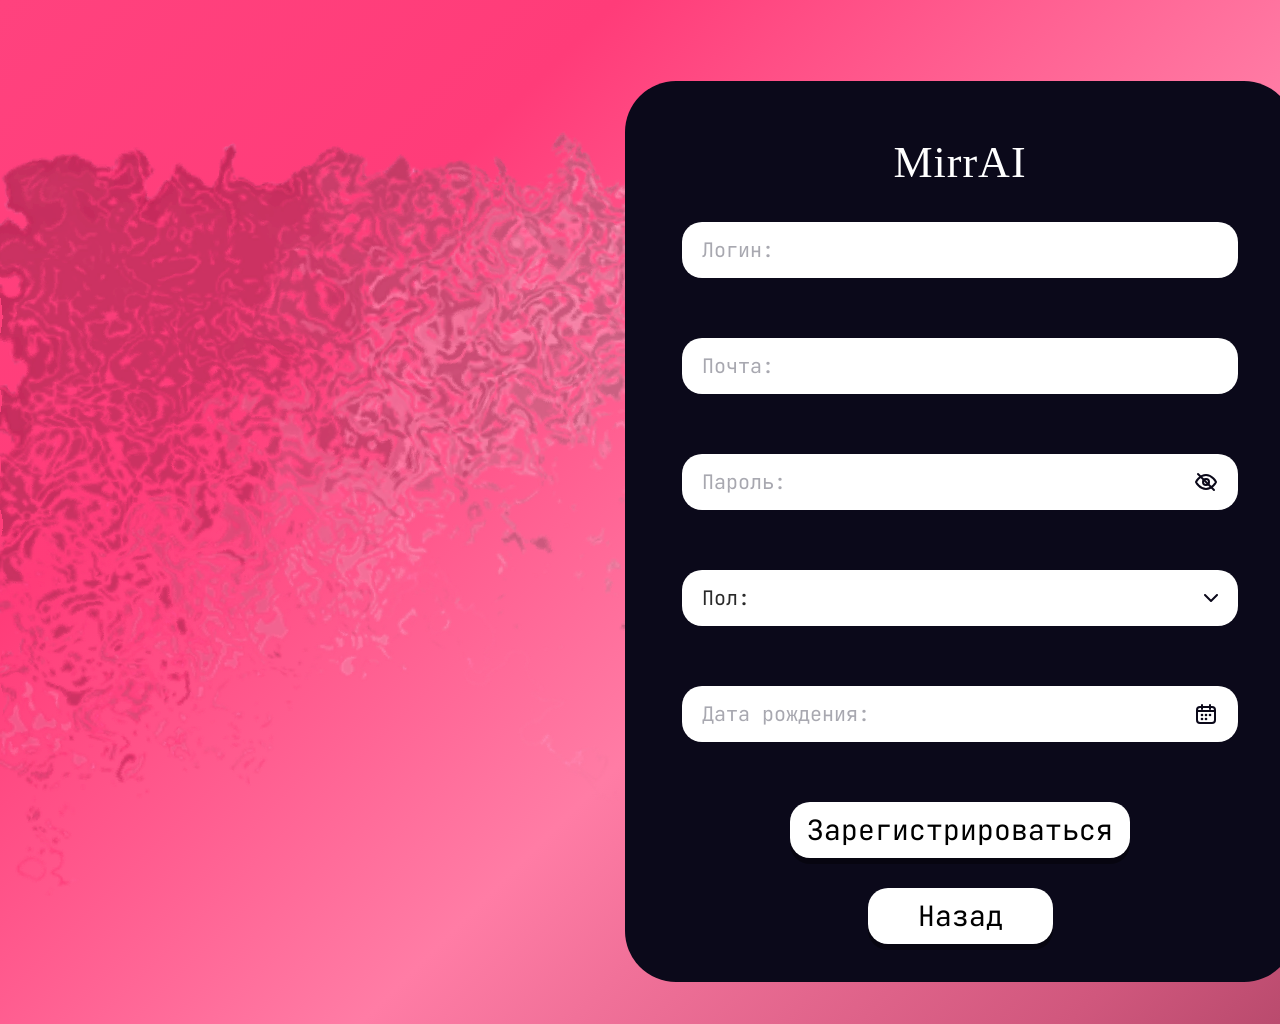
<file: MAI/Register/index.html>
<!DOCTYPE html>
<html lang="ru">
<head>
    <meta charset="UTF-8">
    <meta name="viewport" content="width=1920, initial-scale=1.0">
    <title>MAI — Регистрация</title>

    <link rel="preconnect" href="https://fonts.googleapis.com">
    <link rel="preconnect" href="https://fonts.gstatic.com" crossorigin>
    <link href="https://fonts.googleapis.com/css2?family=JetBrains+Mono:wght@300;400;500;700&display=swap" rel="stylesheet">

    <link rel="stylesheet" href="style.css">
</head>
<body>
    <div class="page">
        <svg class="page__texture" xmlns="http://www.w3.org/2000/svg" xmlns:xlink="http://www.w3.org/1999/xlink" width="1280" height="852" viewBox="0 0 1280 852" preserveAspectRatio="xMidYMid meet">
            <defs>
                <filter id="water-ripple" x="-10%" y="-10%" width="120%" height="120%">
                    <feTurbulence type="fractalNoise" baseFrequency="0.012 0.018" numOctaves="2" seed="7" result="noise">
                        <animate attributeName="baseFrequency" dur="12s" values="0.012 0.018; 0.018 0.012; 0.012 0.018" repeatCount="indefinite"/>
                    </feTurbulence>
                    <feDisplacementMap in="SourceGraphic" in2="noise" scale="22" xChannelSelector="R" yChannelSelector="G"/>
                </filter>
            </defs>
            <image xlink:href="../images/фон.png" x="0" y="0" width="1280" height="852" filter="url(#water-ripple)"/>
        </svg>

        <main class="main">
            <section class="auth-block">
                <h1 class="auth-logo">MirrAI</h1>

                <div class="auth-field-wrap auth-field-wrap--1">
                    <input class="auth-field" type="text" id="reg-login" placeholder="Логин:" maxlength="32" autocomplete="username">
                    <span class="auth-error" id="err-login"></span>
                </div>

                <div class="auth-field-wrap auth-field-wrap--2">
                    <input class="auth-field" type="email" id="reg-email" placeholder="Почта:" maxlength="64" autocomplete="email">
                    <span class="auth-error" id="err-email"></span>
                </div>

                <div class="auth-field-wrap auth-field-wrap--3">
                    <input class="auth-field auth-field--password is-masked" type="text" id="reg-password" placeholder="Пароль:" maxlength="64" autocomplete="new-password" spellcheck="false">
                    <button class="auth-eye-btn" type="button" id="reg-password-eye" aria-label="Показать пароль">
                        <svg class="auth-eye-btn__closed" xmlns="http://www.w3.org/2000/svg" width="24" height="24" viewBox="0 0 24 24" fill="none">
                            <path d="M2 12C2 12 5.5 5 12 5C18.5 5 22 12 22 12C22 12 18.5 19 12 19C5.5 19 2 12 2 12Z" stroke="#0B091A" stroke-width="2" stroke-linejoin="round"/>
                            <circle cx="12" cy="12" r="3" stroke="#0B091A" stroke-width="2"/>
                        </svg>
                        <svg class="auth-eye-btn__open" xmlns="http://www.w3.org/2000/svg" width="24" height="24" viewBox="0 0 24 24" fill="none">
                            <path d="M2 12C2 12 5.5 5 12 5C18.5 5 22 12 22 12C22 12 18.5 19 12 19C5.5 19 2 12 2 12Z" stroke="#0B091A" stroke-width="2" stroke-linejoin="round"/>
                            <circle cx="12" cy="12" r="3" stroke="#0B091A" stroke-width="2"/>
                            <path d="M4 4L20 20" stroke="#0B091A" stroke-width="2" stroke-linecap="round"/>
                        </svg>
                    </button>
                    <span class="auth-error" id="err-password"></span>
                </div>

                <div class="auth-field-wrap auth-field-wrap--4">
                    <select class="auth-field auth-field--select" id="reg-gender">
                        <option value="" selected disabled>Пол:</option>
                        <option value="male">Мужской</option>
                        <option value="female">Женский</option>
                    </select>
                    <span class="auth-error" id="err-gender"></span>
                </div>

                <div class="auth-field-wrap auth-field-wrap--5">
                    <input class="auth-field auth-field--date" type="text" id="reg-birth" placeholder="Дата рождения:" maxlength="10" inputmode="numeric" autocomplete="bday">
                    <button class="auth-calendar-btn" type="button" id="reg-birth-picker" aria-label="Открыть календарь">
                        <svg xmlns="http://www.w3.org/2000/svg" width="24" height="24" viewBox="0 0 24 24" fill="none">
                            <rect x="3" y="5" width="18" height="16" rx="3" stroke="#0B091A" stroke-width="2"/>
                            <path d="M3 9H21" stroke="#0B091A" stroke-width="2"/>
                            <path d="M8 3V7" stroke="#0B091A" stroke-width="2" stroke-linecap="round"/>
                            <path d="M16 3V7" stroke="#0B091A" stroke-width="2" stroke-linecap="round"/>
                            <circle cx="8" cy="13" r="1.3" fill="#0B091A"/>
                            <circle cx="12" cy="13" r="1.3" fill="#0B091A"/>
                            <circle cx="16" cy="13" r="1.3" fill="#0B091A"/>
                            <circle cx="8" cy="17" r="1.3" fill="#0B091A"/>
                            <circle cx="12" cy="17" r="1.3" fill="#0B091A"/>
                        </svg>
                    </button>
                    <input class="auth-date-native" type="date" id="reg-birth-native" tabindex="-1" aria-hidden="true">
                    <span class="auth-error" id="err-birth"></span>
                </div>

                <button class="auth-btn auth-btn--primary" type="button" id="reg-btn">Зарегистрироваться</button>
                <a href="../Login/index.html" class="auth-btn auth-btn--secondary">Назад</a>
            </section>
        </main>
    </div>

    <script src="script.js"></script>
</body>
</html>
</file>
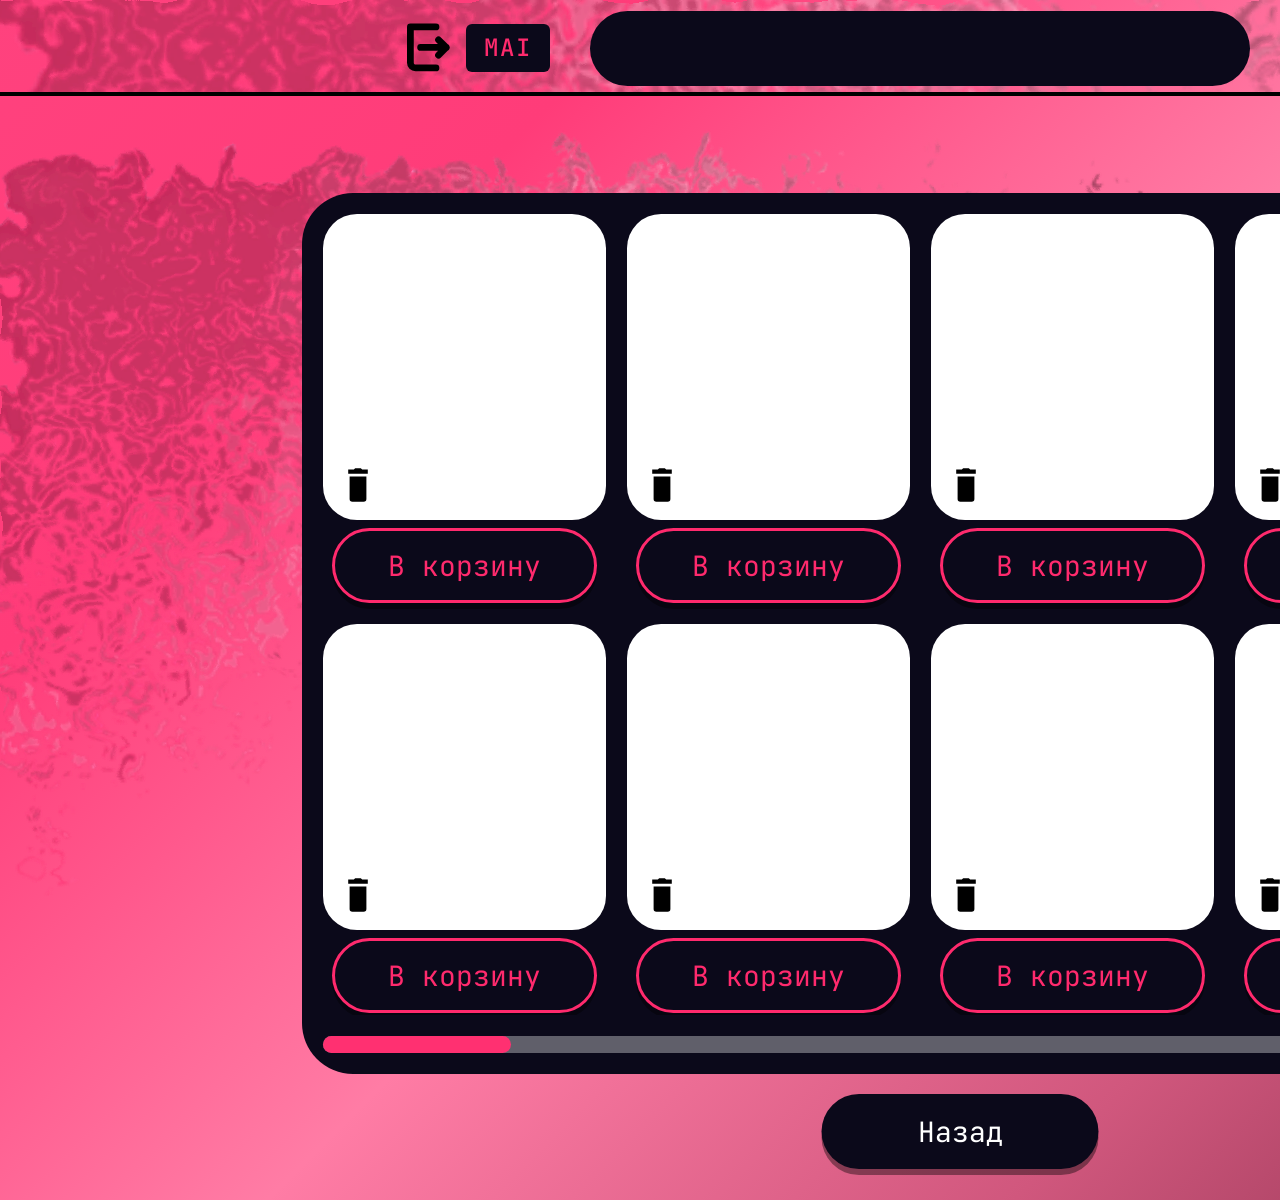
<file: MAI/Saved/index.html>
<!DOCTYPE html>
<html lang="ru">
<head>
    <meta charset="UTF-8">
    <meta name="viewport" content="width=1920, initial-scale=1.0">
    <title>MAI — Сохранённые</title>

    <link rel="preconnect" href="https://fonts.googleapis.com">
    <link rel="preconnect" href="https://fonts.gstatic.com" crossorigin>
    <link href="https://fonts.googleapis.com/css2?family=JetBrains+Mono:wght@300;400;500;700&display=swap" rel="stylesheet">

    <link rel="stylesheet" href="style.css">
</head>
<body>
    <div class="page">
        <svg class="page__texture" xmlns="http://www.w3.org/2000/svg" xmlns:xlink="http://www.w3.org/1999/xlink" width="1280" height="852" viewBox="0 0 1280 852" preserveAspectRatio="xMidYMid meet">
            <defs>
                <filter id="water-ripple" x="-10%" y="-10%" width="120%" height="120%">
                    <feTurbulence type="fractalNoise" baseFrequency="0.012 0.018" numOctaves="2" seed="7" result="noise">
                        <animate attributeName="baseFrequency" dur="12s" values="0.012 0.018; 0.018 0.012; 0.012 0.018" repeatCount="indefinite"/>
                    </feTurbulence>
                    <feDisplacementMap in="SourceGraphic" in2="noise" scale="22" xChannelSelector="R" yChannelSelector="G"/>
                </filter>
            </defs>
            <image xlink:href="../images/фон.png" x="0" y="0" width="1280" height="852" filter="url(#water-ripple)"/>
        </svg>

        <header class="header">
            <svg class="header__water" xmlns="http://www.w3.org/2000/svg" xmlns:xlink="http://www.w3.org/1999/xlink" width="1920" height="96" viewBox="0 0 1920 96" preserveAspectRatio="xMidYMid slice">
                <defs>
                    <filter id="header-water-ripple" x="-10%" y="-10%" width="120%" height="120%">
                        <feTurbulence type="fractalNoise" baseFrequency="0.014 0.02" numOctaves="2" seed="21" result="noise">
                            <animate attributeName="baseFrequency" dur="10s" values="0.014 0.02; 0.02 0.014; 0.014 0.02" repeatCount="indefinite"/>
                        </feTurbulence>
                        <feDisplacementMap in="SourceGraphic" in2="noise" scale="18" xChannelSelector="R" yChannelSelector="G"/>
                    </filter>
                </defs>
                <image xlink:href="../images/фон.png" x="0" y="0" width="1920" height="600" preserveAspectRatio="xMidYMid slice" filter="url(#header-water-ripple)"/>
            </svg>

            <div class="header__left">
                <a href="../Login/index.html" class="header__exit" aria-label="Выход из аккаунта">
                    <svg width="52" height="58" viewBox="0 0 52 58" fill="none" xmlns="http://www.w3.org/2000/svg">
                        <path d="M34.9167 4.08337H4.08333V47.25C4.08333 48.8855 4.73303 50.4541 5.8895 51.6105C7.04598 52.767 8.61449 53.4167 10.25 53.4167H34.9167M38 19.5L47.25 28.75L38 38M47.25 28.75H16.4167"
                              stroke="#000" stroke-width="8.16667" stroke-linecap="round" stroke-linejoin="round"/>
                    </svg>
                </a>
                <a href="../Index/index.html" class="header__logo">MAI</a>
            </div>

            <div class="header__capsule"></div>

            <div class="header__right">
                <a href="../Fitting/index.html" class="header__btn" aria-label="Каталог">
                    <svg width="62" height="59" viewBox="0 0 62 59" fill="none" xmlns="http://www.w3.org/2000/svg">
                        <path d="M33.9292 26.455V24.2658C39.2326 22.8783 43.1792 18.0683 43.1792 12.3333C43.1792 5.51917 37.6601 0 30.8459 0C24.0317 0 18.5126 5.51917 18.5126 12.3333H24.6792C24.6792 8.94167 27.4542 6.16667 30.8459 6.16667C34.2376 6.16667 37.0126 8.94167 37.0126 12.3333C37.0126 15.725 34.2376 18.5 30.8459 18.5C29.1501 18.5 27.7626 19.8875 27.7626 21.5833V26.4858L0.906741 53.28C0.0125746 54.1742 -0.234092 55.5 0.228408 56.6408C0.690908 57.7817 1.83174 58.5525 3.06507 58.5525H58.5651C59.7984 58.5525 60.9392 57.8125 61.4017 56.6408C61.8642 55.5 61.6176 54.1742 60.7234 53.28L33.8676 26.4242L33.9292 26.455ZM10.5267 52.3858L30.8459 32.0667L51.1651 52.3858H10.5267Z" fill="black"/>
                    </svg>
                </a>
                <a href="../Prof/index.html" class="header__btn" aria-label="Профиль">
                    <svg width="50" height="50" viewBox="0 0 50 50" fill="none" xmlns="http://www.w3.org/2000/svg">
                        <path d="M24.6667 24.6667C31.4808 24.6667 37 19.1475 37 12.3333C37 5.51917 31.4808 0 24.6667 0C17.8525 0 12.3333 5.51917 12.3333 12.3333C12.3333 19.1475 17.8525 24.6667 24.6667 24.6667ZM24.6667 30.8333C16.4342 30.8333 0 34.965 0 43.1667V49.3333H49.3333V43.1667C49.3333 34.965 32.8992 30.8333 24.6667 30.8333Z" fill="black"/>
                    </svg>
                </a>
                <a href="../Wishlist/index.html" class="header__btn" aria-label="Избранное">
                    <svg width="63" height="56" viewBox="0 0 63 56" fill="none" xmlns="http://www.w3.org/2000/svg">
                        <path d="M60.9199 11.4614C59.9513 9.21849 58.5546 7.18602 56.808 5.47779C55.0601 3.76441 52.9993 2.40282 50.7377 1.46704C48.3925 0.49278 45.8772 -0.00586966 43.3377 5.21307e-05C39.775 5.21307e-05 36.299 0.975638 33.2783 2.81841C32.5557 3.25923 31.8691 3.74341 31.2188 4.27095C30.5684 3.74341 29.8818 3.25923 29.1592 2.81841C26.1385 0.975638 22.6625 5.21307e-05 19.0998 5.21307e-05C16.5344 5.21307e-05 14.0484 0.491459 11.6998 1.46704C9.43066 2.4065 7.38555 3.75786 5.62949 5.47779C3.88058 7.18409 2.48354 9.21704 1.51758 11.4614C0.513086 13.7956 0 16.2743 0 18.8252C0 21.2317 0.491406 23.7393 1.46699 26.2903C2.28359 28.4221 3.4543 30.6334 4.9502 32.8665C7.32051 36.4002 10.5797 40.0858 14.6266 43.8219C21.3328 50.0151 27.974 54.2932 28.2559 54.4666L29.9686 55.5651C30.7273 56.0493 31.7029 56.0493 32.4617 55.5651L34.1744 54.4666C34.4563 54.286 41.0902 50.0151 47.8037 43.8219C51.8506 40.0858 55.1098 36.4002 57.4801 32.8665C58.976 30.6334 60.1539 28.4221 60.9633 26.2903C61.9389 23.7393 62.4303 21.2317 62.4303 18.8252C62.4375 16.2743 61.9244 13.7956 60.9199 11.4614ZM31.2188 49.8489C31.2188 49.8489 5.49219 33.3651 5.49219 18.8252C5.49219 11.4614 11.5842 5.49224 19.0998 5.49224C24.3824 5.49224 28.9641 8.44068 31.2188 12.7477C33.4734 8.44068 38.0551 5.49224 43.3377 5.49224C50.8533 5.49224 56.9453 11.4614 56.9453 18.8252C56.9453 33.3651 31.2188 49.8489 31.2188 49.8489Z" fill="black"/>
                    </svg>
                </a>
            </div>
        </header>

        <main class="main">
            <section class="saved-block">
                <div class="saved-scroll" id="saved-scroll">
                    <div class="saved-grid">
                        <div class="saved-item">
                            <div class="saved-card">
                                <button class="saved-card__trash" type="button" aria-label="Удалить">
                                    <svg viewBox="0 0 30 30" fill="currentColor"><path d="M9 25a2 2 0 0 0 2 2h8a2 2 0 0 0 2-2V9H9v16zM22 4h-4l-1-1h-4l-1 1H8v3h14V4z"/></svg>
                                </button>
                            </div>
                            <button class="saved-cart" type="button">В корзину</button>
                        </div>
                        <div class="saved-item">
                            <div class="saved-card">
                                <button class="saved-card__trash" type="button" aria-label="Удалить">
                                    <svg viewBox="0 0 30 30" fill="currentColor"><path d="M9 25a2 2 0 0 0 2 2h8a2 2 0 0 0 2-2V9H9v16zM22 4h-4l-1-1h-4l-1 1H8v3h14V4z"/></svg>
                                </button>
                            </div>
                            <button class="saved-cart" type="button">В корзину</button>
                        </div>
                        <div class="saved-item">
                            <div class="saved-card">
                                <button class="saved-card__trash" type="button" aria-label="Удалить">
                                    <svg viewBox="0 0 30 30" fill="currentColor"><path d="M9 25a2 2 0 0 0 2 2h8a2 2 0 0 0 2-2V9H9v16zM22 4h-4l-1-1h-4l-1 1H8v3h14V4z"/></svg>
                                </button>
                            </div>
                            <button class="saved-cart" type="button">В корзину</button>
                        </div>
                        <div class="saved-item">
                            <div class="saved-card">
                                <button class="saved-card__trash" type="button" aria-label="Удалить">
                                    <svg viewBox="0 0 30 30" fill="currentColor"><path d="M9 25a2 2 0 0 0 2 2h8a2 2 0 0 0 2-2V9H9v16zM22 4h-4l-1-1h-4l-1 1H8v3h14V4z"/></svg>
                                </button>
                            </div>
                            <button class="saved-cart" type="button">В корзину</button>
                        </div>
                        <div class="saved-item">
                            <div class="saved-card">
                                <button class="saved-card__trash" type="button" aria-label="Удалить">
                                    <svg viewBox="0 0 30 30" fill="currentColor"><path d="M9 25a2 2 0 0 0 2 2h8a2 2 0 0 0 2-2V9H9v16zM22 4h-4l-1-1h-4l-1 1H8v3h14V4z"/></svg>
                                </button>
                            </div>
                            <button class="saved-cart" type="button">В корзину</button>
                        </div>
                        <div class="saved-item">
                            <div class="saved-card">
                                <button class="saved-card__trash" type="button" aria-label="Удалить">
                                    <svg viewBox="0 0 30 30" fill="currentColor"><path d="M9 25a2 2 0 0 0 2 2h8a2 2 0 0 0 2-2V9H9v16zM22 4h-4l-1-1h-4l-1 1H8v3h14V4z"/></svg>
                                </button>
                            </div>
                            <button class="saved-cart" type="button">В корзину</button>
                        </div>
                        <div class="saved-item">
                            <div class="saved-card">
                                <button class="saved-card__trash" type="button" aria-label="Удалить">
                                    <svg viewBox="0 0 30 30" fill="currentColor"><path d="M9 25a2 2 0 0 0 2 2h8a2 2 0 0 0 2-2V9H9v16zM22 4h-4l-1-1h-4l-1 1H8v3h14V4z"/></svg>
                                </button>
                            </div>
                            <button class="saved-cart" type="button">В корзину</button>
                        </div>
                        <div class="saved-item">
                            <div class="saved-card">
                                <button class="saved-card__trash" type="button" aria-label="Удалить">
                                    <svg viewBox="0 0 30 30" fill="currentColor"><path d="M9 25a2 2 0 0 0 2 2h8a2 2 0 0 0 2-2V9H9v16zM22 4h-4l-1-1h-4l-1 1H8v3h14V4z"/></svg>
                                </button>
                            </div>
                            <button class="saved-cart" type="button">В корзину</button>
                        </div>
                        <div class="saved-item">
                            <div class="saved-card">
                                <button class="saved-card__trash" type="button" aria-label="Удалить">
                                    <svg viewBox="0 0 30 30" fill="currentColor"><path d="M9 25a2 2 0 0 0 2 2h8a2 2 0 0 0 2-2V9H9v16zM22 4h-4l-1-1h-4l-1 1H8v3h14V4z"/></svg>
                                </button>
                            </div>
                            <button class="saved-cart" type="button">В корзину</button>
                        </div>
                        <div class="saved-item">
                            <div class="saved-card">
                                <button class="saved-card__trash" type="button" aria-label="Удалить">
                                    <svg viewBox="0 0 30 30" fill="currentColor"><path d="M9 25a2 2 0 0 0 2 2h8a2 2 0 0 0 2-2V9H9v16zM22 4h-4l-1-1h-4l-1 1H8v3h14V4z"/></svg>
                                </button>
                            </div>
                            <button class="saved-cart" type="button">В корзину</button>
                        </div>
                        <div class="saved-item">
                            <div class="saved-card">
                                <button class="saved-card__trash" type="button" aria-label="Удалить">
                                    <svg viewBox="0 0 30 30" fill="currentColor"><path d="M9 25a2 2 0 0 0 2 2h8a2 2 0 0 0 2-2V9H9v16zM22 4h-4l-1-1h-4l-1 1H8v3h14V4z"/></svg>
                                </button>
                            </div>
                            <button class="saved-cart" type="button">В корзину</button>
                        </div>
                        <div class="saved-item">
                            <div class="saved-card">
                                <button class="saved-card__trash" type="button" aria-label="Удалить">
                                    <svg viewBox="0 0 30 30" fill="currentColor"><path d="M9 25a2 2 0 0 0 2 2h8a2 2 0 0 0 2-2V9H9v16zM22 4h-4l-1-1h-4l-1 1H8v3h14V4z"/></svg>
                                </button>
                            </div>
                            <button class="saved-cart" type="button">В корзину</button>
                        </div>
                    </div>
                </div>
                <div class="saved-slider">
                    <div class="saved-slider-track" id="saved-track">
                        <div class="saved-slider-thumb" id="saved-thumb"></div>
                    </div>
                </div>
            </section>
            <a href="../Fitting/index.html" class="saved-back">Назад</a>
        </main>
    </div>

    <script src="script.js"></script>
</body>
</html>
</file>
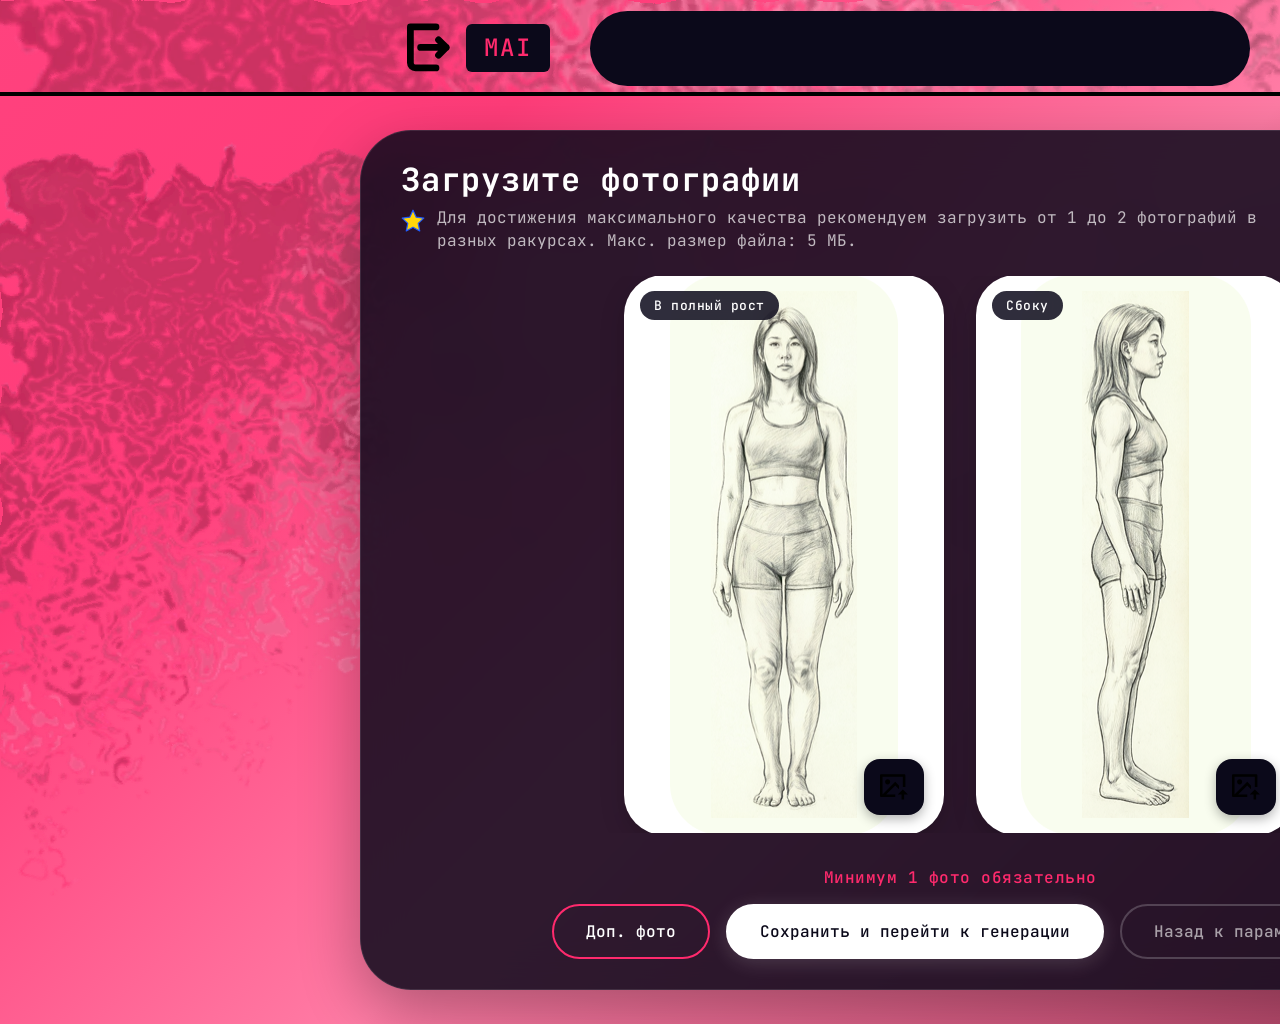
<file: MAI/Upload/index.html>
<!DOCTYPE html>
<html lang="ru">
<head>
    <meta charset="UTF-8">
    <meta name="viewport" content="width=1920, initial-scale=1.0">
    <title>MAI — Загрузка фотографий</title>

    <link rel="preconnect" href="https://fonts.googleapis.com">
    <link rel="preconnect" href="https://fonts.gstatic.com" crossorigin>
    <link href="https://fonts.googleapis.com/css2?family=JetBrains+Mono:wght@300;400;500;700&display=swap" rel="stylesheet">

    <style>
        * { margin: 0; padding: 0; box-sizing: border-box; }

        html, body {
            width: 1920px;
            height: 1024px;
            overflow-x: hidden;
        }

        body {
            font-family: 'JetBrains Mono', 'Segoe UI', Tahoma, Arial, sans-serif;
            color: #222;
            background: #fff;
        }

        .page {
            width: 1920px;
            height: 1024px;
            position: relative;
            display: flex;
            flex-direction: column;
            overflow: hidden;
            background: linear-gradient(135deg, #FF427E 0%, #FF3C79 21%, #FF7CA5 47%, #D0577D 71%, #772640 100%);
            -webkit-user-select: none;
            user-select: none;
        }

        .page img, .page svg {
            -webkit-user-drag: none;
            user-drag: none;
            pointer-events: none;
        }

        .page__texture {
            position: absolute;
            top: 100px;
            left: 0;
            width: 1280px;
            height: 852px;
            z-index: 1;
            pointer-events: none;
            display: block;
            overflow: visible;
        }

        .header {
            position: fixed;
            top: 0;
            left: 0;
            z-index: 100;
            width: 1920px;
            height: 96px;
            display: flex;
            align-items: center;
            justify-content: center;
            gap: 40px;
            padding: 0 60px;
            color: #fff;
            overflow: hidden;
            background: linear-gradient(135deg, #FF427E 0%, #FF3C79 21%, #FF7CA5 47%, #D0577D 71%, #772640 100%);
            background-size: 1920px 1024px;
            background-position: top left;
            background-repeat: no-repeat;
        }

        .header__water {
            position: absolute;
            top: 0;
            left: 0;
            width: 1920px;
            height: 96px;
            z-index: 0;
            pointer-events: none;
            display: block;
        }

        .header::after {
            content: '';
            position: absolute;
            left: 0;
            bottom: 0;
            width: 100%;
            height: 4px;
            background: #000;
            z-index: 2;
        }

        .header__left {
            display: flex;
            align-items: center;
            gap: 16px;
            flex-shrink: 0;
            position: relative;
            z-index: 1;
        }

        .header__exit {
            display: flex;
            align-items: center;
            justify-content: center;
            width: 43.17px;
            height: 49.33px;
            flex-shrink: 0;
            pointer-events: none;
        }

        .header__exit svg {
            display: block;
            width: 43.17px;
            height: 49.33px;
        }

        .header__logo {
            font-family: 'JetBrains Mono', 'Courier New', monospace;
            font-size: 24px;
            font-weight: 500;
            color: #FF2A6D;
            background: #0B091A;
            letter-spacing: 2px;
            line-height: 24px;
            padding: 12px 18px;
            border-radius: 6px;
            display: inline-block;
            text-decoration: none;
            pointer-events: auto;
            transition: opacity 0.2s;
        }

        .header__logo:hover { opacity: 0.85; }

        .header__capsule {
            width: 660px;
            height: 75px;
            background: #0B091A;
            border-radius: 69px;
            flex-shrink: 0;
            position: relative;
            z-index: 1;
        }

        .header__right {
            display: flex;
            align-items: center;
            gap: 24px;
            flex-shrink: 0;
            position: relative;
            z-index: 1;
        }

        .header__btn {
            padding: 0;
            border: none;
            background: transparent;
            color: #000;
            cursor: pointer;
            display: flex;
            align-items: center;
            justify-content: center;
            transition: opacity 0.2s;
            pointer-events: auto;
            text-decoration: none;
        }

        .header__btn:hover { opacity: 0.7; }

        .header__btn svg {
            display: block;
            pointer-events: none;
        }

        .main {
            flex: 1;
            display: flex;
            align-items: center;
            justify-content: center;
            padding-top: 96px;
            position: relative;
            z-index: 2;
        }

        .upload-section {
            width: 1200px;
            height: 860px;
            display: flex;
            flex-direction: column;
            gap: 24px;
            padding: 30px 40px;
            background: rgba(11, 9, 26, 0.85);
            backdrop-filter: blur(20px);
            -webkit-backdrop-filter: blur(20px);
            border-radius: 51px;
            border: 1px solid rgba(255, 255, 255, 0.1);
            box-shadow: 0 20px 60px rgba(0, 0, 0, 0.3);
        }

        .upload-header {
            display: flex;
            flex-direction: column;
            gap: 8px;
            flex-shrink: 0;
        }

        .upload-title {
            font-family: 'JetBrains Mono', monospace;
            font-size: 32px;
            font-weight: 700;
            color: #FFFFFF;
            letter-spacing: 1px;
            line-height: 1.2;
        }

        .upload-subtitle {
            display: flex;
            align-items: flex-start;
            gap: 12px;
            color: rgba(255, 255, 255, 0.7);
            font-family: 'JetBrains Mono', monospace;
            font-size: 16px;
            font-weight: 400;
            line-height: 1.4;
            max-width: 900px;
        }

        .upload-subtitle__icon {
            width: 24px;
            height: 24px;
            flex-shrink: 0;
            margin-top: 2px;
        }

        .upload-grid {
            flex: 1;
            display: flex;
            justify-content: center;
            align-items: center;
            gap: 32px;
            padding: 10px 0;
            overflow: hidden;
        }

        .upload-card {
            position: relative;
            width: 320px;
            height: 560px;
            background: #FFFFFF;
            border-radius: 40px;
            overflow: hidden;
            display: flex;
            flex-direction: column;
            transition: transform 0.3s cubic-bezier(0.22, 0.61, 0.36, 1), box-shadow 0.3s ease;
            cursor: pointer;
            box-shadow: 0 8px 24px rgba(0, 0, 0, 0.2);
            flex-shrink: 0;
        }

        .upload-card:hover {
            transform: translateY(-6px);
            box-shadow: 0 16px 40px rgba(255, 42, 109, 0.3);
        }

        .upload-card__preview {
            flex: 1;
            width: 100%;
            overflow: hidden;
            display: flex;
            align-items: center;
            justify-content: center;
            background: transparent;
            position: relative;
        }

        .upload-card__preview img {
            width: 100%;
            height: 100%;
            object-fit: contain;
            object-position: center;
            pointer-events: none;
            transition: transform 0.4s ease;
        }

        .upload-card:hover .upload-card__preview img {
            transform: scale(1.05);
        }

        .upload-card__add {
            position: absolute;
            bottom: 20px;
            right: 20px;
            width: 60px;
            height: 56px;
            background: #0B091A;
            border: none;
            border-radius: 16px;
            display: flex;
            align-items: center;
            justify-content: center;
            cursor: pointer;
            pointer-events: auto;
            transition: transform 0.2s ease, background 0.2s ease;
            box-shadow: 0 4px 12px rgba(0, 0, 0, 0.3);
            z-index: 3;
        }

        .upload-card__add svg {
            width: 28px;
            height: 26px;
            pointer-events: none;
        }

        .upload-card__add:hover {
            transform: scale(1.08);
            background: #FF2A6D;
        }

        .upload-card__add:hover svg path { fill: #FFFFFF; }
        .upload-card__add:active { transform: scale(0.94); }

        .upload-card__label {
            position: absolute;
            top: 16px;
            left: 16px;
            padding: 6px 14px;
            background: rgba(11, 9, 26, 0.85);
            backdrop-filter: blur(10px);
            border-radius: 20px;
            color: #FFFFFF;
            font-family: 'JetBrains Mono', monospace;
            font-size: 13px;
            font-weight: 500;
            letter-spacing: 0.5px;
            pointer-events: none;
            z-index: 2;
        }

        .upload-card.is-filled .upload-card__add { background: #FF2A6D; }
        .upload-card.is-filled .upload-card__add svg path { fill: #FFFFFF; }

        .upload-card.is-loading .upload-card__preview::after {
            content: 'Загрузка...';
            position: absolute;
            inset: 0;
            background: rgba(255, 255, 255, 0.9);
            display: flex;
            align-items: center;
            justify-content: center;
            font-family: 'JetBrains Mono', monospace;
            font-size: 16px;
            color: #0B091A;
            z-index: 5;
        }

        .upload-footer {
            display: flex;
            flex-direction: column;
            align-items: center;
            gap: 16px;
            flex-shrink: 0;
            padding-top: 10px;
        }

        .upload-hint {
            color: #FF2A6D;
            font-family: 'JetBrains Mono', monospace;
            font-size: 16px;
            font-weight: 500;
            letter-spacing: 0.5px;
            text-align: center;
            transition: opacity 0.3s ease;
        }

        .upload-buttons {
            display: flex;
            align-items: center;
            justify-content: center;
            gap: 16px;
            width: 100%;
        }

        .btn {
            font-family: 'JetBrains Mono', monospace;
            font-size: 16px;
            font-weight: 500;
            line-height: 1.2;
            padding: 16px 32px;
            border-radius: 50px;
            border: 2px solid transparent;
            cursor: pointer;
            text-decoration: none;
            display: inline-flex;
            align-items: center;
            justify-content: center;
            text-align: center;
            transition: all 0.25s cubic-bezier(0.22, 0.61, 0.36, 1);
            white-space: nowrap;
            pointer-events: auto;
        }

        .btn--primary {
            background: #FFFFFF;
            color: #0B091A;
            border-color: #FFFFFF;
            box-shadow: 0 4px 20px rgba(255, 255, 255, 0.15);
        }

        .btn--primary:hover {
            background: #FF2A6D;
            border-color: #FF2A6D;
            color: #FFFFFF;
            transform: translateY(-2px);
            box-shadow: 0 8px 24px rgba(255, 42, 109, 0.4);
        }

        .btn--primary:active { transform: translateY(1px); }

        .btn--secondary {
            background: transparent;
            color: #FFFFFF;
            border-color: #FF2A6D;
        }

        .btn--secondary:hover {
            background: #FF2A6D;
            color: #FFFFFF;
            transform: translateY(-2px);
        }

        .btn--secondary:active { transform: translateY(1px); }

        .btn--ghost {
            background: transparent;
            color: rgba(255, 255, 255, 0.6);
            border-color: rgba(255, 255, 255, 0.2);
        }

        .btn--ghost:hover {
            color: #FFFFFF;
            border-color: rgba(255, 255, 255, 0.6);
            background: rgba(255, 255, 255, 0.05);
        }

        .btn.is-loading {
            opacity: 0.7;
            pointer-events: none;
            cursor: wait;
        }
    </style>
</head>
<body>
    <div class="page">
        <svg class="page__texture" xmlns="http://www.w3.org/2000/svg" xmlns:xlink="http://www.w3.org/1999/xlink" width="1280" height="852" viewBox="0 0 1280 852" preserveAspectRatio="xMidYMid meet">
            <defs>
                <filter id="water-ripple" x="-10%" y="-10%" width="120%" height="120%">
                    <feTurbulence type="fractalNoise" baseFrequency="0.012 0.018" numOctaves="2" seed="7" result="noise">
                        <animate attributeName="baseFrequency" dur="12s" values="0.012 0.018; 0.018 0.012; 0.012 0.018" repeatCount="indefinite"/>
                    </feTurbulence>
                    <feDisplacementMap in="SourceGraphic" in2="noise" scale="22" xChannelSelector="R" yChannelSelector="G"/>
                </filter>
            </defs>
            <image xlink:href="../images/фон.png" x="0" y="0" width="1280" height="852" filter="url(#water-ripple)"/>
        </svg>

        <header class="header">
            <svg class="header__water" xmlns="http://www.w3.org/2000/svg" xmlns:xlink="http://www.w3.org/1999/xlink" width="1920" height="96" viewBox="0 0 1920 96" preserveAspectRatio="xMidYMid slice">
                <defs>
                    <filter id="header-water-ripple" x="-10%" y="-10%" width="120%" height="120%">
                        <feTurbulence type="fractalNoise" baseFrequency="0.014 0.02" numOctaves="2" seed="21" result="noise">
                            <animate attributeName="baseFrequency" dur="10s" values="0.014 0.02; 0.02 0.014; 0.014 0.02" repeatCount="indefinite"/>
                        </feTurbulence>
                        <feDisplacementMap in="SourceGraphic" in2="noise" scale="18" xChannelSelector="R" yChannelSelector="G"/>
                    </filter>
                </defs>
                <image xlink:href="../images/фон.png" x="0" y="0" width="1920" height="600" preserveAspectRatio="xMidYMid slice" filter="url(#header-water-ripple)"/>
            </svg>

            <div class="header__left">
                <a href="../Login/index.html" class="header__exit" aria-label="Выход из аккаунта">
                    <svg width="52" height="58" viewBox="0 0 52 58" fill="none" xmlns="http://www.w3.org/2000/svg">
                        <path d="M34.9167 4.08337H4.08333V47.25C4.08333 48.8855 4.73303 50.4541 5.8895 51.6105C7.04598 52.767 8.61449 53.4167 10.25 53.4167H34.9167M38 19.5L47.25 28.75L38 38M47.25 28.75H16.4167"
                              stroke="#000" stroke-width="8.16667" stroke-linecap="round" stroke-linejoin="round"/>
                    </svg>
                </a>
                <a href="../Index/index.html" class="header__logo">MAI</a>
            </div>

            <div class="header__capsule"></div>

            <div class="header__right">
                <a href="../Fitting/index.html" class="header__btn" aria-label="Каталог">
                    <svg width="62" height="59" viewBox="0 0 62 59" fill="none" xmlns="http://www.w3.org/2000/svg">
                        <path d="M33.9292 26.455V24.2658C39.2326 22.8783 43.1792 18.0683 43.1792 12.3333C43.1792 5.51917 37.6601 0 30.8459 0C24.0317 0 18.5126 5.51917 18.5126 12.3333H24.6792C24.6792 8.94167 27.4542 6.16667 30.8459 6.16667C34.2376 6.16667 37.0126 8.94167 37.0126 12.3333C37.0126 15.725 34.2376 18.5 30.8459 18.5C29.1501 18.5 27.7626 19.8875 27.7626 21.5833V26.4858L0.906741 53.28C0.0125746 54.1742 -0.234092 55.5 0.228408 56.6408C0.690908 57.7817 1.83174 58.5525 3.06507 58.5525H58.5651C59.7984 58.5525 60.9392 57.8125 61.4017 56.6408C61.8642 55.5 61.6176 54.1742 60.7234 53.28L33.8676 26.4242L33.9292 26.455ZM10.5267 52.3858L30.8459 32.0667L51.1651 52.3858H10.5267Z" fill="black"/>
                    </svg>
                </a>
                <a href="../Prof/index.html" class="header__btn" aria-label="Профиль">
                    <svg width="50" height="50" viewBox="0 0 50 50" fill="none" xmlns="http://www.w3.org/2000/svg">
                        <path d="M24.6667 24.6667C31.4808 24.6667 37 19.1475 37 12.3333C37 5.51917 31.4808 0 24.6667 0C17.8525 0 12.3333 5.51917 12.3333 12.3333C12.3333 19.1475 17.8525 24.6667 24.6667 24.6667ZM24.6667 30.8333C16.4342 30.8333 0 34.965 0 43.1667V49.3333H49.3333V43.1667C49.3333 34.965 32.8992 30.8333 24.6667 30.8333Z" fill="black"/>
                    </svg>
                </a>
                <a href="../Wishlist/index.html" class="header__btn" aria-label="Избранное">
                    <svg width="63" height="56" viewBox="0 0 63 56" fill="none" xmlns="http://www.w3.org/2000/svg">
                        <path d="M60.9199 11.4614C59.9513 9.21849 58.5546 7.18602 56.808 5.47779C55.0601 3.76441 52.9993 2.40282 50.7377 1.46704C48.3925 0.49278 45.8772 -0.00586966 43.3377 5.21307e-05C39.775 5.21307e-05 36.299 0.975638 33.2783 2.81841C32.5557 3.25923 31.8691 3.74341 31.2188 4.27095C30.5684 3.74341 29.8818 3.25923 29.1592 2.81841C26.1385 0.975638 22.6625 5.21307e-05 19.0998 5.21307e-05C16.5344 5.21307e-05 14.0484 0.491459 11.6998 1.46704C9.43066 2.4065 7.38555 3.75786 5.62949 5.47779C3.88058 7.18409 2.48354 9.21704 1.51758 11.4614C0.513086 13.7956 0 16.2743 0 18.8252C0 21.2317 0.491406 23.7393 1.46699 26.2903C2.28359 28.4221 3.4543 30.6334 4.9502 32.8665C7.32051 36.4002 10.5797 40.0858 14.6266 43.8219C21.3328 50.0151 27.974 54.2932 28.2559 54.4666L29.9686 55.5651C30.7273 56.0493 31.7029 56.0493 32.4617 55.5651L34.1744 54.4666C34.4563 54.286 41.0902 50.0151 47.8037 43.8219C51.8506 40.0858 55.1098 36.4002 57.4801 32.8665C58.976 30.6334 60.1539 28.4221 60.9633 26.2903C61.9389 23.7393 62.4303 21.2317 62.4303 18.8252C62.4375 16.2743 61.9244 13.7956 60.9199 11.4614ZM31.2188 49.8489C31.2188 49.8489 5.49219 33.3651 5.49219 18.8252C5.49219 11.4614 11.5842 5.49224 19.0998 5.49224C24.3824 5.49224 28.9641 8.44068 31.2188 12.7477C33.4734 8.44068 38.0551 5.49224 43.3377 5.49224C50.8533 5.49224 56.9453 11.4614 56.9453 18.8252C56.9453 33.3651 31.2188 49.8489 31.2188 49.8489Z" fill="black"/>
                    </svg>
                </a>
            </div>
        </header>

        <main class="main">
            <section class="upload-section" id="upload-block">
                <input type="file" id="upload-input" accept="image/png, image/jpeg, image/webp" hidden>

                <div class="upload-header">
                    <h1 class="upload-title">Загрузите фотографии</h1>
                    <p class="upload-subtitle">
                        <svg class="upload-subtitle__icon" viewBox="0 0 40 40" fill="none" xmlns="http://www.w3.org/2000/svg">
                            <path d="M20 2l5.4 11.7 12.6 1.6-9.3 8.6 2.5 12.6L20 30.3 8.8 36.5l2.5-12.6L2 15.3l12.6-1.6L20 2z" fill="#FFD60A" stroke="#1E5AFF" stroke-width="2" stroke-linejoin="round"/>
                        </svg>
                        Для достижения максимального качества рекомендуем загрузить от 1 до 2 фотографий в разных ракурсах. Макс. размер файла: 5 МБ.
                    </p>
                </div>

                <div class="upload-grid">
                    <div class="upload-card upload-card--1" data-index="1" data-default="../images/Bio1.png">
                        <div class="upload-card__preview">
                            <img src="../images/Bio1.png" alt="Пример: в полный рост">
                        </div>
                        <button class="upload-card__add" type="button" aria-label="Загрузить фото">
                            <svg viewBox="0 0 57 52" fill="none" xmlns="http://www.w3.org/2000/svg">
                                <path d="M56.8333 41.3333H49.0833V51.6667H43.9167V41.3333H36.1667L46.5 31L56.8333 41.3333ZM49.104 0C50.5171 0 51.6667 1.14958 51.6667 2.56525V25.8333H46.5V5.16667H5.16667V41.3308L31 15.5L38.75 23.25V30.5608L31 22.8057L12.4698 41.3333H31V46.5H2.56267C1.88277 46.4993 1.23095 46.2287 0.750431 45.7477C0.269912 45.2667 -3.44759e-07 44.6147 0 43.9348V2.56525C0.00472761 1.88681 0.276159 1.23746 0.755658 0.757479C1.23516 0.277496 1.88423 0.00541118 2.56267 0H49.104ZM15.5 10.3333C16.8703 10.3333 18.1844 10.8777 19.1534 11.8466C20.1223 12.8156 20.6667 14.1297 20.6667 15.5C20.6667 16.8703 20.1223 18.1844 19.1534 19.1534C18.1844 20.1223 16.8703 20.6667 15.5 20.6667C14.1297 20.6667 12.8156 20.1223 11.8466 19.1534C10.8777 18.1844 10.3333 16.8703 10.3333 15.5C10.3333 14.1297 10.8777 12.8156 11.8466 11.8466C12.8156 10.8777 14.1297 10.3333 15.5 10.3333Z" fill="black"/>
                            </svg>
                        </button>
                        <div class="upload-card__label">В полный рост</div>
                    </div>

                    <div class="upload-card upload-card--2" data-index="2" data-default="../images/Bio4.png">
                        <div class="upload-card__preview">
                            <img src="../images/Bio4.png" alt="Пример: Сбоку">
                        </div>
                        <button class="upload-card__add" type="button" aria-label="Загрузить фото">
                            <svg viewBox="0 0 57 52" fill="none" xmlns="http://www.w3.org/2000/svg">
                                <path d="M56.8333 41.3333H49.0833V51.6667H43.9167V41.3333H36.1667L46.5 31L56.8333 41.3333ZM49.104 0C50.5171 0 51.6667 1.14958 51.6667 2.56525V25.8333H46.5V5.16667H5.16667V41.3308L31 15.5L38.75 23.25V30.5608L31 22.8057L12.4698 41.3333H31V46.5H2.56267C1.88277 46.4993 1.23095 46.2287 0.750431 45.7477C0.269912 45.2667 -3.44759e-07 44.6147 0 43.9348V2.56525C0.00472761 1.88681 0.276159 1.23746 0.755658 0.757479C1.23516 0.277496 1.88423 0.00541118 2.56267 0H49.104ZM15.5 10.3333C16.8703 10.3333 18.1844 10.8777 19.1534 11.8466C20.1223 12.8156 20.6667 14.1297 20.6667 15.5C20.6667 16.8703 20.1223 18.1844 19.1534 19.1534C18.1844 20.1223 16.8703 20.6667 15.5 20.6667C14.1297 20.6667 12.8156 20.1223 11.8466 19.1534C10.8777 18.1844 10.3333 16.8703 10.3333 15.5C10.3333 14.1297 10.8777 12.8156 11.8466 11.8466C12.8156 10.8777 14.1297 10.3333 15.5 10.3333Z" fill="black"/>
                            </svg>
                        </button>
                        <div class="upload-card__label">Сбоку</div>
                    </div>
                </div>

                <div class="upload-footer">
                    <div class="upload-hint" id="upload-hint">Минимум 1 фото обязательно</div>
                    <div class="upload-buttons">
                        <button class="btn btn--secondary" type="button" id="upload-toggle">Доп. фото</button>
                        <button class="btn btn--primary" type="button" id="upload-next">Сохранить и перейти к генерации</button>
                        <a href="../Data/index.html" class="btn btn--ghost">Назад к параметрам</a>
                    </div>
                </div>
            </section>
        </main>
    </div>

    <script>
        document.addEventListener('DOMContentLoaded', () => {
            const API_BASE = 'http://192.168.31.158:5000';

            const input = document.getElementById('upload-input');
            const nextBtn = document.getElementById('upload-next');
            const hint = document.getElementById('upload-hint');
            const toggle = document.getElementById('upload-toggle');
            const userId = localStorage.getItem('user_id');

            if (!input || !nextBtn || !hint) return;

            let activeCard = null;

            async function loadUserPhotos() {
                if (!userId || userId === '0') return;

                try {
                    const res = await fetch(`${API_BASE}/api/user/photos?user_id=${userId}`);
                    if (!res.ok) throw new Error('Ошибка сети');
                    const photos = await res.json();

                    const cards = document.querySelectorAll('.upload-card');

                    cards.forEach(card => {
                        const defaultSrc = card.dataset.default;
                        const img = card.querySelector('.upload-card__preview img');
                        if (img && defaultSrc) img.src = defaultSrc;
                        card.classList.remove('is-filled');
                    });

                    cards.forEach((card, i) => {
                        const photoPath = photos[i];
                        if (photoPath) {
                            const img = card.querySelector('.upload-card__preview img');
                            if (img) {
                                img.src = `${API_BASE}/${photoPath}`;
                                card.classList.add('is-filled');
                            }
                        }
                    });

                    const filledCount = document.querySelectorAll('.upload-card.is-filled').length;
                    if (filledCount > 0) {
                        hint.textContent = `Загружено фото: ${filledCount} из 2`;
                        hint.style.color = '#4ADE80';
                    } else {
                        hint.textContent = 'Минимум 1 фото обязательно';
                        hint.style.color = '#FF2A6D';
                    }
                } catch (err) {
                    console.error('Не удалось загрузить фото:', err);
                }
            }

            document.querySelectorAll('.upload-card').forEach(card => {
                const addBtn = card.querySelector('.upload-card__add');
                if (!addBtn) return;

                addBtn.addEventListener('click', (e) => {
                    e.stopPropagation();
                    activeCard = card;
                    input.value = '';
                    input.click();
                });
            });

            input.addEventListener('change', async () => {
                if (!activeCard) return;
                const file = input.files && input.files[0];
                if (!file) return;

                if (file.size > 5 * 1024 * 1024) {
                    alert('Файл слишком большой! Максимальный размер: 5 МБ.');
                    return;
                }

                if (!userId || userId === '0') {
                    alert('Ошибка: пользователь не авторизован.');
                    return;
                }

                const cardIndex = activeCard.dataset.index;
                const card = activeCard;

                const preview = card.querySelector('.upload-card__preview');
                let img = preview.querySelector('img');
                if (!img) {
                    img = document.createElement('img');
                    img.alt = 'Загруженное фото';
                    preview.appendChild(img);
                }
                const oldSrc = img.src;
                if (oldSrc && oldSrc.startsWith('blob:')) {
                    URL.revokeObjectURL(oldSrc);
                }
                img.src = URL.createObjectURL(file);

                card.classList.add('is-loading');

                const formData = new FormData();
                formData.append('user_id', userId);
                formData.append('photo_index', cardIndex);
                formData.append(`photo_${cardIndex}`, file);

                try {
                    const res = await fetch(`${API_BASE}/api/upload/photos`, {
                        method: 'POST',
                        body: formData
                    });

                    const data = await res.json();

                    if (data.status === 'ok') {
                        card.classList.remove('is-loading');
                        card.classList.add('is-filled');
                        await loadUserPhotos();
                    } else {
                        card.classList.remove('is-loading');
                        alert('Ошибка загрузки: ' + (data.message || 'Неизвестная ошибка'));
                    }
                } catch (err) {
                    console.error('Ошибка сети:', err);
                    card.classList.remove('is-loading');
                    alert('Не удалось соединиться с сервером. Проверьте, запущен ли он.');
                }

                activeCard = null;
            });

            toggle.addEventListener('click', () => {
                alert('Доступно только 2 карточки для загрузки.');
            });

            nextBtn.addEventListener('click', (e) => {
                e.preventDefault();

                const filled = document.querySelectorAll('.upload-card.is-filled').length;
                if (filled === 0) {
                    alert('Пожалуйста, загрузите хотя бы одну фотографию.');
                    return;
                }

                if (!userId || userId === '0') {
                    alert('Ошибка: пользователь не авторизован.');
                    return;
                }

                window.location.href = '../Fitting/index.html';
            });

            loadUserPhotos();
        });
    </script>
</body>
</html>
</file>
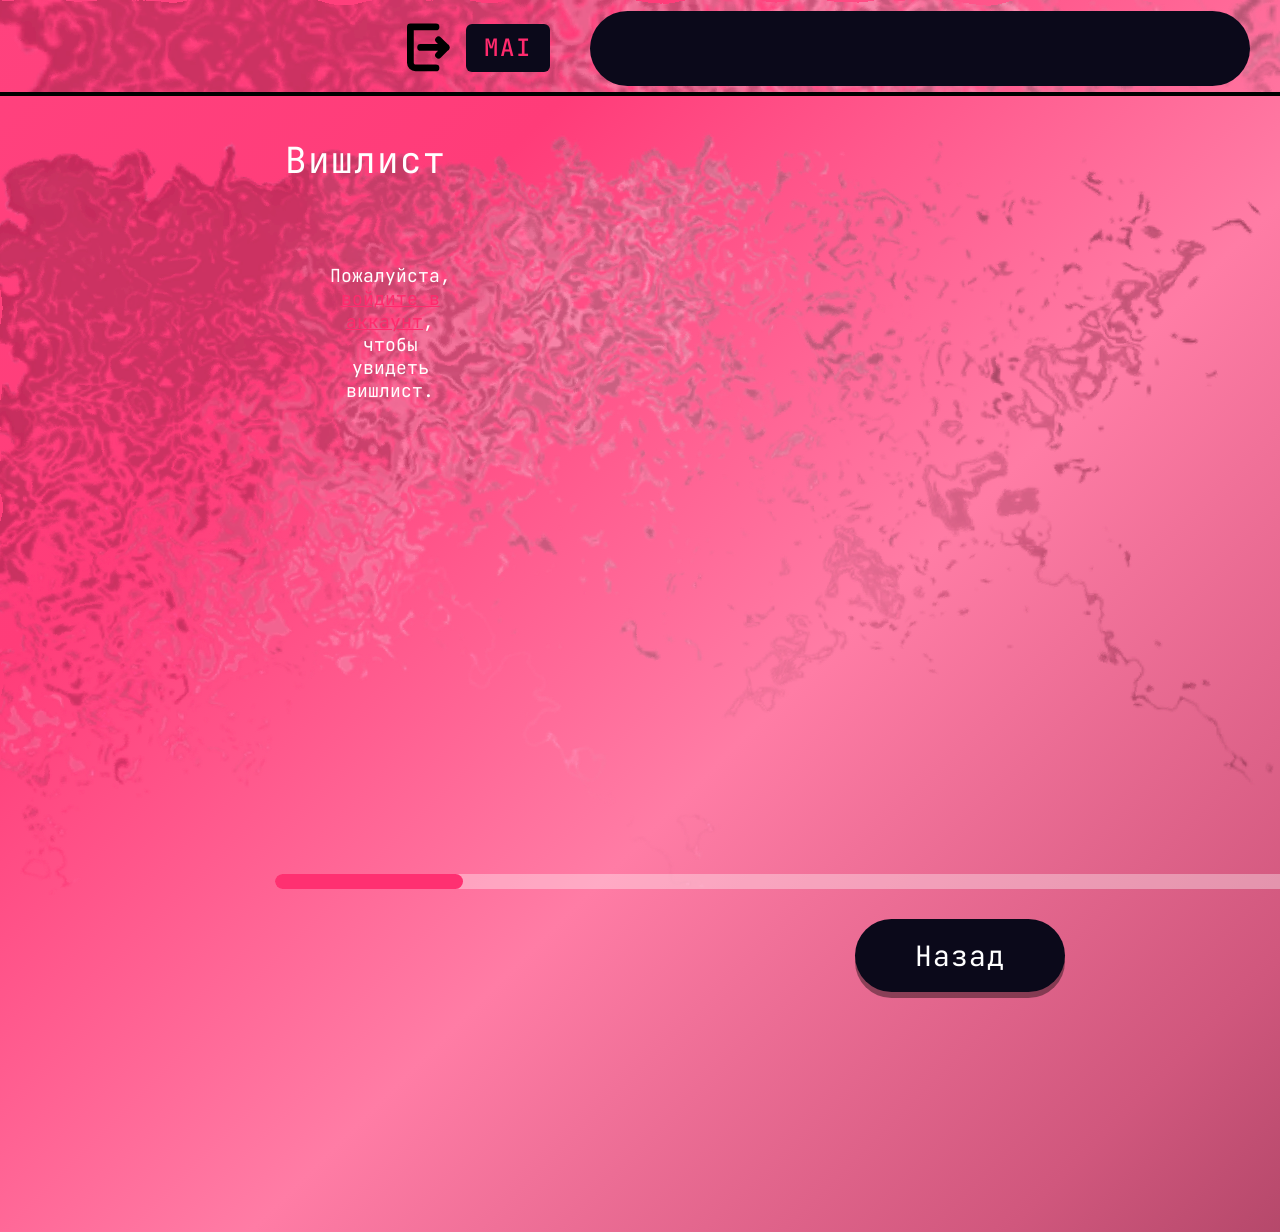
<file: MAI/Wishlist/index.html>
<!DOCTYPE html>
<html lang="ru">
<head>
    <meta charset="UTF-8">
    <meta name="viewport" content="width=1920, initial-scale=1.0">
    <title>MAI — Вишлист</title>
    <link rel="preconnect" href="https://fonts.googleapis.com">
    <link rel="preconnect" href="https://fonts.gstatic.com" crossorigin>
    <link href="https://fonts.googleapis.com/css2?family=JetBrains+Mono:wght@300;400;500;700&display=swap" rel="stylesheet">
    <link rel="stylesheet" href="style.css">
</head>
<body>
    <div class="page">
        <!-- Фон -->
        <svg class="page__texture" xmlns="http://www.w3.org/2000/svg" width="1280" height="852" viewBox="0 0 1280 852" preserveAspectRatio="xMidYMid meet">
            <defs>
                <filter id="water-ripple" x="-10%" y="-10%" width="120%" height="120%">
                    <feTurbulence type="fractalNoise" baseFrequency="0.012 0.018" numOctaves="2" seed="7" result="noise">
                        <animate attributeName="baseFrequency" dur="12s" values="0.012 0.018; 0.018 0.012; 0.012 0.018" repeatCount="indefinite"/>
                    </feTurbulence>
                    <feDisplacementMap in="SourceGraphic" in2="noise" scale="22" xChannelSelector="R" yChannelSelector="G"/>
                </filter>
            </defs>
            <image xlink:href="../images/фон.png" x="0" y="0" width="1280" height="852" filter="url(#water-ripple)"/>
        </svg>

        <header class="header">
            <svg class="header__water" xmlns="http://www.w3.org/2000/svg" width="1920" height="96" viewBox="0 0 1920 96" preserveAspectRatio="xMidYMid slice">
                <defs>
                    <filter id="header-water-ripple" x="-10%" y="-10%" width="120%" height="120%">
                        <feTurbulence type="fractalNoise" baseFrequency="0.014 0.02" numOctaves="2" seed="21" result="noise">
                            <animate attributeName="baseFrequency" dur="10s" values="0.014 0.02; 0.02 0.014; 0.014 0.02" repeatCount="indefinite"/>
                        </feTurbulence>
                        <feDisplacementMap in="SourceGraphic" in2="noise" scale="18" xChannelSelector="R" yChannelSelector="G"/>
                    </filter>
                </defs>
                <image xlink:href="../images/фон.png" x="0" y="0" width="1920" height="600" preserveAspectRatio="xMidYMid slice" filter="url(#header-water-ripple)"/>
            </svg>

            <div class="header__left">
                <a href="../Login/index.html" class="header__exit" aria-label="Выход из аккаунта">
                    <svg width="52" height="58" viewBox="0 0 52 58" fill="none"><path d="M34.9167 4.08337H4.08333V47.25C4.08333 48.8855 4.73303 50.4541 5.8895 51.6105C7.04598 52.767 8.61449 53.4167 10.25 53.4167H34.9167M38 19.5L47.25 28.75L38 38M47.25 28.75H16.4167" stroke="#000" stroke-width="8.16667" stroke-linecap="round" stroke-linejoin="round"/></svg>
                </a>
                <a href="../Index/index.html" class="header__logo">MAI</a>
            </div>

            <div class="header__capsule"></div>

            <div class="header__right">
                <a href="../Fitting/index.html" class="header__btn" aria-label="Каталог">
                    <svg width="62" height="59" viewBox="0 0 62 59" fill="none"><path d="M33.9292 26.455V24.2658C39.2326 22.8783 43.1792 18.0683 43.1792 12.3333C43.1792 5.51917 37.6601 0 30.8459 0C24.0317 0 18.5126 5.51917 18.5126 12.3333H24.6792C24.6792 8.94167 27.4542 6.16667 30.8459 6.16667C34.2376 6.16667 37.0126 8.94167 37.0126 12.3333C37.0126 15.725 34.2376 18.5 30.8459 18.5C29.1501 18.5 27.7626 19.8875 27.7626 21.5833V26.4858L0.906741 53.28C0.0125746 54.1742 -0.234092 55.5 0.228408 56.6408C0.690908 57.7817 1.83174 58.5525 3.06507 58.5525H58.5651C59.7984 58.5525 60.9392 57.8125 61.4017 56.6408C61.8642 55.5 61.6176 54.1742 60.7234 53.28L33.8676 26.4242L33.9292 26.455ZM10.5267 52.3858L30.8459 32.0667L51.1651 52.3858H10.5267Z" fill="black"/></svg>
                </a>
                <a href="../Prof/index.html" class="header__btn" aria-label="Профиль">
                    <svg width="50" height="50" viewBox="0 0 50 50" fill="none"><path d="M24.6667 24.6667C31.4808 24.6667 37 19.1475 37 12.3333C37 5.51917 31.4808 0 24.6667 0C17.8525 0 12.3333 5.51917 12.3333 12.3333C12.3333 19.1475 17.8525 24.6667 24.6667 24.6667ZM24.6667 30.8333C16.4342 30.8333 0 34.965 0 43.1667V49.3333H49.3333V43.1667C49.3333 34.965 32.8992 30.8333 24.6667 30.8333Z" fill="black"/></svg>
                </a>
                
                <!-- Кнопка админки (скрыта по умолчанию) -->
                <a href="../Admin/admin.html" class="header__btn" id="admin-link" aria-label="Админ панель" style="display: none;">
                    <svg width="50" height="50" viewBox="0 0 24 24" fill="none"><path d="M12 15C13.6569 15 15 13.6569 15 12C15 10.3431 13.6569 9 12 9C10.3431 9 9 10.3431 9 12C9 13.6569 10.3431 15 12 15Z" fill="#FF2A6D"/><path fill-rule="evenodd" clip-rule="evenodd" d="M12 2C13.1046 2 14 2.89543 14 4V5.07233C14.9622 5.28261 15.8598 5.68421 16.6447 6.23934L17.3516 5.53242C18.1326 4.75137 19.399 4.75137 20.18 5.53242C20.9611 6.31347 20.9611 7.5798 20.18 8.36085L19.4731 9.06777C20.0282 9.85266 20.4298 10.7503 20.6401 11.7125H21.7125C22.8171 11.7125 23.7125 12.6079 23.7125 13.7125C23.7125 14.8171 22.8171 15.7125 21.7125 15.7125H20.6401C20.4298 16.6747 20.0282 17.5723 19.4731 18.3572L20.18 19.0641C20.9611 19.8452 20.9611 21.1115 20.18 21.8926C19.399 22.6736 18.1326 22.6736 17.3516 21.8926L16.6447 21.1857C15.8598 21.7408 14.9622 22.1424 14 22.3527V23.425C14 24.5296 13.1046 25.425 12 25.425C10.8954 25.425 10 24.5296 10 23.425V22.3527C9.03783 22.1424 8.14016 21.7408 7.35527 21.1857L6.64835 21.8926C5.8673 22.6736 4.60097 22.6736 3.81992 21.8926C3.03887 21.1115 3.03887 19.8452 3.81992 19.0641L4.52684 18.3572C3.97172 17.5723 3.57013 16.6747 3.35982 15.7125H2.2875C1.18293 15.7125 0.287506 14.8171 0.287506 13.7125C0.287506 12.6079 1.18293 11.7125 2.2875 11.7125H3.35982C3.57013 10.7503 3.97172 9.85266 4.52684 9.06777L3.81992 8.36085C3.03887 7.5798 3.03887 6.31347 3.81992 5.53242C4.60097 4.75137 5.8673 4.75137 6.64835 5.53242L7.35527 6.23934C8.14016 5.68421 9.03783 5.28261 10 5.07233V4C10 2.89543 10.8954 2 12 2Z" fill="#FF2A6D"/></svg>
                </a>

                <a href="index.html" class="header__btn" aria-label="Избранное">
                    <svg width="63" height="56" viewBox="0 0 63 56" fill="none"><path d="M60.9199 11.4614C59.9513 9.21849 58.5546 7.18602 56.808 5.47779C55.0601 3.76441 52.9993 2.40282 50.7377 1.46704C48.3925 0.49278 45.8772 -0.00586966 43.3377 5.21307e-05C39.775 5.21307e-05 36.299 0.975638 33.2783 2.81841C32.5557 3.25923 31.8691 3.74341 31.2188 4.27095C30.5684 3.74341 29.8818 3.25923 29.1592 2.81841C26.1385 0.975638 22.6625 5.21307e-05 19.0998 5.21307e-05C16.5344 5.21307e-05 14.0484 0.491459 11.6998 1.46704C9.43066 2.4065 7.38555 3.75786 5.62949 5.47779C3.88058 7.18409 2.48354 9.21704 1.51758 11.4614C0.513086 13.7956 0 16.2743 0 18.8252C0 21.2317 0.491406 23.7393 1.46699 26.2903C2.28359 28.4221 3.4543 30.6334 4.9502 32.8665C7.32051 36.4002 10.5797 40.0858 14.6266 43.8219C21.3328 50.0151 27.974 54.2932 28.2559 54.4666L29.9686 55.5651C30.7273 56.0493 31.7029 56.0493 32.4617 55.5651L34.1744 54.4666C34.4563 54.286 41.0902 50.0151 47.8037 43.8219C51.8506 40.0858 55.1098 36.4002 57.4801 32.8665C58.976 30.6334 60.1539 28.4221 60.9633 26.2903C61.9389 23.7393 62.4303 21.2317 62.4303 18.8252C62.4375 16.2743 61.9244 13.7956 60.9199 11.4614ZM31.2188 49.8489C31.2188 49.8489 5.49219 33.3651 5.49219 18.8252C5.49219 11.4614 11.5842 5.49224 19.0998 5.49224C24.3824 5.49224 28.9641 8.44068 31.2188 12.7477C33.4734 8.44068 38.0551 5.49224 43.3377 5.49224C50.8533 5.49224 56.9453 11.4614 56.9453 18.8252C56.9453 33.3651 31.2188 49.8489 31.2188 49.8489Z" fill="black"/></svg>
                </a>
            </div>
        </header>

        <main class="main">
            <div class="wishlist__container">
                <h1 class="wishlist__title">Вишлист</h1>
            </div>

            <section class="wishlist__scroll" id="wishlist-scroll">
                <div class="wishlist" id="wishlist-container">
                    <!-- Сюда JS добавит товары из БД -->
                    <p style="text-align: center; padding: 40px; color: #fff; font-family: 'JetBrains Mono';">Загрузка...</p>
                </div>
            </section>

            <div class="wishlist__slider">
                <div class="wishlist__slider-track" id="wishlist-track">
                    <div class="wishlist__slider-thumb" id="wishlist-thumb"></div>
                </div>
            </div>

            <a href="../Index/index.html" class="wishlist__back">Назад</a>
        </main>
    </div>

    <script src="script.js"></script>
</body>
</html>
</file>
<file: MAI/Register/style.css>
* {
    margin: 0;
    padding: 0;
    box-sizing: border-box;
}

html, body {
    width: 1920px;
    height: 1024px;
    overflow-x: hidden;
}

body {
    font-family: 'Segoe UI', Tahoma, Arial, sans-serif;
    color: #222;
    background: #fff;
}

.page {
    width: 1920px;
    height: 1024px;
    position: relative;
    display: flex;
    flex-direction: column;
    overflow: hidden;

    background: linear-gradient(
        135deg,
        #FF427E 0%,
        #FF3C79 21%,
        #FF7CA5 47%,
        #D0577D 71%,
        #772640 100%
    );

    -webkit-user-select: none;
    -moz-user-select: none;
    -ms-user-select: none;
    user-select: none;
    -webkit-tap-highlight-color: transparent;
}

.page img,
.page svg {
    -webkit-user-drag: none;
    -khtml-user-drag: none;
    -moz-user-drag: none;
    -o-user-drag: none;
    user-drag: none;
    pointer-events: none;
}

.page__texture {
    position: absolute;
    top: 100px;
    left: 0;
    width: 1280px;
    height: 852px;
    z-index: 1;
    pointer-events: none;
    display: block;
    overflow: visible;
}

.main {
    flex: 1;
    position: relative;
    z-index: 2;
}

.auth-block {
    position: absolute;
    left: 625px;
    top: 81px;
    width: 670px;
    height: 901px;
    background: #0B091A;
    border-radius: 51px;
    box-sizing: border-box;
}

.auth-logo {
    position: absolute;
    left: 0;
    right: 0;
    top: 60px;
    text-align: center;
    font-family: 'Times New Roman', Times, serif;
    font-size: 44px;
    font-weight: 400;
    color: #FFFFFF;
    line-height: 1;
    letter-spacing: 1px;
    pointer-events: none;
}

.auth-field-wrap {
    position: absolute;
    left: 57px;
    width: 556px;
    height: 56px;
}

.auth-field-wrap--1 { top: 141px; }
.auth-field-wrap--2 { top: 257px; }
.auth-field-wrap--3 { top: 373px; }
.auth-field-wrap--4 { top: 489px; }
.auth-field-wrap--5 { top: 605px; }

.auth-field {
    width: 100%;
    height: 56px;
    background: #FFFFFF;
    border: none;
    border-radius: 20px;
    padding: 0 20px;
    color: #2A2A2A;
    font-family: 'JetBrains Mono', 'Courier New', monospace;
    font-size: 20px;
    font-weight: 400;
    outline: none;
    box-sizing: border-box;
    pointer-events: auto;
    transition: box-shadow 0.15s;
}

.auth-field::placeholder {
    color: #A8A8B0;
    opacity: 1;
}

.auth-field:focus {
    box-shadow: 0 0 0 2px #FF2A6D;
}

.auth-field--select {
    appearance: none;
    -webkit-appearance: none;
    -moz-appearance: none;
    cursor: pointer;
    padding-right: 44px;
    background-image: url("data:image/svg+xml;utf8,<svg xmlns='http://www.w3.org/2000/svg' width='14' height='9' viewBox='0 0 14 9' fill='none'><path d='M1 1L7 7L13 1' stroke='%230B091A' stroke-width='2' stroke-linecap='round' stroke-linejoin='round'/></svg>");
    background-repeat: no-repeat;
    background-position: right 20px center;
    background-size: 14px 9px;
}

.auth-field--date {
    padding-right: 56px;
}

.auth-field--password {
    padding-right: 56px;
}

.auth-eye-btn {
    position: absolute;
    right: 16px;
    top: 50%;
    transform: translateY(-50%);
    width: 32px;
    height: 32px;
    padding: 0;
    border: none;
    background: transparent;
    display: flex;
    align-items: center;
    justify-content: center;
    cursor: pointer;
    pointer-events: auto;
    border-radius: 8px;
    transition: background 0.15s;
    z-index: 3;
}

.auth-eye-btn:hover {
    background: rgba(11, 9, 26, 0.08);
}

.auth-eye-btn:active {
    background: rgba(11, 9, 26, 0.16);
}

.auth-field--password.is-masked {
    -webkit-text-security: disc;
}

.auth-field--password.is-masked::-webkit-credentials-auto-fill-button,
.auth-field--password.is-masked::-webkit-strong-password-auto-fill-button,
.auth-field--password.is-masked::-ms-reveal,
.auth-field--password.is-masked::-ms-clear {
    display: none !important;
    visibility: hidden;
    pointer-events: none;
}

.auth-eye-btn svg {
    pointer-events: none;
}

.auth-eye-btn .auth-eye-btn__open {
    display: block;
}

.auth-eye-btn .auth-eye-btn__closed {
    display: none;
}

.auth-eye-btn.is-visible .auth-eye-btn__open {
    display: none;
}

.auth-eye-btn.is-visible .auth-eye-btn__closed {
    display: block;
}

.auth-calendar-btn {
    position: absolute;
    right: 16px;
    top: 50%;
    transform: translateY(-50%);
    width: 32px;
    height: 32px;
    padding: 0;
    border: none;
    background: transparent;
    display: flex;
    align-items: center;
    justify-content: center;
    cursor: pointer;
    pointer-events: auto;
    border-radius: 8px;
    transition: background 0.15s;
    z-index: 3;
}

.auth-calendar-btn:hover {
    background: rgba(11, 9, 26, 0.08);
}

.auth-calendar-btn:active {
    background: rgba(11, 9, 26, 0.16);
}

.auth-calendar-btn svg {
    display: block;
    pointer-events: none;
}

.auth-date-native {
    position: absolute;
    right: 16px;
    top: 50%;
    transform: translateY(-50%);
    width: 32px;
    height: 32px;
    opacity: 0;
    pointer-events: none;
    border: none;
    background: transparent;
    z-index: 2;
}

.auth-date-native.is-active {
    pointer-events: auto;
}

.auth-field--select option {
    color: #2A2A2A;
    background: #FFFFFF;
}

.auth-field--select option[value=""][disabled] {
    color: #A8A8B0;
}

.auth-field.auth-field--invalid {
    box-shadow: 0 0 0 2px #FF2A6D;
}

.auth-error {
    position: absolute;
    left: 4px;
    top: 60px;
    display: none;
    font-family: 'JetBrains Mono', 'Courier New', monospace;
    font-size: 12px;
    font-weight: 400;
    line-height: 1.2;
    color: #FF6B9A;
    white-space: nowrap;
    pointer-events: none;
}

.auth-error.is-visible {
    display: block;
}

.auth-btn {
    position: absolute;
    height: 56px;
    background: #FFFFFF;
    color: #000000;
    font-family: 'JetBrains Mono', 'Courier New', monospace;
    font-size: 28px;
    font-weight: 400;
    line-height: 1;
    border: none;
    border-radius: 20px;
    display: flex;
    align-items: center;
    justify-content: center;
    text-align: center;
    cursor: pointer;
    pointer-events: auto;
    text-decoration: none;
    transition: transform 0.12s ease, box-shadow 0.12s ease;
    transform: translateY(0);
    box-shadow: 0 6px 0 rgba(0, 0, 0, 0.4);
}

.auth-btn--primary {
    left: 165px;
    top: 721px;
    width: 340px;
}

.auth-btn--secondary {
    left: 243px;
    top: 807px;
    width: 185px;
}

.auth-btn:hover {
    transform: translateY(4px);
    box-shadow: 0 2px 0 rgba(0, 0, 0, 0.4);
}

.auth-btn:active {
    transform: translateY(6px);
    box-shadow: 0 0 0 rgba(0, 0, 0, 0.4);
}

.auth-field--password::-ms-reveal,
.auth-field--password::-ms-clear {
    display: none;
}

.auth-field--password::-webkit-credentials-auto-fill-button,
.auth-field--password::-webkit-strong-password-auto-fill-button {
    display: none !important;
    visibility: hidden;
    pointer-events: none;
}
</file>
<file: MAI/Catalog/style.css>
* {
    margin: 0;
    padding: 0;
    box-sizing: border-box;
}

html, body {
    width: 1920px;
    height: 1232px;
    overflow-x: hidden;
}

body {
    font-family: 'Segoe UI', Tahoma, Arial, sans-serif;
    color: #222;
    background: #fff;
}

.page {
    width: 1920px;
    height: 1232px;
    position: relative;
    display: flex;
    flex-direction: column;
    overflow: hidden;

    background: linear-gradient(
        135deg,
        #FF427E 0%,
        #FF3C79 21%,
        #FF7CA5 47%,
        #D0577D 71%,
        #772640 100%
    );

    -webkit-user-select: none;
    -moz-user-select: none;
    -ms-user-select: none;
    user-select: none;
    -webkit-tap-highlight-color: transparent;
}

.page img,
.page svg {
    -webkit-user-drag: none;
    -khtml-user-drag: none;
    -moz-user-drag: none;
    -o-user-drag: none;
    user-drag: none;
    pointer-events: none;
}

.page__texture {
    position: absolute;
    top: 100px;
    left: 0;
    width: 1280px;
    height: 852px;
    z-index: 1;
    pointer-events: none;
    display: block;
    overflow: visible;
}

.header {
    position: fixed;
    top: 0;
    left: 0;
    z-index: 100;

    width: 1920px;
    height: 96px;
    display: flex;
    align-items: center;
    justify-content: center;
    gap: 40px;
    padding: 0 60px;
    color: #fff;
    overflow: hidden;

    background: linear-gradient(
        135deg,
        #FF427E 0%,
        #FF3C79 21%,
        #FF7CA5 47%,
        #D0577D 71%,
        #772640 100%
    );
    background-size: 1920px 1232px;
    background-position: top left;
    background-repeat: no-repeat;
}

.header__water {
    position: absolute;
    top: 0;
    left: 0;
    width: 1920px;
    height: 96px;
    z-index: 0;
    pointer-events: none;
    display: block;
}

.header::after {
    content: '';
    position: absolute;
    left: 0;
    bottom: 0;
    width: 100%;
    height: 4px;
    background: #000;
    z-index: 2;
}

.header__left {
    display: flex;
    align-items: center;
    gap: 16px;
    flex-shrink: 0;
    position: relative;
    z-index: 1;
}

.header__exit {
    display: flex;
    align-items: center;
    justify-content: center;
    width: 43.17px;
    height: 49.33px;
    flex-shrink: 0;
    pointer-events: auto;
    cursor: pointer;
    text-decoration: none;
    transition: opacity 0.2s;
}

.header__exit:hover {
    opacity: 0.7;
}

.header__exit svg {
    display: block;
    width: 43.17px;
    height: 49.33px;
}

.header__logo {
    font-family: 'JetBrains Mono', 'Courier New', monospace;
    font-size: 24px;
    font-weight: 500;
    color: #FF2A6D;
    background: #0B091A;
    letter-spacing: 2px;
    line-height: 24px;
    padding: 12px 18px;
    border-radius: 6px;
    display: inline-block;
    text-decoration: none;
    pointer-events: auto;
    transition: opacity 0.2s;
}

.header__logo:hover {
    opacity: 0.85;
}

.header__capsule {
    width: 660px;
    height: 75px;
    background: #0B091A;
    border-radius: 69px;
    flex-shrink: 0;
    position: relative;
    z-index: 1;
}

.header__right {
    display: flex;
    align-items: center;
    gap: 24px;
    flex-shrink: 0;
    position: relative;
    z-index: 1;
}

.header__btn {
    padding: 0;
    border: none;
    background: transparent;
    color: #000;
    cursor: pointer;
    display: flex;
    align-items: center;
    justify-content: center;
    transition: opacity 0.2s;
    pointer-events: auto;
    text-decoration: none;
}

.header__btn:hover {
    opacity: 0.7;
}

.header__btn svg {
    display: block;
    pointer-events: none;
}

.main {
    flex: 1;
    display: flex;
    flex-direction: column;
    padding-top: 96px;
    position: relative;
    z-index: 2;
}

.catalog__container {
    width: 1370px;
    margin: 0 auto;
    padding: 0 10px;
}

.catalog__title {
    font-family: 'JetBrains Mono', 'Courier New', monospace;
    font-size: 36px;
    font-weight: 400;
    color: #fff;
    letter-spacing: 1px;
    margin: 40px 0 30px 0;
}

.catalog__scroll {
    width: 1370px;
    height: 640px;
    margin: 0 auto;
    overflow-x: auto;
    overflow-y: hidden;
    padding: 10px 0;
    scrollbar-width: none;
    -ms-overflow-style: none;
    pointer-events: auto;

    -webkit-mask-image: linear-gradient(
        to right,
        transparent 0,
        black 60px,
        black calc(100% - 60px),
        transparent 100%
    );
    mask-image: linear-gradient(
        to right,
        transparent 0,
        black 60px,
        black calc(100% - 60px),
        transparent 100%
    );
}

.catalog__scroll::-webkit-scrollbar {
    display: none;
}

.catalog {
    display: grid;
    grid-template-rows: repeat(2, auto);
    grid-auto-flow: column;
    grid-auto-columns: 210px;
    gap: 20px 18px;
    padding: 0 10px;
    width: max-content;
    perspective: 1200px;
    perspective-origin: center center;
}

.product {
    width: 210px;
    display: flex;
    flex-direction: column;
    border-radius: 30px;
    overflow: hidden;
    box-shadow: 0 0 0 3px #FF2A6D;
    pointer-events: auto;
    background: #fff;

    --rx: 0deg;
    --ry: 0deg;
    --scale: 1;

    transform:
        perspective(800px)
        rotateX(var(--rx))
        rotateY(var(--ry))
        scale(var(--scale));
    transform-origin: center center;
    transition: transform 0.35s cubic-bezier(0.22, 0.61, 0.36, 1);
    will-change: transform;
}

.product:hover {
    --scale: 0.98;
}

.product__image {
    position: relative;
    width: 210px;
    height: 210px;
    background: #fff;
    border-radius: 30px 30px 0 0;
    overflow: hidden;
    display: flex;
    align-items: center;
    justify-content: center;
}

.product__image img {
    width: 100%;
    height: 100%;
    object-fit: contain;
    padding: 12px;
    box-sizing: border-box;
}

.product__favorite {
    position: absolute;
    top: 10px;
    right: 10px;
    width: 28px;
    height: 28px;
    padding: 0;
    border: none;
    background: transparent;
    color: #000;
    cursor: pointer;
    display: flex;
    align-items: center;
    justify-content: center;
    transition: transform 0.15s;
    pointer-events: auto;
}

.product__favorite--active {
    color: #FF2A6D;
}

.product__favorite:hover {
    transform: scale(1.15);
}

.product__favorite svg {
    width: 24px;
    height: 24px;
}

.product__info {
    background: #0e0e1a;
    color: #fff;
    font-family: 'JetBrains Mono', 'Courier New', monospace;
    font-size: 16px;
    line-height: 1.15;
    padding: 14px 12px;
    border-radius: 0 0 30px 30px;
    display: flex;
    flex-direction: column;
    gap: 4px;
    text-align: center;
    align-items: center;
}

.product__price,
.product__desc {
    display: block;
}

.catalog__slider {
    width: 1370px;
    margin: 20px auto 0;
    padding: 0;
    pointer-events: auto;
}

.catalog__slider-track {
    width: 100%;
    height: 15px;
    background: rgba(255, 255, 255, 0.35);
    border-radius: 100px;
    position: relative;
    cursor: pointer;
}

.catalog__slider-thumb {
    position: absolute;
    top: 0;
    left: 0;
    width: 188px;
    height: 15px;
    background: #FF3071;
    border-radius: 100px;
    cursor: grab;
}

.catalog__slider-thumb:active {
    cursor: grabbing;
}

.catalog__back {
    display: inline-flex;
    align-items: center;
    justify-content: center;
    margin: 30px auto 60px;
    padding: 18px 60px;
    background: #0B091A;
    color: #fff;
    font-family: 'JetBrains Mono', 'Courier New', monospace;
    font-size: 28px;
    font-weight: 400;
    text-decoration: none;
    border-radius: 60px;
    letter-spacing: 1px;
    pointer-events: auto;
    transform: translateY(0);
    box-shadow: 0 6px 0 rgba(0, 0, 0, 0.4);
    transition: transform 0.12s ease, box-shadow 0.12s ease;
}

.catalog__back:hover {
    transform: translateY(4px);
    box-shadow: 0 2px 0 rgba(0, 0, 0, 0.4);
}

.catalog__back:active {
    transform: translateY(6px);
    box-shadow: 0 0 0 rgba(0, 0, 0, 0.4);
}
</file>
<file: MAI/Data/style.css>
* {
    margin: 0;
    padding: 0;
    box-sizing: border-box;
}

html, body {
    width: 1920px;
    height: 1024px;
    overflow-x: hidden;
}

body {
    font-family: 'Segoe UI', Tahoma, Arial, sans-serif;
    color: #222;
    background: #fff;
}

.page {
    width: 1920px;
    height: 1024px;
    position: relative;
    display: flex;
    flex-direction: column;
    overflow: hidden;

    background: linear-gradient(
        135deg,
        #FF427E 0%,
        #FF3C79 21%,
        #FF7CA5 47%,
        #D0577D 71%,
        #772640 100%
    );

    -webkit-user-select: none;
    -moz-user-select: none;
    -ms-user-select: none;
    user-select: none;
    -webkit-tap-highlight-color: transparent;
}

.page img,
.page svg {
    -webkit-user-drag: none;
    -khtml-user-drag: none;
    -moz-user-drag: none;
    -o-user-drag: none;
    user-drag: none;
    pointer-events: none;
}

.page__texture {
    position: absolute;
    top: 100px;
    left: 0;
    width: 1280px;
    height: 852px;
    z-index: 1;
    pointer-events: none;
    display: block;
    overflow: visible;
}

.header {
    position: fixed;
    top: 0;
    left: 0;
    z-index: 100;

    width: 1920px;
    height: 96px;
    display: flex;
    align-items: center;
    justify-content: center;
    gap: 40px;
    padding: 0 60px;
    color: #fff;
    overflow: hidden;

    background: linear-gradient(
        135deg,
        #FF427E 0%,
        #FF3C79 21%,
        #FF7CA5 47%,
        #D0577D 71%,
        #772640 100%
    );
    background-size: 1920px 1024px;
    background-position: top left;
    background-repeat: no-repeat;
}

.header__water {
    position: absolute;
    top: 0;
    left: 0;
    width: 1920px;
    height: 96px;
    z-index: 0;
    pointer-events: none;
    display: block;
}

.header::after {
    content: '';
    position: absolute;
    left: 0;
    bottom: 0;
    width: 100%;
    height: 4px;
    background: #000;
    z-index: 2;
}

.header__left {
    display: flex;
    align-items: center;
    gap: 16px;
    flex-shrink: 0;
    position: relative;
    z-index: 1;
}

.header__exit {
    display: flex;
    align-items: center;
    justify-content: center;
    width: 43.17px;
    height: 49.33px;
    flex-shrink: 0;
    pointer-events: none;
}

.header__exit svg {
    display: block;
    width: 43.17px;
    height: 49.33px;
}

.header__logo {
    font-family: 'JetBrains Mono', 'Courier New', monospace;
    font-size: 24px;
    font-weight: 500;
    color: #FF2A6D;
    background: #0B091A;
    letter-spacing: 2px;
    line-height: 24px;
    padding: 12px 18px;
    border-radius: 6px;
    display: inline-block;
    text-decoration: none;
    pointer-events: auto;
    transition: opacity 0.2s;
}

.header__logo:hover {
    opacity: 0.85;
}

.header__capsule {
    width: 660px;
    height: 75px;
    background: #0B091A;
    border-radius: 69px;
    flex-shrink: 0;
    position: relative;
    z-index: 1;
}

.header__right {
    display: flex;
    align-items: center;
    gap: 24px;
    flex-shrink: 0;
    position: relative;
    z-index: 1;
}

.header__btn {
    padding: 0;
    border: none;
    background: transparent;
    color: #000;
    cursor: pointer;
    display: flex;
    align-items: center;
    justify-content: center;
    transition: opacity 0.2s;
    pointer-events: auto;
    text-decoration: none;
}

.header__btn:hover {
    opacity: 0.7;
}

.header__btn svg {
    display: block;
    pointer-events: none;
}

.main {
    flex: 1;
    display: flex;
    flex-direction: column;
    padding-top: 96px;
    position: relative;
    z-index: 2;
}

.data-block {
    position: absolute;
    left: 309px;
    top: 183px;
    width: 1322px;
    height: 547px;
    background: #0B091A;
    border-radius: 51px;
    box-sizing: border-box;
    padding: 35px 45px 40px;
    display: flex;
    flex-direction: column;
    gap: 18px;
}

.data-row {
    display: flex;
    gap: 66px;
}

.data-row--bottom {
    align-items: flex-start;
    flex: 1;
    gap: 66px;
}

.data-col {
    display: flex;
    flex-direction: column;
    gap: 18px;
    width: 583px;
    height: 204px;
}

.data-field {
    width: 100%;
    height: 56px;
    background: #FFFFFF;
    border: none;
    border-radius: 20px;
    padding: 0 20px;
    color: #2A2A2A;
    font-family: 'JetBrains Mono', 'Courier New', monospace;
    font-size: 20px;
    font-weight: 400;
    outline: none;
    box-sizing: border-box;
    pointer-events: auto;
}

.data-field::placeholder {
    color: #A8A8B0;
    opacity: 1;
}

.data-field:focus {
    box-shadow: 0 0 0 2px #FF2A6D;
}

.data-field--area {
    width: 100%;
    height: 204px;
    min-height: 204px;
    padding: 14px 20px;
    resize: none;
    line-height: 1.2;
}

.data-subtitle {
    text-align: center;
    color: #FFFFFF;
    font-family: 'JetBrains Mono', 'Courier New', monospace;
    font-size: 32px;
    font-weight: 400;
    line-height: 1;
    pointer-events: none;
    margin: 38px 0;
}

.data-btn {
    position: absolute;
    top: 747px;
    height: 95px;
    background: #0B091A;
    color: #FFFFFF;
    font-family: 'JetBrains Mono', 'Courier New', monospace;
    font-size: 32px;
    font-weight: 400;
    line-height: 1.15;
    border: none;
    border-radius: 100px;
    display: flex;
    align-items: center;
    justify-content: center;
    text-align: center;
    cursor: pointer;
    pointer-events: auto;
    text-decoration: none;
    transition: transform 0.12s ease, box-shadow 0.12s ease;
    transform: translateY(0);
    box-shadow: 0 6px 0 rgba(0, 0, 0, 0.4);
}

.data-btn:hover {
    transform: translateY(4px);
    box-shadow: 0 2px 0 rgba(0, 0, 0, 0.4);
}

.data-btn:active {
    transform: translateY(6px);
    box-shadow: 0 0 0 rgba(0, 0, 0, 0.4);
}

.data-btn--primary {
    left: 522px;
    width: 662px;
}

.data-btn--secondary {
    left: 1204px;
    width: 194px;
}

.data-field-wrap {
    position: relative;
    width: 583px;
    height: 56px;
}

.data-field-wrap--col {
    width: 100%;
    height: 56px;
}

.data-field-wrap--area {
    width: 583px;
    height: 204px;
}

.data-field--select {
    appearance: none;
    -webkit-appearance: none;
    -moz-appearance: none;
    cursor: pointer;
    padding-right: 44px;
    background-image: url("data:image/svg+xml;utf8,<svg xmlns='http://www.w3.org/2000/svg' width='14' height='9' viewBox='0 0 14 9' fill='none'><path d='M1 1L7 7L13 1' stroke='%230B091A' stroke-width='2' stroke-linecap='round' stroke-linejoin='round'/></svg>");
    background-repeat: no-repeat;
    background-position: right 20px center;
    background-size: 14px 9px;
}

.data-field--select option {
    color: #2A2A2A;
    background: #FFFFFF;
}

.data-field--select option[value=""][disabled] {
    color: #A8A8B0;
}

.data-field.data-field--invalid {
    box-shadow: 0 0 0 2px #FF2A6D;
}

.data-error {
    position: absolute;
    left: 4px;
    top: 60px;
    display: none;
    font-family: 'JetBrains Mono', 'Courier New', monospace;
    font-size: 12px;
    font-weight: 400;
    line-height: 1.2;
    color: #FF6B9A;
    white-space: nowrap;
    pointer-events: none;
}

.data-error.is-visible {
    display: block;
}

/* Секция с фото */
.fitting-section {
    margin-bottom: 30px;
}

.fitting-photo-grid {
    display: grid;
    grid-template-columns: repeat(auto-fill, minmax(150px, 1fr));
    gap: 15px;
    padding: 0 10px;
}

.fitting-photo-card {
    position: relative;
    border-radius: 12px;
    overflow: hidden;
    background: rgba(255, 255, 255, 0.05);
    border: 2px solid transparent;
    transition: all 0.25s ease;
}

.fitting-photo-card.is-selected {
    border-color: #FF2A6D;
    box-shadow: 0 0 15px rgba(255, 42, 109, 0.4);
}

.fitting-photo-card .fitting-card__img {
    aspect-ratio: 3/4;
}

.fitting-section-empty {
    margin-bottom: 30px;
}
</file>
<file: MAI/index/style.css>
/* ============================================
   MAI — Главная страница
   Размер: 1920 × 3249
   ============================================ */

* {
    margin: 0;
    padding: 0;
    box-sizing: border-box;
}

html, body {
    width: 1920px;
    height: 3249px;
    overflow-x: hidden;
}

body {
    font-family: 'Segoe UI', Tahoma, Arial, sans-serif;
    color: #222;
    background: #fff;
}

/* --------------------------------------------
   Обёртка страницы
   -------------------------------------------- */
.page {
    width: 1920px;
    height: 3249px;
    position: relative;
    display: flex;
    flex-direction: column;
    overflow: hidden;

    background: linear-gradient(
        135deg,
        #FF427E 0%,
        #FF3C79 21%,
        #FF7CA5 47%,
        #D0577D 71%,
        #772640 100%
    );

    -webkit-user-select: none;
    -moz-user-select: none;
    -ms-user-select: none;
    user-select: none;
    -webkit-tap-highlight-color: transparent;
}

.page img,
.page svg {
    -webkit-user-drag: none;
    -khtml-user-drag: none;
    -moz-user-drag: none;
    -o-user-drag: none;
    user-drag: none;
    pointer-events: none;
}

/* --------------------------------------------
   Текстуры воды
   -------------------------------------------- */
.page__texture {
    position: absolute;
    top: 730px;
    left: 0;
    width: 1280px;
    height: 852px;
    z-index: 1;
    pointer-events: none;
    display: block;
    overflow: visible;
}

.page__texture--bottom {
    top: auto;
    left: auto;
    bottom: 0;
    right: 0;
}

/* --------------------------------------------
   Шапка — фиксированная, 1920 × 96
   -------------------------------------------- */
.header {
    position: fixed;
    top: 0;
    left: 0;
    z-index: 100;

    width: 1920px;
    height: 96px;
    display: flex;
    align-items: center;
    justify-content: center;
    gap: 40px;
    padding: 0 60px;
    color: #fff;
    overflow: hidden;

    background: linear-gradient(
        135deg,
        #FF427E 0%,
        #FF3C79 21%,
        #FF7CA5 47%,
        #D0577D 71%,
        #772640 100%
    );
    background-size: 1920px 3249px;
    background-position: top left;
    background-repeat: no-repeat;
}

.header__water {
    position: absolute;
    top: 0;
    left: 0;
    width: 1920px;
    height: 96px;
    z-index: 0;
    pointer-events: none;
    display: block;
}

.header::after {
    content: '';
    position: absolute;
    left: 0;
    bottom: 0;
    width: 100%;
    height: 4px;
    background: #000;
    z-index: 2;
}

.header__left {
    display: flex;
    align-items: center;
    gap: 16px;
    flex-shrink: 0;
    position: relative;
    z-index: 1;
}

.header__exit {
    display: flex;
    align-items: center;
    justify-content: center;
    width: 43.17px;
    height: 49.33px;
    flex-shrink: 0;
    pointer-events: auto;
    cursor: pointer;
    text-decoration: none;
    transition: opacity 0.2s;
}

.header__exit:hover {
    opacity: 0.7;
}

.header__exit svg {
    display: block;
    width: 43.17px;
    height: 49.33px;
}

.header__logo {
    font-family: 'JetBrains Mono', 'Courier New', monospace;
    font-size: 24px;
    font-weight: 500;
    color: #FF2A6D;
    background: #0B091A;
    letter-spacing: 2px;
    line-height: 24px;
    padding: 12px 18px;
    border-radius: 6px;
    display: inline-block;
    text-decoration: none;
    pointer-events: auto;
    transition: opacity 0.2s;
}

.header__logo:hover {
    opacity: 0.85;
}

.header__capsule {
    width: 660px;
    height: 75px;
    background: #0B091A;
    border-radius: 69px;
    flex-shrink: 0;
    position: relative;
    z-index: 1;
}

.header__right {
    display: flex;
    align-items: center;
    gap: 24px;
    flex-shrink: 0;
    position: relative;
    z-index: 1;
}

.header__btn {
    padding: 0;
    border: none;
    background: transparent;
    color: #000;
    cursor: pointer;
    display: flex;
    align-items: center;
    justify-content: center;
    transition: opacity 0.2s;
    pointer-events: auto;
    text-decoration: none;
}

.header__btn:hover {
    opacity: 0.7;
}

.header__btn svg {
    display: block;
    pointer-events: none;
}

/* --------------------------------------------
   Основная часть
   -------------------------------------------- */
.main {
    flex: 1;
    display: flex;
    flex-direction: column;
    padding-top: 0;
    position: relative;
    z-index: 2;
}

/* --------------------------------------------
   Картинка-обложка с эффектом распада (canvas)
   -------------------------------------------- */
.hero-image {
    position: relative;
    width: 1920px;
    margin-top: 96px;
    overflow: hidden;
    cursor: pointer;
    background: #0d3328;
    line-height: 0;
    font-size: 0;
}

.hero-image__canvas {
    display: block;
    width: 1920px;
    height: auto;
}

/* --------------------------------------------
   Галерея из трёх фото с 3D-наклоном (сильным)
   + тень, которая смещается при наклоне
   + блик, пробегающий по карточке
   -------------------------------------------- */
.gallery {
    width: 1920px;
    height: 765px;
    display: flex;
    align-items: center;
    justify-content: center;
    gap: 80px;
    perspective: 1200px;
    perspective-origin: center center;
}

.gallery__card {
    display: flex;
    flex-direction: column;
    align-items: center;
    gap: 24px;
    transform-style: preserve-3d;
    --rx: 0deg;
    --ry: 0deg;
    --scale: 1;
    transition: transform 0.35s cubic-bezier(0.22, 0.61, 0.36, 1);
    will-change: transform;
    text-decoration: none;
    pointer-events: auto;
}

.gallery__card:hover {
    --scale: 0.96;
}

.gallery__item {
    width: 340px;
    height: 537px;
    border: 6px solid #000;
    background: #fff;
    flex-shrink: 0;
    overflow: hidden;
    box-sizing: border-box;
    position: relative;

    /* Переменные для тени */
    --shadow-x: 0px;
    --shadow-y: 20px;
    --shadow-blur: 30px;
    --shadow-opacity: 0.35;

    box-shadow:
        var(--shadow-x)
        var(--shadow-y)
        var(--shadow-blur)
        rgba(0, 0, 0, var(--shadow-opacity));

    transform:
        perspective(800px)
        rotateX(var(--rx))
        rotateY(var(--ry))
        scale(var(--scale));
    transform-origin: center center;
    transition:
        transform 0.35s cubic-bezier(0.22, 0.61, 0.36, 1),
        box-shadow 0.35s cubic-bezier(0.22, 0.61, 0.36, 1);
    will-change: transform, box-shadow;
}

.gallery__item img {
    display: block;
    width: 100%;
    height: 100%;
    object-fit: cover;
}

/* Блик, пробегающий слева направо */
.gallery__item::after {
    content: '';
    position: absolute;
    top: -50%;
    left: -100%;
    width: 60%;
    height: 200%;
    background: linear-gradient(
        100deg,
        rgba(255, 255, 255, 0) 0%,
        rgba(255, 255, 255, 0.35) 50%,
        rgba(255, 255, 255, 0) 100%
    );
    transform: rotate(20deg);
    pointer-events: none;
    z-index: 3;
    opacity: 0;
}

.gallery__item.is-shining::after {
    animation: gallery-shine 0.8s ease-out;
}

@keyframes gallery-shine {
    0% {
        left: -100%;
        opacity: 0;
    }
    10% {
        opacity: 1;
    }
    100% {
        left: 200%;
        opacity: 0;
    }
}

.gallery__caption {
    font-family: 'JetBrains Mono', 'Courier New', monospace;
    font-size: 36px;
    font-weight: 400;
    color: #fff;
    text-align: center;
    letter-spacing: 1px;
    line-height: 1;
    transition: transform 0.35s cubic-bezier(0.22, 0.61, 0.36, 1);
    transform: translateZ(0);
}

.gallery__card:hover .gallery__caption {
    transform: translateY(-4px);
}

/* --------------------------------------------
   Фото на всю ширину — 1920 × 413
   -------------------------------------------- */
.full-image {
    width: 1920px;
    height: 413px;
    overflow: hidden;
    line-height: 0;
    font-size: 0;
}

.full-image img {
    display: block;
    width: 1920px;
    height: 413px;
    object-fit: cover;
    object-position: center;
}

/* --------------------------------------------
   Нижний блок — 1920 × 758
   -------------------------------------------- */
.bottom-block {
    width: 1920px;
    height: 758px;
    position: relative;
    border-bottom: 4px solid #000;
    box-sizing: border-box;
    background: transparent;
    padding: 70px 0 0;
    display: flex;
    flex-direction: column;
    align-items: center;
}

.products__title {
    font-family: 'JetBrains Mono', 'Courier New', monospace;
    font-size: 36px;
    font-weight: 400;
    color: #fff;
    text-align: center;
    letter-spacing: 2px;
    margin-bottom: 50px;
}

/* --------------------------------------------
   Товары — контейнер с 3D
   -------------------------------------------- */
.products {
    display: flex;
    justify-content: center;
    gap: 20px;
    perspective: 1200px;
    perspective-origin: center center;
}

/* Карточка товара с лёгким 3D-наклоном */
.product {
    width: 210px;
    display: flex;
    flex-direction: column;
    border-radius: 30px;
    overflow: hidden;
    box-shadow: 0 0 0 3px #FF2A6D;
    pointer-events: auto;

    --rx: 0deg;
    --ry: 0deg;
    --scale: 1;

    transform:
        perspective(800px)
        rotateX(var(--rx))
        rotateY(var(--ry))
        scale(var(--scale));
    transform-origin: center center;
    transition: transform 0.35s cubic-bezier(0.22, 0.61, 0.36, 1);
    will-change: transform;
}

.product:hover {
    --scale: 0.98;
}

.product__image {
    position: relative;
    width: 210px;
    height: 280px;
    background: #fff;
    border-radius: 30px 30px 0 0;
    overflow: hidden;
    display: flex;
    align-items: center;
    justify-content: center;
}

.product__image img {
    width: 100%;
    height: 100%;
    object-fit: contain;
    padding: 12px;
    box-sizing: border-box;
}

.product__favorite {
    position: absolute;
    top: 10px;
    right: 10px;
    width: 28px;
    height: 28px;
    padding: 0;
    border: none;
    background: transparent;
    color: #000;
    cursor: pointer;
    display: flex;
    align-items: center;
    justify-content: center;
    transition: transform 0.15s;
    pointer-events: auto;
}

.product__favorite:hover {
    transform: scale(1.15);
}

.product__favorite svg {
    width: 24px;
    height: 24px;
}

.product__info {
    background: #0e0e1a;
    color: #fff;
    font-family: 'JetBrains Mono', 'Courier New', monospace;
    font-size: 16px;
    line-height: 1.15;
    padding: 14px 12px;
    border-radius: 0 0 30px 30px;
    display: flex;
    flex-direction: column;
    gap: 4px;
    text-align: center;
    align-items: center;
}

.product__price,
.product__desc {
    display: block;
}

/* --------------------------------------------
   Подвал с тремя колонками
   -------------------------------------------- */
.footer {
    width: 1920px;
    height: 758px;
    display: flex;
    justify-content: center;
    align-items: flex-start;
    gap: 160px;
    padding: 80px 80px;
    color: #fff;
    flex-shrink: 0;
    box-sizing: border-box;
    background: transparent;
    font-family: 'JetBrains Mono', 'Courier New', monospace;
    position: relative;
    z-index: 2;
}

.footer__col {
    display: flex;
    flex-direction: column;
}

.footer__title {
    font-size: 48px;
    font-weight: 400;
    color: #000;
    margin-bottom: 32px;
    letter-spacing: 1px;
}

.footer__list {
    list-style: none;
    display: flex;
    flex-direction: column;
    gap: 16px;
}

.footer__list--socials {
    gap: 20px;
}

.footer__link {
    display: inline-flex;
    align-items: center;
    gap: 12px;
    color: #fff;
    text-decoration: none;
    font-size: 24px;
    font-weight: 400;
    transition: opacity 0.2s;
    white-space: nowrap;
    pointer-events: auto;
}

.footer__link:hover {
    opacity: 0.7;
}

.footer__icon {
    display: inline-flex;
    align-items: center;
    justify-content: center;
    width: 36px;
    height: 36px;
    border-radius: 50%;
    background: #000;
    color: #fff;
    flex-shrink: 0;
}

.footer__icon svg {
    width: 20px;
    height: 20px;
}
</file>
<file: MAI/Login/style.css>
* {
    margin: 0;
    padding: 0;
    box-sizing: border-box;
}

html, body {
    width: 1920px;
    height: 1024px;
    overflow-x: hidden;
}

body {
    font-family: 'Segoe UI', Tahoma, Arial, sans-serif;
    color: #222;
    background: #fff;
}

.page {
    width: 1920px;
    height: 1024px;
    position: relative;
    display: flex;
    flex-direction: column;
    overflow: hidden;

    background: linear-gradient(
        135deg,
        #FF427E 0%,
        #FF3C79 21%,
        #FF7CA5 47%,
        #D0577D 71%,
        #772640 100%
    );

    -webkit-user-select: none;
    -moz-user-select: none;
    -ms-user-select: none;
    user-select: none;
    -webkit-tap-highlight-color: transparent;
}

.page img,
.page svg {
    -webkit-user-drag: none;
    -khtml-user-drag: none;
    -moz-user-drag: none;
    -o-user-drag: none;
    user-drag: none;
    pointer-events: none;
}

.page__texture {
    position: absolute;
    top: 100px;
    left: 0;
    width: 1280px;
    height: 852px;
    z-index: 1;
    pointer-events: none;
    display: block;
    overflow: visible;
}

.main {
    flex: 1;
    display: flex;
    align-items: center;
    justify-content: center;
    position: relative;
    z-index: 2;
}

.auth-block {
    position: absolute;
    left: 625px;
    top: 268px;
    width: 670px;
    height: 544px;
    background: #0B091A;
    border-radius: 51px;
    box-sizing: border-box;
}

.auth-logo {
    position: absolute;
    left: 0;
    right: 0;
    top: 60px;
    text-align: center;
    font-family: 'Times New Roman', Times, serif;
    font-size: 44px;
    font-weight: 400;
    color: #FFFFFF;
    line-height: 1;
    letter-spacing: 1px;
    pointer-events: none;
}

.auth-field {
    position: absolute;
    left: 95px;
    width: 480px;
    height: 56px;
    background: #FFFFFF;
    border: none;
    border-radius: 20px;
    padding: 0 20px;
    color: #2A2A2A;
    font-family: 'JetBrains Mono', 'Courier New', monospace;
    font-size: 20px;
    font-weight: 400;
    outline: none;
    box-sizing: border-box;
    pointer-events: auto;
}

.auth-field:nth-of-type(1) {
    top: 158px;
}

.auth-field:nth-of-type(2) {
    top: 274px;
}

.auth-field::placeholder {
    color: #A8A8B0;
    opacity: 1;
}

.auth-field:focus {
    box-shadow: 0 0 0 2px #FF2A6D;
}

.auth-links {
    position: absolute;
    left: 95px;
    top: 380px;
    width: 480px;
    display: flex;
    justify-content: space-between;
    align-items: center;
}

.auth-link {
    font-family: 'JetBrains Mono', 'Courier New', monospace;
    font-size: 16px;
    font-weight: 400;
    color: #FFFFFF;
    text-decoration: none;
    pointer-events: auto;
    transition: opacity 0.2s;
    white-space: nowrap;
}

.auth-link:hover {
    opacity: 0.7;
}

.auth-btn {
    position: absolute;
    left: 243px;
    top: 423px;
    width: 184px;
    height: 56px;
    background: #FFFFFF;
    color: #0B091A;
    font-family: 'JetBrains Mono', 'Courier New', monospace;
    font-size: 24px;
    font-weight: 400;
    line-height: 1;
    border: none;
    border-radius: 100px;
    display: flex;
    align-items: center;
    justify-content: center;
    text-align: center;
    cursor: pointer;
    pointer-events: auto;
    text-decoration: none;
    transition: transform 0.12s ease, box-shadow 0.12s ease;
    transform: translateY(0);
    box-shadow: 0 6px 0 rgba(0, 0, 0, 0.4);
    box-sizing: border-box;
}

.auth-btn:hover {
    transform: translateY(4px);
    box-shadow: 0 2px 0 rgba(0, 0, 0, 0.4);
}

.auth-btn:active {
    transform: translateY(6px);
    box-shadow: 0 0 0 rgba(0, 0, 0, 0.4);
}
</file>
<file: MAI/Saved/style.css>
* {
    margin: 0;
    padding: 0;
    box-sizing: border-box;
}

html, body {
    width: 1920px;
    height: 1200px;
    overflow-x: hidden;
}

body {
    font-family: 'Segoe UI', Tahoma, Arial, sans-serif;
    color: #222;
    background: #fff;
}

.page {
    width: 1920px;
    height: 1200px;
    position: relative;
    display: flex;
    flex-direction: column;
    overflow: hidden;

    background: linear-gradient(
        135deg,
        #FF427E 0%,
        #FF3C79 21%,
        #FF7CA5 47%,
        #D0577D 71%,
        #772640 100%
    );

    -webkit-user-select: none;
    -moz-user-select: none;
    -ms-user-select: none;
    user-select: none;
    -webkit-tap-highlight-color: transparent;
}

.page__texture {
    position: absolute;
    top: 100px;
    left: 0;
    width: 1280px;
    height: 852px;
    z-index: 1;
    pointer-events: none;
    display: block;
    overflow: visible;
}

.page img,
.page svg {
    -webkit-user-drag: none;
    -khtml-user-drag: none;
    -moz-user-drag: none;
    -o-user-drag: none;
    user-drag: none;
    pointer-events: none;
}

.header {
    position: fixed;
    top: 0;
    left: 0;
    z-index: 100;

    width: 1920px;
    height: 96px;
    display: flex;
    align-items: center;
    justify-content: center;
    gap: 40px;
    padding: 0 60px;
    color: #fff;
    overflow: hidden;

    background: linear-gradient(
        135deg,
        #FF427E 0%,
        #FF3C79 21%,
        #FF7CA5 47%,
        #D0577D 71%,
        #772640 100%
    );
    background-size: 1920px 1200px;
    background-position: top left;
    background-repeat: no-repeat;
}

.header__water {
    position: absolute;
    top: 0;
    left: 0;
    width: 1920px;
    height: 96px;
    z-index: 0;
    pointer-events: none;
    display: block;
}

.header::after {
    content: '';
    position: absolute;
    left: 0;
    bottom: 0;
    width: 100%;
    height: 4px;
    background: #000;
    z-index: 2;
}

.header__left {
    display: flex;
    align-items: center;
    gap: 16px;
    flex-shrink: 0;
    position: relative;
    z-index: 1;
}

.header__exit {
    display: flex;
    align-items: center;
    justify-content: center;
    width: 43.17px;
    height: 49.33px;
    flex-shrink: 0;
    pointer-events: auto;
    cursor: pointer;
    text-decoration: none;
    transition: opacity 0.2s;
}

.header__exit:hover {
    opacity: 0.7;
}

.header__exit svg {
    display: block;
    width: 43.17px;
    height: 49.33px;
}

.header__logo {
    font-family: 'JetBrains Mono', 'Courier New', monospace;
    font-size: 24px;
    font-weight: 500;
    color: #FF2A6D;
    background: #0B091A;
    letter-spacing: 2px;
    line-height: 24px;
    padding: 12px 18px;
    border-radius: 6px;
    display: inline-block;
    text-decoration: none;
    pointer-events: auto;
    transition: opacity 0.2s;
}

.header__logo:hover {
    opacity: 0.85;
}

.header__capsule {
    width: 660px;
    height: 75px;
    background: #0B091A;
    border-radius: 69px;
    flex-shrink: 0;
    position: relative;
    z-index: 1;
}

.header__right {
    display: flex;
    align-items: center;
    gap: 24px;
    flex-shrink: 0;
    position: relative;
    z-index: 1;
}

.header__btn {
    padding: 0;
    border: none;
    background: transparent;
    color: #000;
    cursor: pointer;
    display: flex;
    align-items: center;
    justify-content: center;
    transition: opacity 0.2s;
    pointer-events: auto;
    text-decoration: none;
}

.header__btn:hover {
    opacity: 0.7;
}

.header__btn svg {
    display: block;
    pointer-events: none;
}

.main {
    flex: 1;
    display: flex;
    flex-direction: column;
    padding-top: 96px;
    position: relative;
    z-index: 2;
}

.saved-block {
    position: absolute;
    left: 302px;
    top: 193px;
    width: 1316px;
    height: 881px;
    background: #0B091A;
    border-radius: 51px;
    box-sizing: border-box;
}

.saved-scroll {
    position: absolute;
    left: 21px;
    top: 21px;
    right: 21px;
    bottom: 59px;
    overflow-x: auto;
    overflow-y: hidden;
    scrollbar-width: none;
    -ms-overflow-style: none;
    pointer-events: auto;
    box-sizing: border-box;
}

.saved-scroll::-webkit-scrollbar {
    display: none;
}

.saved-grid {
    display: grid;
    grid-template-rows: repeat(2, auto);
    grid-auto-flow: column;
    grid-auto-columns: 283px;
    gap: 21px;
    width: max-content;
}

.saved-item {
    display: flex;
    flex-direction: column;
    align-items: center;
    gap: 8px;
}

.saved-card {
    position: relative;
    width: 283px;
    height: 306px;
    background: #FFFFFF;
    border-radius: 34px;
    box-sizing: border-box;
    pointer-events: auto;
    --rx: 0deg;
    --ry: 0deg;
    --scale: 1;
    transform:
        perspective(800px)
        rotateX(var(--rx))
        rotateY(var(--ry))
        scale(var(--scale));
    transform-origin: center center;
    transition: transform 0.35s cubic-bezier(0.22, 0.61, 0.36, 1);
    will-change: transform;
    overflow: hidden;
}

.saved-card:hover {
    --scale: 0.98;
}

.saved-card__trash {
    position: absolute;
    bottom: 14px;
    left: 14px;
    width: 42px;
    height: 42px;
    padding: 0;
    border: none;
    background: transparent;
    color: #000;
    cursor: pointer;
    display: flex;
    align-items: center;
    justify-content: center;
    pointer-events: auto;
    transition: transform 0.15s;
    z-index: 2;
}

.saved-card__trash:hover {
    transform: scale(1.15);
}

.saved-card__trash svg {
    width: 42px;
    height: 42px;
    pointer-events: none;
}

.saved-cart {
    width: 265px;
    height: 75px;
    background: #0B091A;
    color: #FF2A6D;
    font-family: 'JetBrains Mono', 'Courier New', monospace;
    font-size: 28px;
    font-weight: 400;
    line-height: 1;
    border: 3px solid #FF2A6D;
    border-radius: 100px;
    display: flex;
    align-items: center;
    justify-content: center;
    text-align: center;
    cursor: pointer;
    pointer-events: auto;
    box-shadow: 0 6px 0 rgba(0, 0, 0, 0.4);
    transition: transform 0.12s ease, box-shadow 0.12s ease;
}

.saved-cart:hover {
    transform: translateY(4px);
    box-shadow: 0 2px 0 rgba(0, 0, 0, 0.4);
}

.saved-cart:active {
    transform: translateY(6px);
    box-shadow: 0 0 0 rgba(0, 0, 0, 0.4);
}

.saved-slider {
    position: absolute;
    left: 21px;
    right: 21px;
    bottom: 21px;
    height: 17px;
    pointer-events: auto;
}

.saved-slider-track {
    width: 100%;
    height: 17px;
    background: rgba(255, 255, 255, 0.35);
    border-radius: 100px;
    position: relative;
    cursor: pointer;
}

.saved-slider-thumb {
    position: absolute;
    top: 0;
    left: 0;
    width: 188px;
    height: 17px;
    background: #FF3071;
    border-radius: 100px;
    cursor: grab;
}

.saved-slider-thumb:active {
    cursor: grabbing;
}

.saved-back {
    position: absolute;
    left: 50%;
    transform: translateX(-50%);
    top: 1094px;
    width: 277px;
    height: 75px;
    background: #0B091A;
    color: #FFFFFF;
    font-family: 'JetBrains Mono', 'Courier New', monospace;
    font-size: 28px;
    font-weight: 400;
    line-height: 1;
    border: none;
    border-radius: 100px;
    display: flex;
    align-items: center;
    justify-content: center;
    text-align: center;
    cursor: pointer;
    pointer-events: auto;
    text-decoration: none;
    box-shadow: 0 6px 0 rgba(0, 0, 0, 0.4);
    transition: transform 0.12s ease, box-shadow 0.12s ease;
}

.saved-back:hover {
    transform: translateX(-50%) translateY(4px);
    box-shadow: 0 2px 0 rgba(0, 0, 0, 0.4);
}

.saved-back:active {
    transform: translateX(-50%) translateY(6px);
    box-shadow: 0 0 0 rgba(0, 0, 0, 0.4);
}
</file>
<file: MAI/Wishlist/style.css>
/* ============================================
   MAI — Вишлист
   Размер: 1920 × 1232
   ============================================ */

* {
    margin: 0;
    padding: 0;
    box-sizing: border-box;
}

html, body {
    width: 1920px;
    height: 1232px;
    overflow-x: hidden;
}

body {
    font-family: 'Segoe UI', Tahoma, Arial, sans-serif;
    color: #222;
    background: #fff;
}

/* --------------------------------------------
   Обёртка страницы
   -------------------------------------------- */
.page {
    width: 1920px;
    height: 1232px;
    position: relative;
    display: flex;
    flex-direction: column;
    overflow: hidden;

    background: linear-gradient(
        135deg,
        #FF427E 0%,
        #FF3C79 21%,
        #FF7CA5 47%,
        #D0577D 71%,
        #772640 100%
    );

    -webkit-user-select: none;
    -moz-user-select: none;
    -ms-user-select: none;
    user-select: none;
    -webkit-tap-highlight-color: transparent;
}

.page img,
.page svg {
    -webkit-user-drag: none;
    -khtml-user-drag: none;
    -moz-user-drag: none;
    -o-user-drag: none;
    user-drag: none;
    pointer-events: none;
}

/* --------------------------------------------
   Текстура воды
   -------------------------------------------- */
.page__texture {
    position: absolute;
    top: 100px;
    left: 0;
    width: 1280px;
    height: 852px;
    z-index: 1;
    pointer-events: none;
    display: block;
    overflow: visible;
}

/* --------------------------------------------
   Шапка
   -------------------------------------------- */
.header {
    position: fixed;
    top: 0;
    left: 0;
    z-index: 100;

    width: 1920px;
    height: 96px;
    display: flex;
    align-items: center;
    justify-content: center;
    gap: 40px;
    padding: 0 60px;
    color: #fff;
    overflow: hidden;

    background: linear-gradient(
        135deg,
        #FF427E 0%,
        #FF3C79 21%,
        #FF7CA5 47%,
        #D0577D 71%,
        #772640 100%
    );
    background-size: 1920px 1232px;
    background-position: top left;
    background-repeat: no-repeat;
}

.header__water {
    position: absolute;
    top: 0;
    left: 0;
    width: 1920px;
    height: 96px;
    z-index: 0;
    pointer-events: none;
    display: block;
}

.header::after {
    content: '';
    position: absolute;
    left: 0;
    bottom: 0;
    width: 100%;
    height: 4px;
    background: #000;
    z-index: 2;
}

.header__left {
    display: flex;
    align-items: center;
    gap: 16px;
    flex-shrink: 0;
    position: relative;
    z-index: 1;
}

.header__exit {
    display: flex;
    align-items: center;
    justify-content: center;
    width: 43.17px;
    height: 49.33px;
    flex-shrink: 0;
    pointer-events: auto;
    cursor: pointer;
    text-decoration: none;
    transition: opacity 0.2s;
}

.header__exit:hover {
    opacity: 0.7;
}

.header__exit svg {
    display: block;
    width: 43.17px;
    height: 49.33px;
}

.header__logo {
    font-family: 'JetBrains Mono', 'Courier New', monospace;
    font-size: 24px;
    font-weight: 500;
    color: #FF2A6D;
    background: #0B091A;
    letter-spacing: 2px;
    line-height: 1;
    padding: 12px 18px;
    border-radius: 6px;
    display: inline-block;
    text-decoration: none;
    pointer-events: auto;
    transition: opacity 0.2s;
}

.header__logo:hover {
    opacity: 0.85;
}

.header__capsule {
    width: 660px;
    height: 75px;
    background: #0B091A;
    border-radius: 69px;
    flex-shrink: 0;
    position: relative;
    z-index: 1;
}

.header__right {
    display: flex;
    align-items: center;
    gap: 24px;
    flex-shrink: 0;
    position: relative;
    z-index: 1;
}

.header__btn {
    padding: 0;
    border: none;
    background: transparent;
    color: #000;
    cursor: pointer;
    display: flex;
    align-items: center;
    justify-content: center;
    transition: opacity 0.2s;
    pointer-events: auto;
    text-decoration: none;
}

.header__btn:hover {
    opacity: 0.7;
}

.header__btn svg {
    display: block;
    pointer-events: none;
}

/* --------------------------------------------
   Основная часть
   -------------------------------------------- */
.main {
    flex: 1;
    display: flex;
    flex-direction: column;
    padding-top: 96px;
    position: relative;
    z-index: 2;
}

/* Обёртка заголовка — той же ширины, что и контейнер с одеждой */
.wishlist__container {
    width: 1370px;
    margin: 0 auto;
    padding: 0 10px;
}

.wishlist__title {
    font-family: 'JetBrains Mono', 'Courier New', monospace;
    font-size: 36px;
    font-weight: 400;
    color: #fff;
    letter-spacing: 1px;
    margin: 40px 0 30px 0;
}

/* --------------------------------------------
   Окно со скроллом — с прозрачными краями
   -------------------------------------------- */
.wishlist__scroll {
    width: 1370px;
    height: 640px;
    margin: 0 auto;
    overflow-x: auto;
    overflow-y: hidden;
    padding: 10px 0;
    scrollbar-width: none;
    -ms-overflow-style: none;
    pointer-events: auto;

    -webkit-mask-image: linear-gradient(
        to right,
        transparent 0,
        black 60px,
        black calc(100% - 60px),
        transparent 100%
    );
    mask-image: linear-gradient(
        to right,
        transparent 0,
        black 60px,
        black calc(100% - 60px),
        transparent 100%
    );
}

.wishlist__scroll::-webkit-scrollbar {
    display: none;
}

/* --------------------------------------------
   Сетка карточек — 6 × 2
   -------------------------------------------- */
.wishlist {
    display: grid;
    grid-template-rows: repeat(2, auto);
    grid-auto-flow: column;
    grid-auto-columns: 210px;
    gap: 20px 18px;
    padding: 0 10px;
    width: max-content;
    perspective: 1200px;
    perspective-origin: center center;
}

/* Карточка товара с 3D-наклоном */
.product {
    width: 210px;
    display: flex;
    flex-direction: column;
    border-radius: 30px;
    overflow: hidden;
    box-shadow: 0 0 0 3px #FF2A6D;
    pointer-events: auto;
    background: #fff;

    --rx: 0deg;
    --ry: 0deg;
    --scale: 1;

    transform:
        perspective(800px)
        rotateX(var(--rx))
        rotateY(var(--ry))
        scale(var(--scale));
    transform-origin: center center;
    transition: transform 0.35s cubic-bezier(0.22, 0.61, 0.36, 1);
    will-change: transform;
}

.product:hover {
    --scale: 0.98;
}

.product__image {
    position: relative;
    width: 210px;
    height: 210px;
    background: #fff;
    border-radius: 30px 30px 0 0;
    overflow: hidden;
    display: flex;
    align-items: center;
    justify-content: center;
}

.product__image img {
    width: 100%;
    height: 100%;
    object-fit: contain;
    padding: 12px;
    box-sizing: border-box;
}

.product__favorite {
    position: absolute;
    top: 10px;
    right: 10px;
    width: 28px;
    height: 28px;
    padding: 0;
    border: none;
    background: transparent;
    color: #000;
    cursor: pointer;
    display: flex;
    align-items: center;
    justify-content: center;
    transition: transform 0.15s;
    pointer-events: auto;
}

.product__favorite--active {
    color: #FF2A6D;
}

.product__favorite:hover {
    transform: scale(1.15);
}

.product__favorite svg {
    width: 24px;
    height: 24px;
}

.product__info {
    background: #0e0e1a;
    color: #fff;
    font-family: 'JetBrains Mono', 'Courier New', monospace;
    font-size: 16px;
    line-height: 1.15;
    padding: 14px 12px;
    border-radius: 0 0 30px 30px;
    display: flex;
    flex-direction: column;
    gap: 4px;
    text-align: center;
    align-items: center;
}

.product__price,
.product__desc {
    display: block;
}

/* --------------------------------------------
   Кастомный ползунок — 188 × 15, #FF3071
   -------------------------------------------- */
.wishlist__slider {
    width: 1370px;
    margin: 20px auto 0;
    padding: 0;
    pointer-events: auto;
}

.wishlist__slider-track {
    width: 100%;
    height: 15px;
    background: rgba(255, 255, 255, 0.35);
    border-radius: 100px;
    position: relative;
    cursor: pointer;
}

.wishlist__slider-thumb {
    position: absolute;
    top: 0;
    left: 0;
    width: 188px;
    height: 15px;
    background: #FF3071;
    border-radius: 100px;
    cursor: grab;
}

.wishlist__slider-thumb:active {
    cursor: grabbing;
}

.wishlist__back {
    display: inline-flex;
    align-items: center;
    justify-content: center;
    margin: 30px auto 60px;
    padding: 18px 60px;
    background: #0B091A;
    color: #fff;
    font-family: 'JetBrains Mono', 'Courier New', monospace;
    font-size: 28px;
    font-weight: 400;
    text-decoration: none;
    border-radius: 60px;
    letter-spacing: 1px;
    pointer-events: auto;
    transform: translateY(0);
    box-shadow: 0 6px 0 rgba(0, 0, 0, 0.4);
    transition: transform 0.12s ease, box-shadow 0.12s ease;
}

.wishlist__back:hover {
    transform: translateY(4px);
    box-shadow: 0 2px 0 rgba(0, 0, 0, 0.4);
}

.wishlist__back:active {
    transform: translateY(6px);
    box-shadow: 0 0 0 rgba(0, 0, 0, 0.4);
}
</file>
